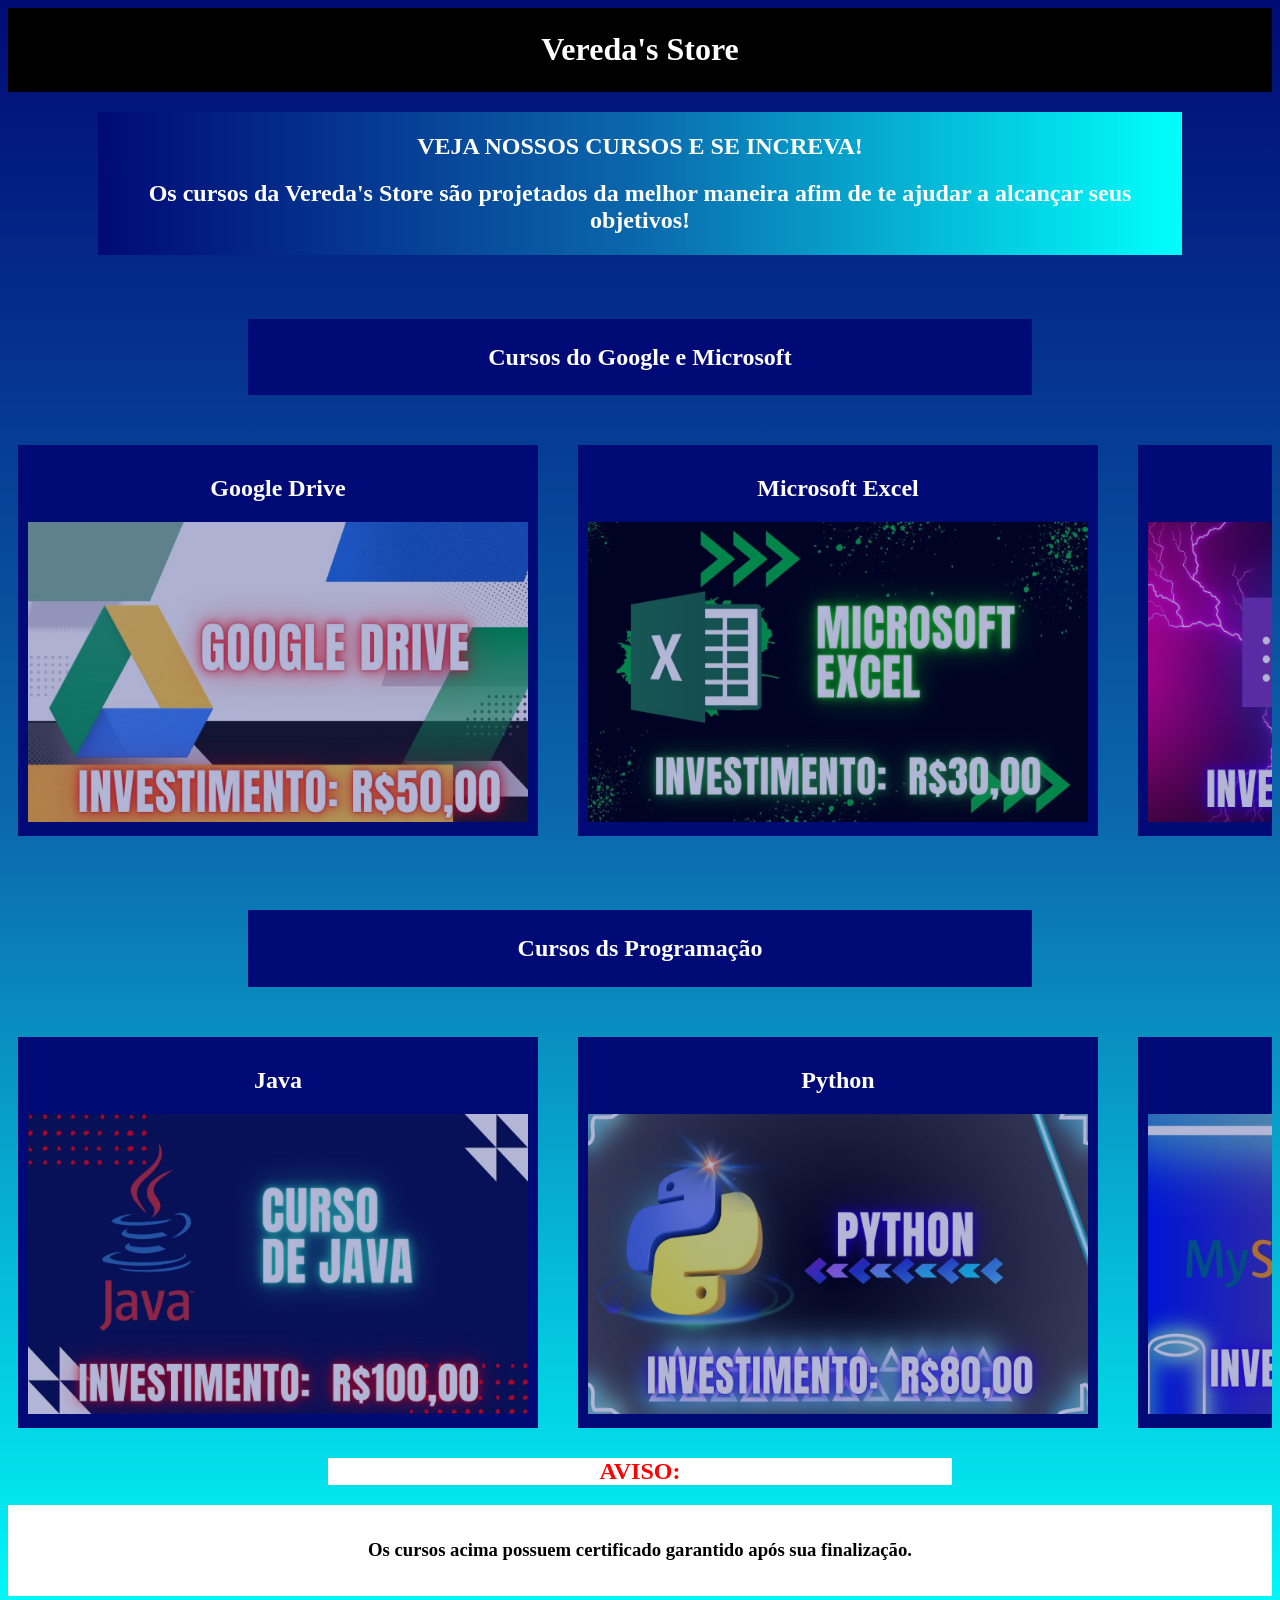
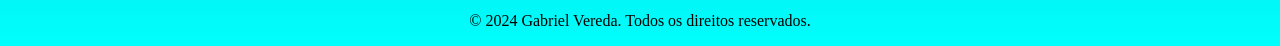
<file: codigos/index.html>
<!DOCTYPE html>
<html lang="pt-br">

<head>
  <meta charset="UTF-8" />
  <meta name="viewport" content="width=device-width, initial-scale=1.0" />
  <title>Vereda's Store</title>
  <link rel="stylesheet" , href="index.css" />
</head>


<body>

  <header>
    <h1>Vereda's Store</h1>
  </header>

  <section>
    <div class="intro">
      <h1>VEJA NOSSOS CURSOS E SE INCREVA!</h1>
      <h1>Os cursos da Vereda's Store são projetados da melhor maneira afim de te ajudar a alcançar seus objetivos!</h1>
    </div>
  </section>

  <section>
    <div class="tema">
      <h1>Cursos do Google e Microsoft</h1>
    </div>
  </section>

  <section>

    <div class="carrossel">
      <section>
        <div class="titulo">
          <h2>Google Drive</h2>
          <a href="drive.html">
            <img src="cursos/drive.jpg" alt="Google Drive">
          </a>
        </div>
      </section>

      <section>
        <div class="titulo">
          <h2>Microsoft Excel</h2>
          <a href="excel.html">
            <img src="cursos/excel.jpg" alt="Microsoft Excel">
          </a>
        </div>
      </section>

      <section>
        <div class="titulo">
          <h2>Google Forms</h2>
          <a href="forms.html">
            <img src="cursos/formularios.jpg" alt="Google Forms">
          </a>
        </div>
      </section>

      <section>
        <div class="titulo">
          <h2>Google Sheets</h2>
          <a href="sheets.html">
            <img src="cursos/planilhas.jpg" alt="Google Sheets">
          </a>
        </div>
      </section>

      <section>
        <div class="titulo">
          <h2>Microsoft PowerAutomate</h2>
          <a href="automate.html">
            <img src="cursos/powerautomate.jpg" alt="Microsoft PowerAutomate">
          </a>
        </div>
      </section>

      <section>
        <div class="titulo">
          <h2>Microsoft Power BI</h2>
          <div class="foto">
            <a href="powerbi.html">
              <img class="img-ft1" src="cursos/powerbi.jpg" alt="Microsoft Power BI">
            </a>
          </div>
        </div>
      </section>

      <section>
        <div class="titulo">
          <h2>Microsoft PowerPoint</h2>
          <a href="point.html">
            <img src="cursos/powerpoint.jpg" alt="Microsoft PowerPoint">
          </a>
        </div>
      </section>

      <section>
        <div class="titulo">
          <h2>Microsoft Word</h2>
          <a href="word.html">
            <img src="cursos/word.jpg" alt="Microsoft Word">
          </a>
        </div>
      </section>
  </section>

  <section>
    <div class="tema">
      <h1>Cursos ds Programação</h1>
    </div>
  </section>

  <section>

    <div class="carrossel">
      <section>
        <div class="titulo">
          <h2>Java</h2>
          <a href="java.html">
            <img src="cursos/java.jpg" alt="Java">
          </a>
        </div>
      </section>

      <section>
        <div class="titulo">
          <h2>Python</h2>
          <a href="python.html">
            <img src="cursos/python.jpg" alt="Python">
          </a>
        </div>
      </section>

      <section>
        <div class="titulo">
          <h2>MySQL</h2>
          <a href="mysql.html">
            <img src="cursos/mysql.jpg" alt="MySQL">
          </a>
        </div>
      </section>

      <section>
        <div class="titulo">
          <h2>CSS</h2>
          <a href="css.html">
            <img src="cursos/css.jpg" alt="CSS">
          </a>
        </div>
      </section>

      <section>
        <div class="titulo">
          <h2>HTML</h2>
          <a href="html.html" </a>
            <img src="cursos/html.jpg" alt="HTML">
          </a>
        </div>
      </section>

      <section>
        <div class="titulo">
          <h2>JavaScript</h2>
          <div class="foto">
            <a href="js.html">
              <img class="img-ft1" src="cursos/javascript.jpg" alt="Java Script">
            </a>
          </div>
        </div>
      </section>

      <section>
        <div class="titulo">
          <h2>Lógica de Programação</h2>
          <a href="lp.html">
            <img src="cursos/lp.jpg" alt="Lógica de Programação">
          </a>
        </div>
      </section>

      <section>
        <div class="titulo">
          <h2>Digitação</h2>
          <a href="digitacao.html">
            <img src="cursos/digitacao.jpg" alt="Digitação">
          </a>
        </div>
      </section>
    </div>
  </section>
  </section>
  <div class="aviso">
    <h2>AVISO:</h2>
  </div>
  <div class="mensagem">
    <h3>
      Os cursos acima possuem certificado garantido após sua
      finalização.
    </h3>
  </div>
  </section>

  <footer>
    <p>&copy; 2024 Gabriel Vereda. Todos os direitos reservados.</p>
  </footer>

</body>

</html>
</file>
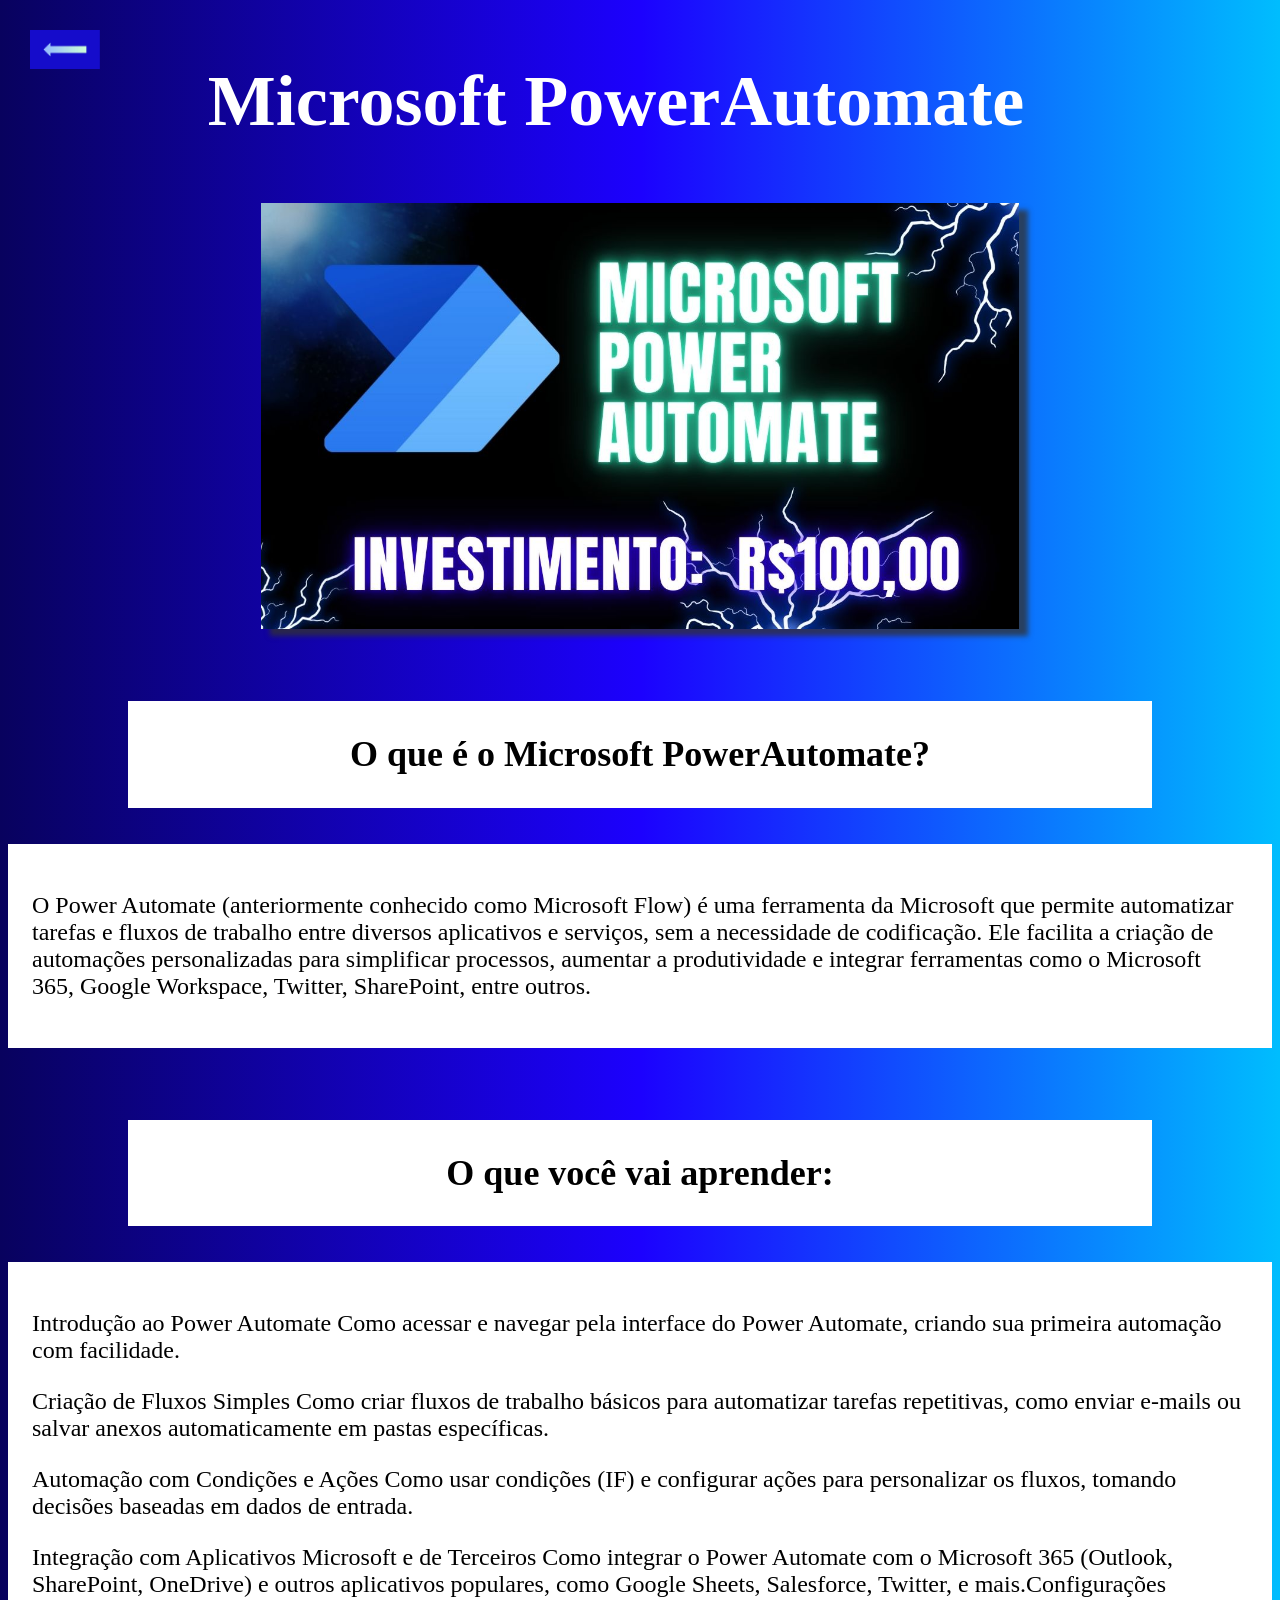
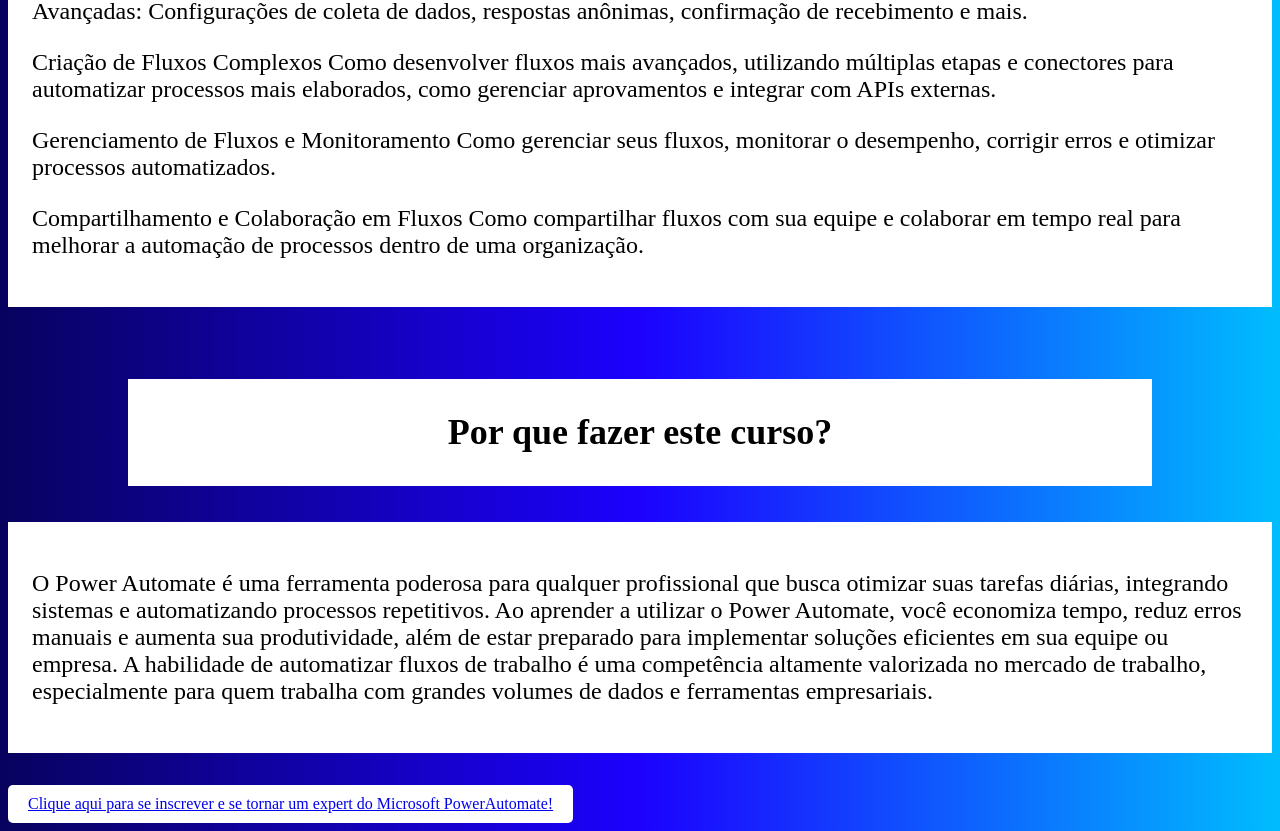
<file: codigos/automate.html>
<!DOCTYPE html>
<html lang="pt-br">

<head>
    <meta charset="UTF-8">
    <meta name="viewport" content="width=device-width, initial-scale=1.0">
    <title>Microsoft PowerAutomate</title>
    <link rel="stylesheet" href="automate.css" />
</head>

<body>

    <div class="seta">
        <a href="index.html">
            <img src="seta.jpg" alt="Voltar">
        </a>
    </div>

    <section>
        <div class="titulo">
            <h1>Microsoft PowerAutomate</h1>
        </div>
    </section>

    <section>
        <img src="cursos/powerautomate.jpg" alt="Curso: Microsoft PowerAutomate" class="imagem_centro">
    </section>

    <section>
        <div class="pergunta">
            <h2>O que é o Microsoft PowerAutomate?</h2>
        </div>
        <div class="explicacao">
            <p>O Power Automate (anteriormente conhecido como Microsoft Flow) é uma ferramenta da Microsoft que permite
                automatizar tarefas e fluxos de trabalho entre diversos aplicativos e serviços, sem a necessidade de
                codificação. Ele facilita a criação de automações personalizadas para simplificar processos, aumentar a
                produtividade e integrar ferramentas como o Microsoft 365, Google Workspace, Twitter, SharePoint, entre
                outros.</p>
        </div>
    </section>

    <section>
        <div class="pergunta">
            <h2>O que você vai aprender:</h2>
        </div>
        <div class="explicacao">

            <p>Introdução ao Power Automate
                Como acessar e navegar pela interface do Power Automate, criando sua primeira automação com facilidade.
            </p>

            <p>Criação de Fluxos Simples
                Como criar fluxos de trabalho básicos para automatizar tarefas repetitivas, como enviar e-mails ou
                salvar anexos automaticamente em pastas específicas.</p>

            <p>Automação com Condições e Ações
                Como usar condições (IF) e configurar ações para personalizar os fluxos, tomando decisões baseadas em
                dados de entrada.</p>

            <p>Integração com Aplicativos Microsoft e de Terceiros
                Como integrar o Power Automate com o Microsoft 365 (Outlook, SharePoint, OneDrive) e outros aplicativos
                populares, como Google Sheets, Salesforce, Twitter, e mais.Configurações Avançadas: Configurações de
                coleta de dados, respostas anônimas, confirmação de recebimento
                e mais.</p>

            <p>Criação de Fluxos Complexos
                Como desenvolver fluxos mais avançados, utilizando múltiplas etapas e conectores para automatizar
                processos mais elaborados, como gerenciar aprovamentos e integrar com APIs externas.</p>

            <p>Gerenciamento de Fluxos e Monitoramento
                Como gerenciar seus fluxos, monitorar o desempenho, corrigir erros e otimizar processos automatizados.
            </p>

            <p>Compartilhamento e Colaboração em Fluxos
                Como compartilhar fluxos com sua equipe e colaborar em tempo real para melhorar a automação de processos
                dentro de uma organização.</p>

        </div>
    </section>

    <section>
        <div class="pergunta">
            <h2>Por que fazer este curso?</h2>
        </div>
        <div class="explicacao">
            <p>O Power Automate é uma ferramenta poderosa para qualquer profissional que busca otimizar suas tarefas
                diárias, integrando sistemas e automatizando processos repetitivos. Ao aprender a utilizar o Power
                Automate, você economiza tempo, reduz erros manuais e aumenta sua produtividade, além de estar preparado
                para implementar soluções eficientes em sua equipe ou empresa. A habilidade de automatizar fluxos de
                trabalho é uma competência altamente valorizada no mercado de trabalho, especialmente para quem trabalha
                com grandes volumes de dados e ferramentas empresariais.</p>
        </div>
    </section>

    <section>
        <div class="botao">
            <a href="formulario.html" class="botao-link">Clique aqui para se inscrever e se tornar um expert do
                Microsoft PowerAutomate!</a>
        </div>
    </section>

</body>

</html>
</file>
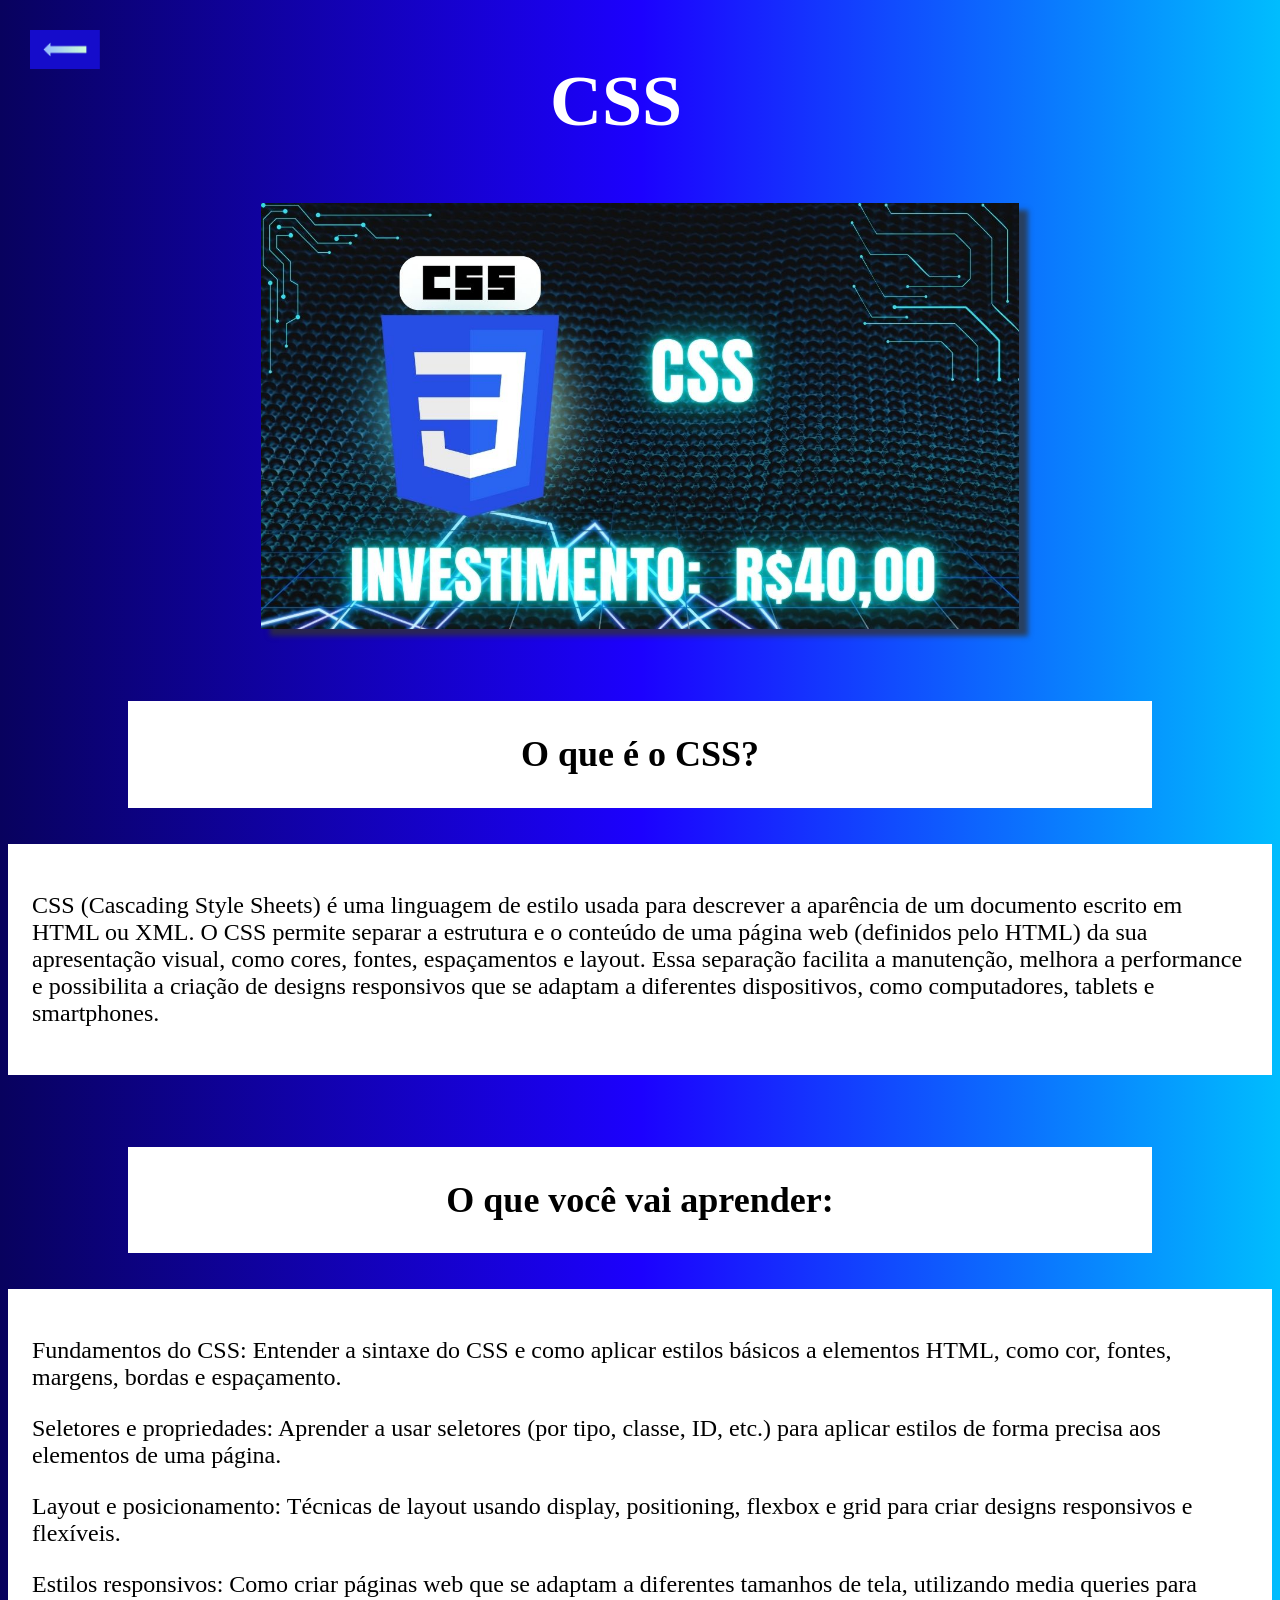
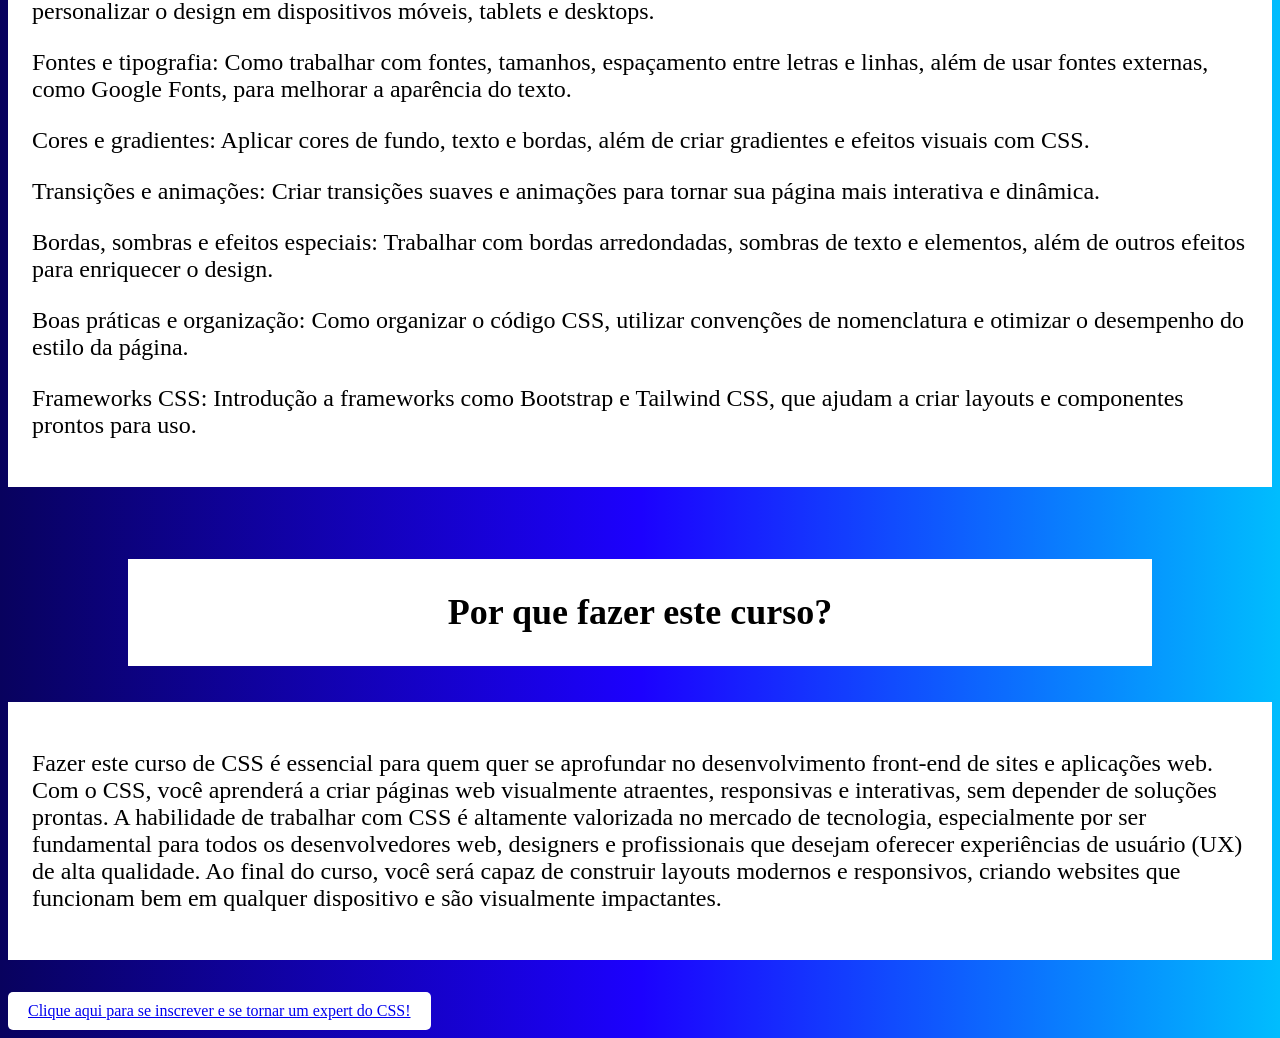
<file: codigos/css.html>
<!DOCTYPE html>
<html lang="pt-br">

<head>
    <meta charset="UTF-8">
    <meta name="viewport" content="width=device-width, initial-scale=1.0">
    <title>CSS</title>
    <link rel="stylesheet" href="css.css" />
</head>

<body>

    <div class="seta">
        <a href="index.html">
            <img src="seta.jpg" alt="Voltar">
        </a>
    </div>

    <section>
        <div class="titulo">
            <h1>CSS</h1>
        </div>
    </section>

    <section>
        <img src="cursos/css.jpg" alt="Curso: CSS" class="imagem_centro">
    </section>

    <section>
        <div class="pergunta">
            <h2>O que é o CSS?</h2>
        </div>
        <div class="explicacao">
            <p>CSS (Cascading Style Sheets) é uma linguagem de estilo usada para descrever a aparência de um documento
                escrito em HTML ou XML. O CSS permite separar a estrutura e o conteúdo de uma página web (definidos pelo
                HTML) da sua apresentação visual, como cores, fontes, espaçamentos e layout. Essa separação facilita a
                manutenção, melhora a performance e possibilita a criação de designs responsivos que se adaptam a
                diferentes dispositivos, como computadores, tablets e smartphones.</p>
        </div>
    </section>

    <section>
        <div class="pergunta">
            <h2>O que você vai aprender:</h2>
        </div>
        <div class="explicacao">

            <p>Fundamentos do CSS: Entender a sintaxe do CSS e como aplicar estilos básicos a elementos HTML, como cor,
                fontes, margens, bordas e espaçamento.</p>

            <p>Seletores e propriedades: Aprender a usar seletores (por tipo, classe, ID, etc.) para aplicar estilos de
                forma precisa aos elementos de uma página.</p>

            <p>Layout e posicionamento: Técnicas de layout usando display, positioning, flexbox e grid para criar
                designs responsivos e flexíveis.</p>

            <p>Estilos responsivos: Como criar páginas web que se adaptam a diferentes tamanhos de tela, utilizando
                media queries para personalizar o design em dispositivos móveis, tablets e desktops.</p>

            <p>Fontes e tipografia: Como trabalhar com fontes, tamanhos, espaçamento entre letras e linhas, além de usar
                fontes externas, como Google Fonts, para melhorar a aparência do texto.</p>

            <p>Cores e gradientes: Aplicar cores de fundo, texto e bordas, além de criar gradientes e efeitos visuais
                com CSS.</p>

            <p>Transições e animações: Criar transições suaves e animações para tornar sua página mais interativa e
                dinâmica.</p>

            <p>Bordas, sombras e efeitos especiais: Trabalhar com bordas arredondadas, sombras de texto e elementos,
                além de outros efeitos para enriquecer o design.</p>

            <p>Boas práticas e organização: Como organizar o código CSS, utilizar convenções de nomenclatura e otimizar
                o desempenho do estilo da página.</p>

            <p>Frameworks CSS: Introdução a frameworks como Bootstrap e Tailwind CSS, que ajudam a criar layouts e
                componentes prontos para uso.</p>

        </div>
    </section>

    <section>
        <div class="pergunta">
            <h2>Por que fazer este curso?</h2>
        </div>
        <div class="explicacao">
            <p>Fazer este curso de CSS é essencial para quem quer se aprofundar no desenvolvimento front-end de sites e
                aplicações web. Com o CSS, você aprenderá a criar páginas web visualmente atraentes, responsivas e
                interativas, sem depender de soluções prontas. A habilidade de trabalhar com CSS é altamente valorizada
                no mercado de tecnologia, especialmente por ser fundamental para todos os desenvolvedores web, designers
                e profissionais que desejam oferecer experiências de usuário (UX) de alta qualidade. Ao final do curso,
                você será capaz de construir layouts modernos e responsivos, criando websites que funcionam bem em
                qualquer dispositivo e são visualmente impactantes.</p>
        </div>
    </section>

    <section>
        <div class="botao">
            <a href="formulario.html" class="botao-link">Clique aqui para se inscrever e se tornar um expert do
                CSS!</a>
        </div>
    </section>

</body>

</html>
</file>
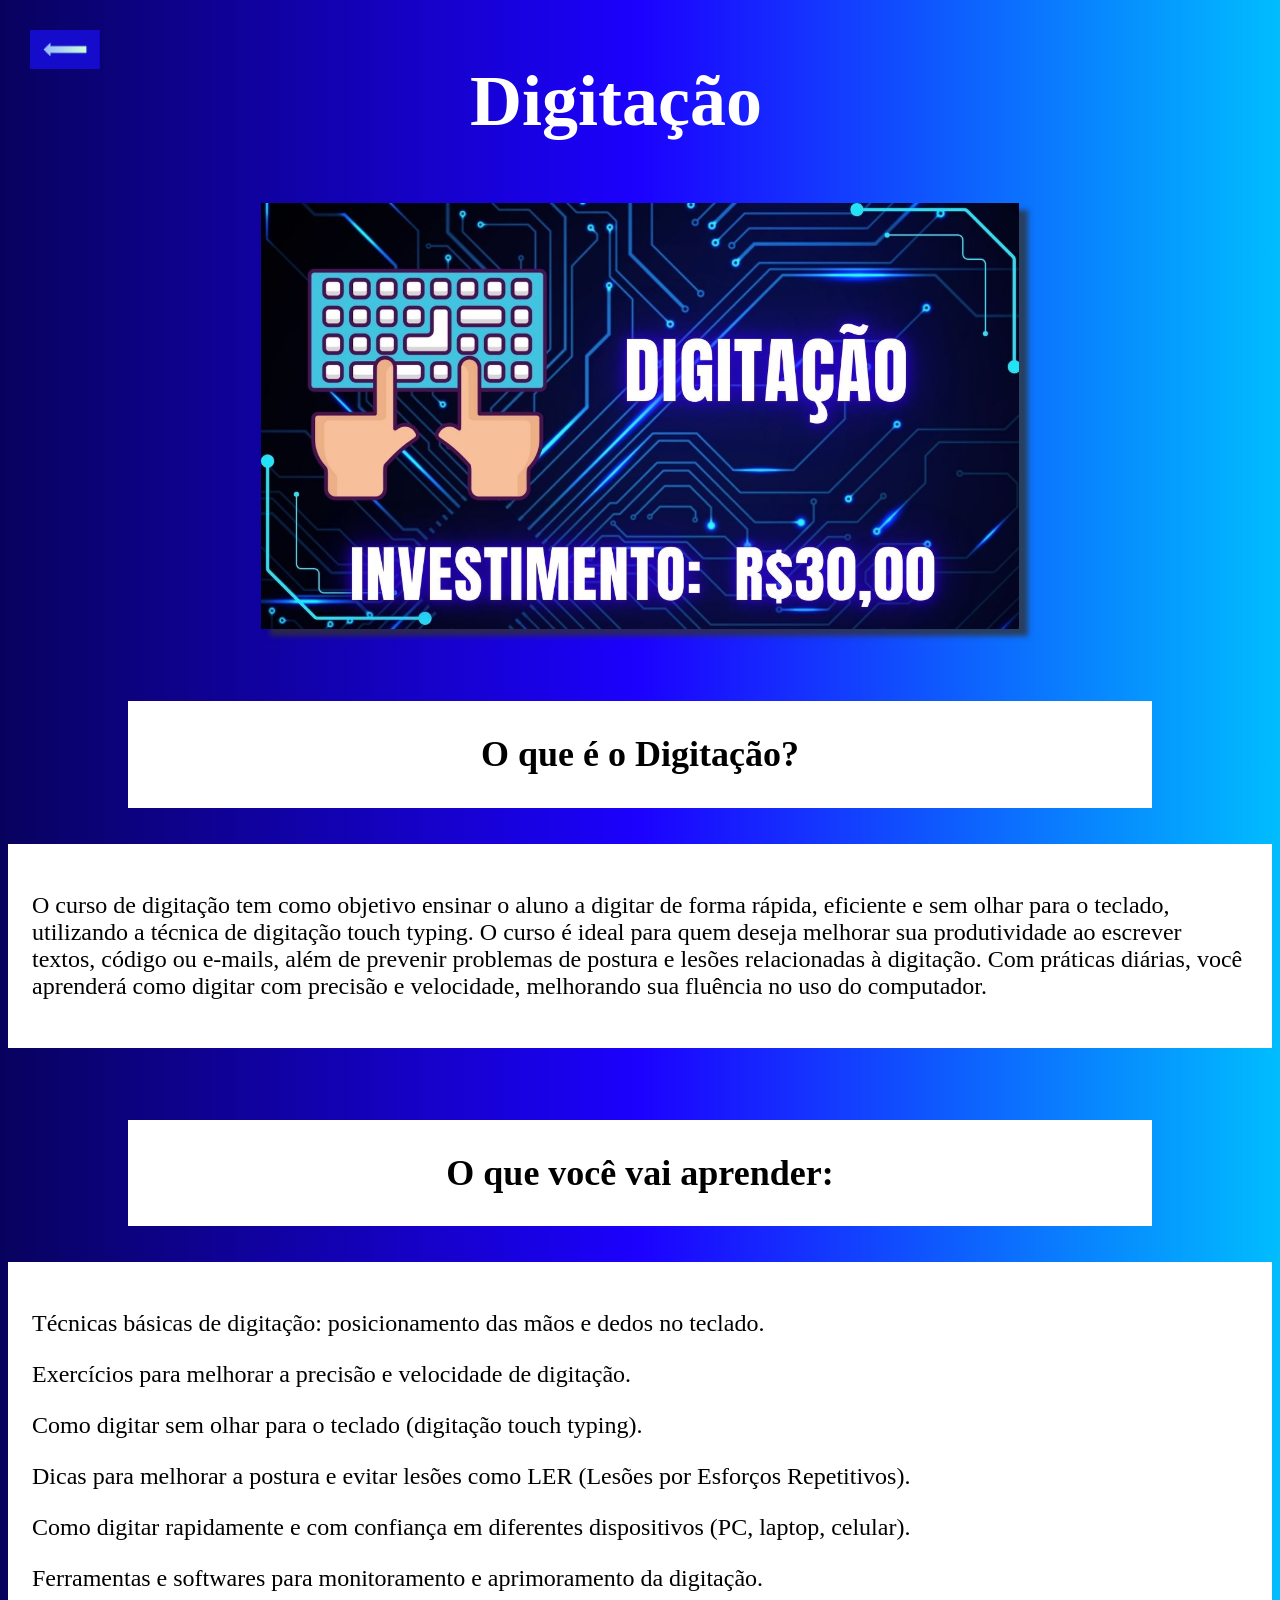
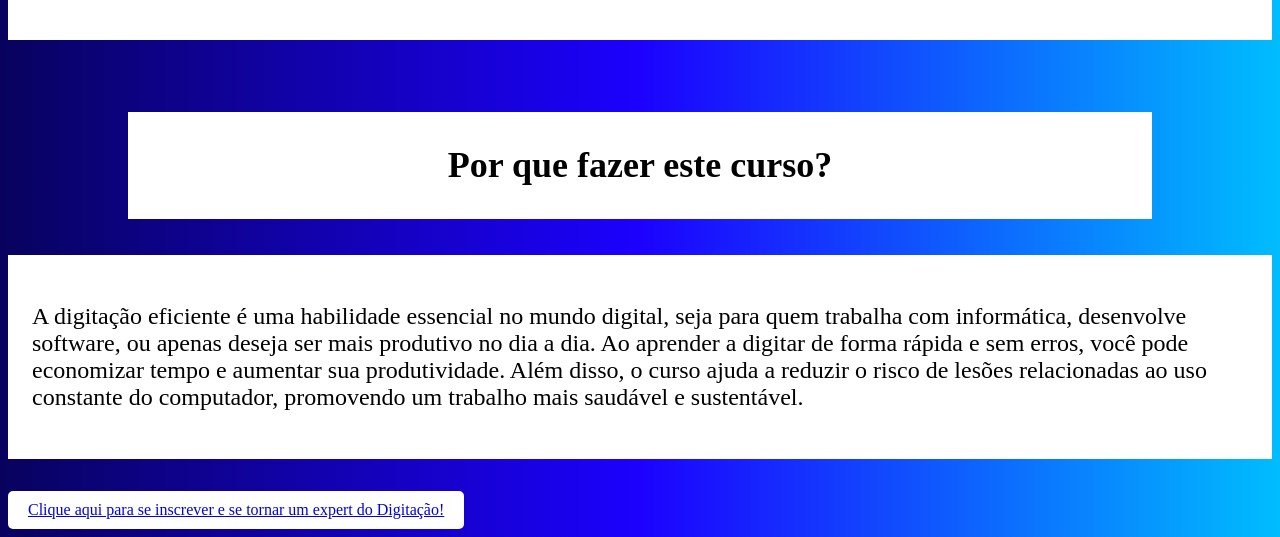
<file: codigos/digitacao.html>
<!DOCTYPE html>
<html lang="pt-br">

<head>
    <meta charset="UTF-8">
    <meta name="viewport" content="width=device-width, initial-scale=1.0">
    <title>Digitação</title>
    <link rel="stylesheet" href="digitacao.css" />
</head>

<body>

    <div class="seta">
        <a href="index.html">
            <img src="seta.jpg" alt="Voltar">
        </a>
    </div>

    <section>
        <div class="titulo">
            <h1>Digitação</h1>
        </div>
    </section>

    <section>
        <img src="cursos/digitacao.jpg" alt="Curso: HTML" class="imagem_centro">
    </section>

    <section>
        <div class="pergunta">
            <h2>O que é o Digitação?</h2>
        </div>
        <div class="explicacao">
            <p>O curso de digitação tem como objetivo ensinar o aluno a digitar de forma rápida, eficiente e sem
                olhar para o teclado, utilizando a técnica de digitação touch typing. O curso é ideal para quem deseja
                melhorar sua produtividade ao escrever textos, código ou e-mails, além de prevenir problemas de postura
                e lesões relacionadas à digitação. Com práticas diárias, você aprenderá como digitar com precisão e
                velocidade, melhorando sua fluência no uso do computador.</p>
        </div>
    </section>

    <section>
        <div class="pergunta">
            <h2>O que você vai aprender:</h2>
        </div>
        <div class="explicacao">

            <p>Técnicas básicas de digitação: posicionamento das mãos e dedos no teclado.</p>

            <p>Exercícios para melhorar a precisão e velocidade de digitação.</p>

            <p>Como digitar sem olhar para o teclado (digitação touch typing).</p>

            <p>Dicas para melhorar a postura e evitar lesões como LER (Lesões por Esforços Repetitivos).
            </p>

            <p>Como digitar rapidamente e com confiança em diferentes dispositivos (PC, laptop, celular).
            </p>

            <p>Ferramentas e softwares para monitoramento e aprimoramento da digitação.
            </p>

        </div>
    </section>

    <section>
        <div class="pergunta">
            <h2>Por que fazer este curso?</h2>
        </div>
        <div class="explicacao">
            <p>A digitação eficiente é uma habilidade essencial no mundo digital, seja para quem trabalha com
                informática, desenvolve software, ou apenas deseja ser mais produtivo no dia a dia. Ao aprender a
                digitar de forma rápida e sem erros, você pode economizar tempo e aumentar sua produtividade. Além
                disso, o curso ajuda a reduzir o risco de lesões relacionadas ao uso constante do computador, promovendo
                um trabalho mais saudável e sustentável.</p>
        </div>
    </section>

    <section>
        <div class="botao">
            <a href="formulario.html" class="botao-link">Clique aqui para se inscrever e se tornar um expert do
                Digitação!</a>
        </div>
    </section>

</body>

</html>
</file>
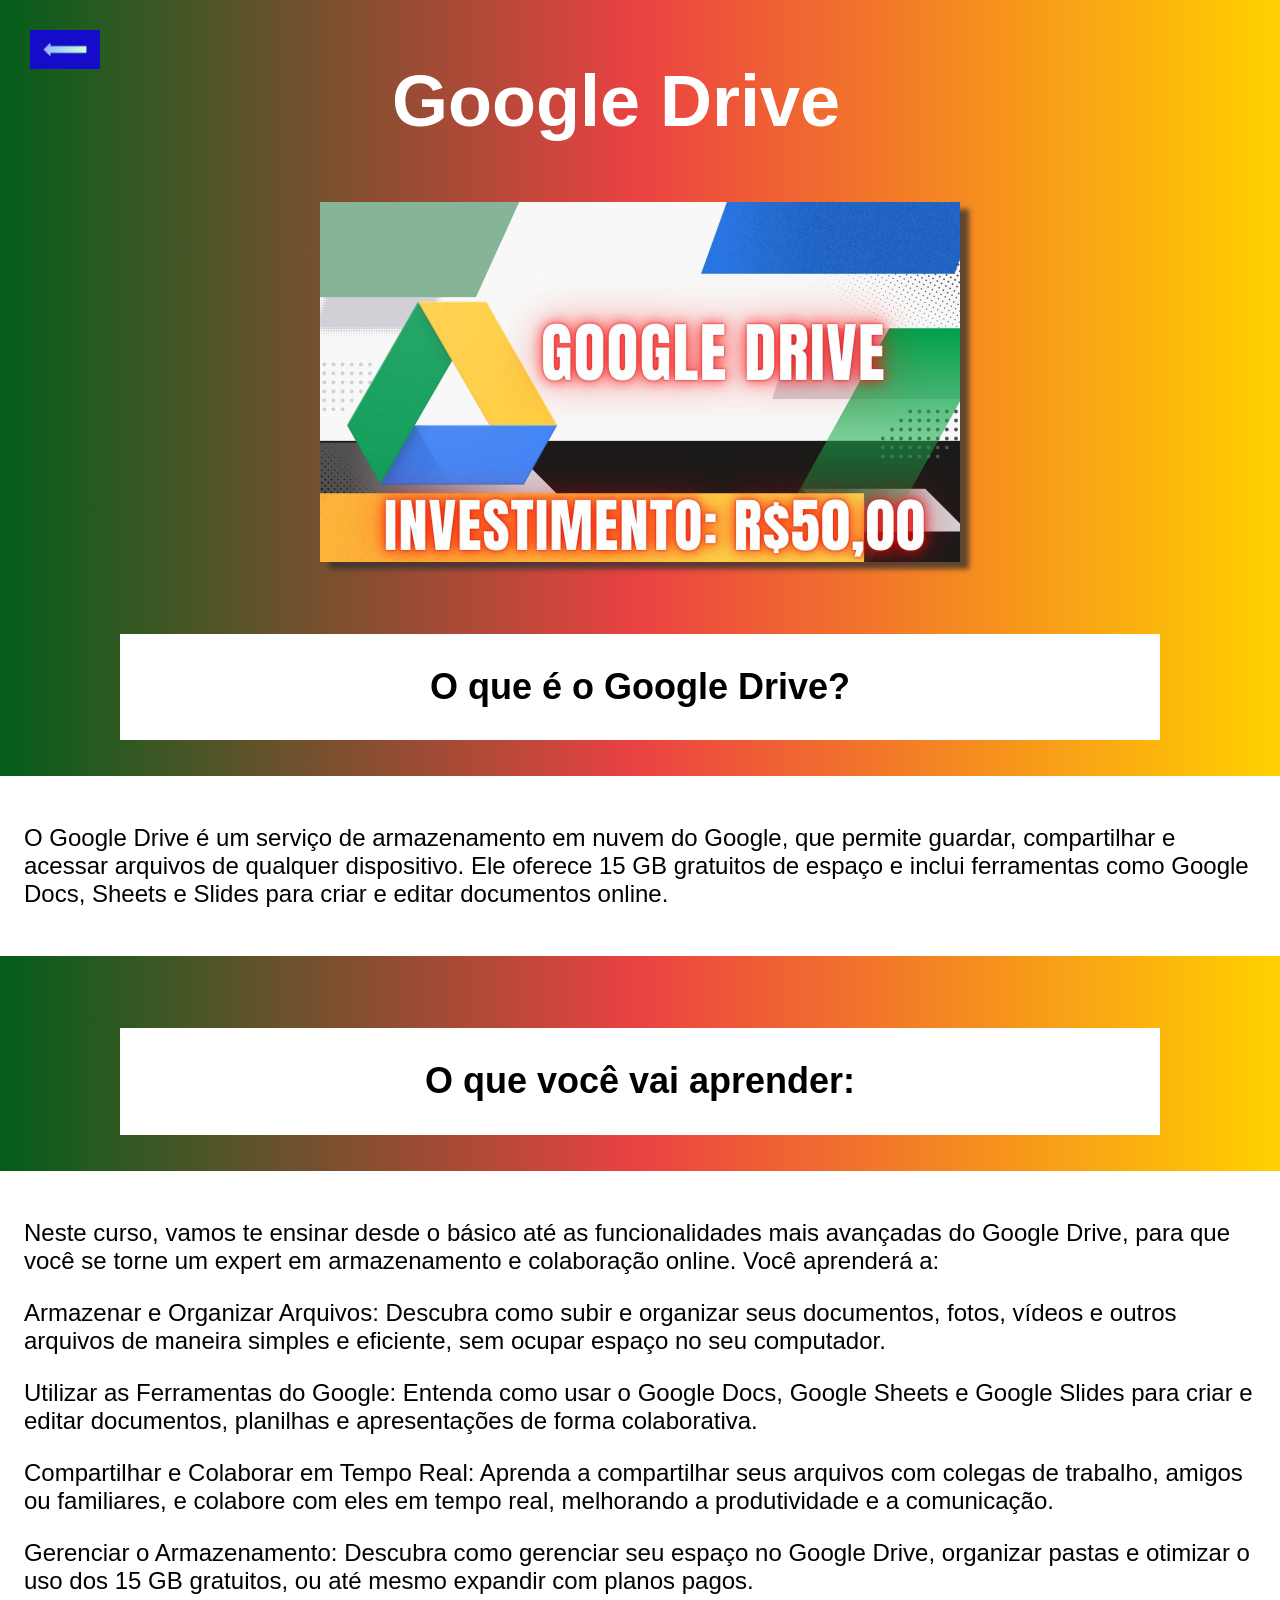
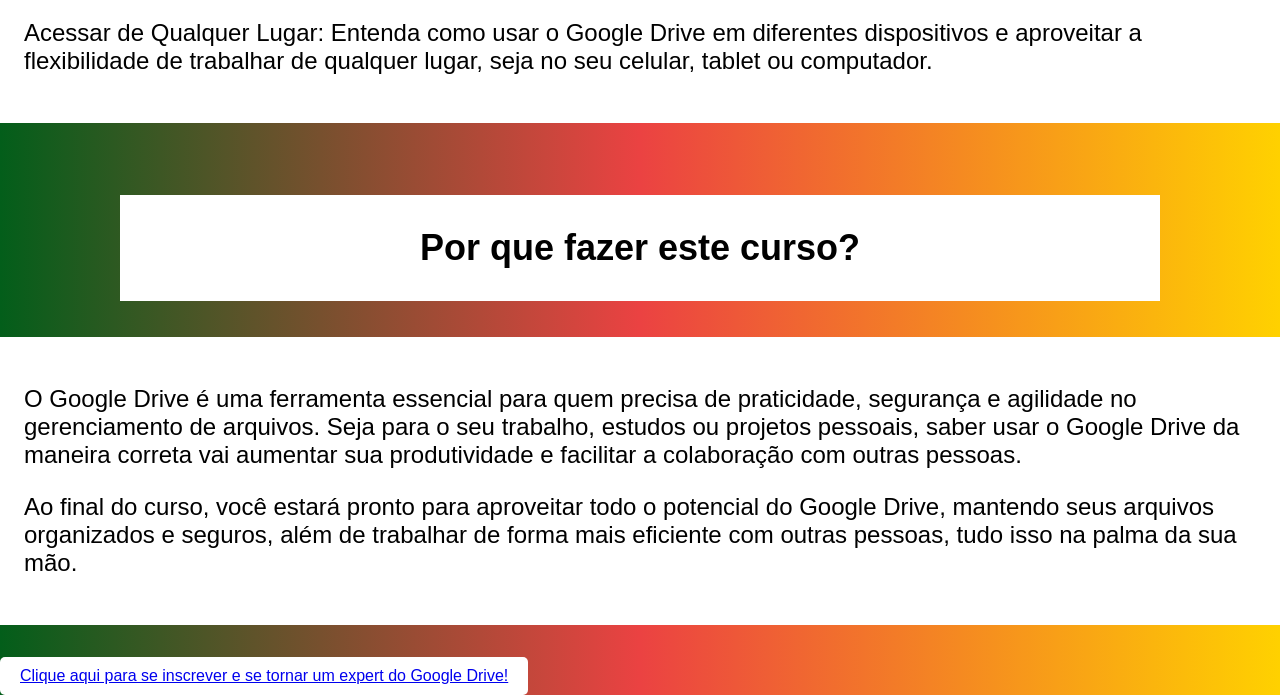
<file: codigos/drive.html>
<!DOCTYPE html>
<html lang="pt-br">

<head>
    <meta charset="UTF-8">
    <meta name="viewport" content="width=device-width, initial-scale=1.0">
    <title>Document</title>
    <link rel="stylesheet" href="drive.css" />
</head>

<body>

    <div class="seta">
        <a href="index.html">
            <img src="seta.jpg" alt="Voltar">
        </a>
    </div>

    <section>
        <div class="titulo">
            <h1>Google Drive</h1>
        </div>
    </section>

    <section>
        <img src="cursos/drive.jpg" alt="Cuso: Google Drive" class="imagem_centro">
    </section>

    <section>
        <div class="pergunta">
            <h2>O que é o Google Drive?</h2>
        </div>
        <div class="explicacao">
            <p>O Google Drive é um serviço de armazenamento em nuvem do Google, que permite guardar, compartilhar e
                acessar arquivos de qualquer dispositivo. Ele oferece 15 GB gratuitos de espaço e inclui ferramentas
                como Google Docs, Sheets e Slides para criar e editar documentos online.</p>
        </div>
    </section>

    <section>
        <div class="pergunta">
            <h2>O que você vai aprender:</h2>
        </div>
        <div class="explicacao">
            <p>Neste curso, vamos te ensinar desde o básico até as funcionalidades mais avançadas do Google Drive, para
                que você se torne um expert em armazenamento e colaboração online. Você aprenderá a:</p>
            <p>Armazenar e Organizar Arquivos: Descubra como subir e organizar seus documentos, fotos, vídeos e outros
                arquivos de maneira simples e eficiente, sem ocupar espaço no seu computador.</p>

            <p>Utilizar as Ferramentas do Google: Entenda como usar o Google Docs, Google Sheets e Google Slides para
                criar e editar documentos, planilhas e apresentações de forma colaborativa.</p>

            <p>Compartilhar e Colaborar em Tempo Real: Aprenda a compartilhar seus arquivos com colegas de trabalho,
                amigos ou familiares, e colabore com eles em tempo real, melhorando a produtividade e a comunicação.</p>

            <p>Gerenciar o Armazenamento: Descubra como gerenciar seu espaço no Google Drive, organizar pastas e
                otimizar o uso dos 15 GB gratuitos, ou até mesmo expandir com planos pagos.</p>

            <p>Acessar de Qualquer Lugar: Entenda como usar o Google Drive em diferentes dispositivos e aproveitar a
                flexibilidade de trabalhar de qualquer lugar, seja no seu celular, tablet ou computador.</p>
        </div>
    </section>

    <section>
        <div class="pergunta">
            <h2>Por que fazer este curso?</h2>
        </div>
        <div class="explicacao">
            <p>O Google Drive é uma ferramenta essencial para quem precisa de praticidade, segurança e agilidade no
                gerenciamento de arquivos. Seja para o seu trabalho, estudos ou projetos pessoais, saber usar o Google
                Drive da maneira correta vai aumentar sua produtividade e facilitar a colaboração com outras pessoas.
            </p>

            <p>Ao final do curso, você estará pronto para aproveitar todo o potencial do Google Drive, mantendo seus
                arquivos organizados e seguros, além de trabalhar de forma mais eficiente com outras pessoas, tudo isso
                na palma da sua mão.</p>
        </div>
    </section>

    <section>
        <div class="botao">
            <a href="formulario.html" class="botao-link">Clique aqui para se inscrever e se tornar um expert do Google Drive!</a>
        </div>
    </section>

</body>

</html>
</file>
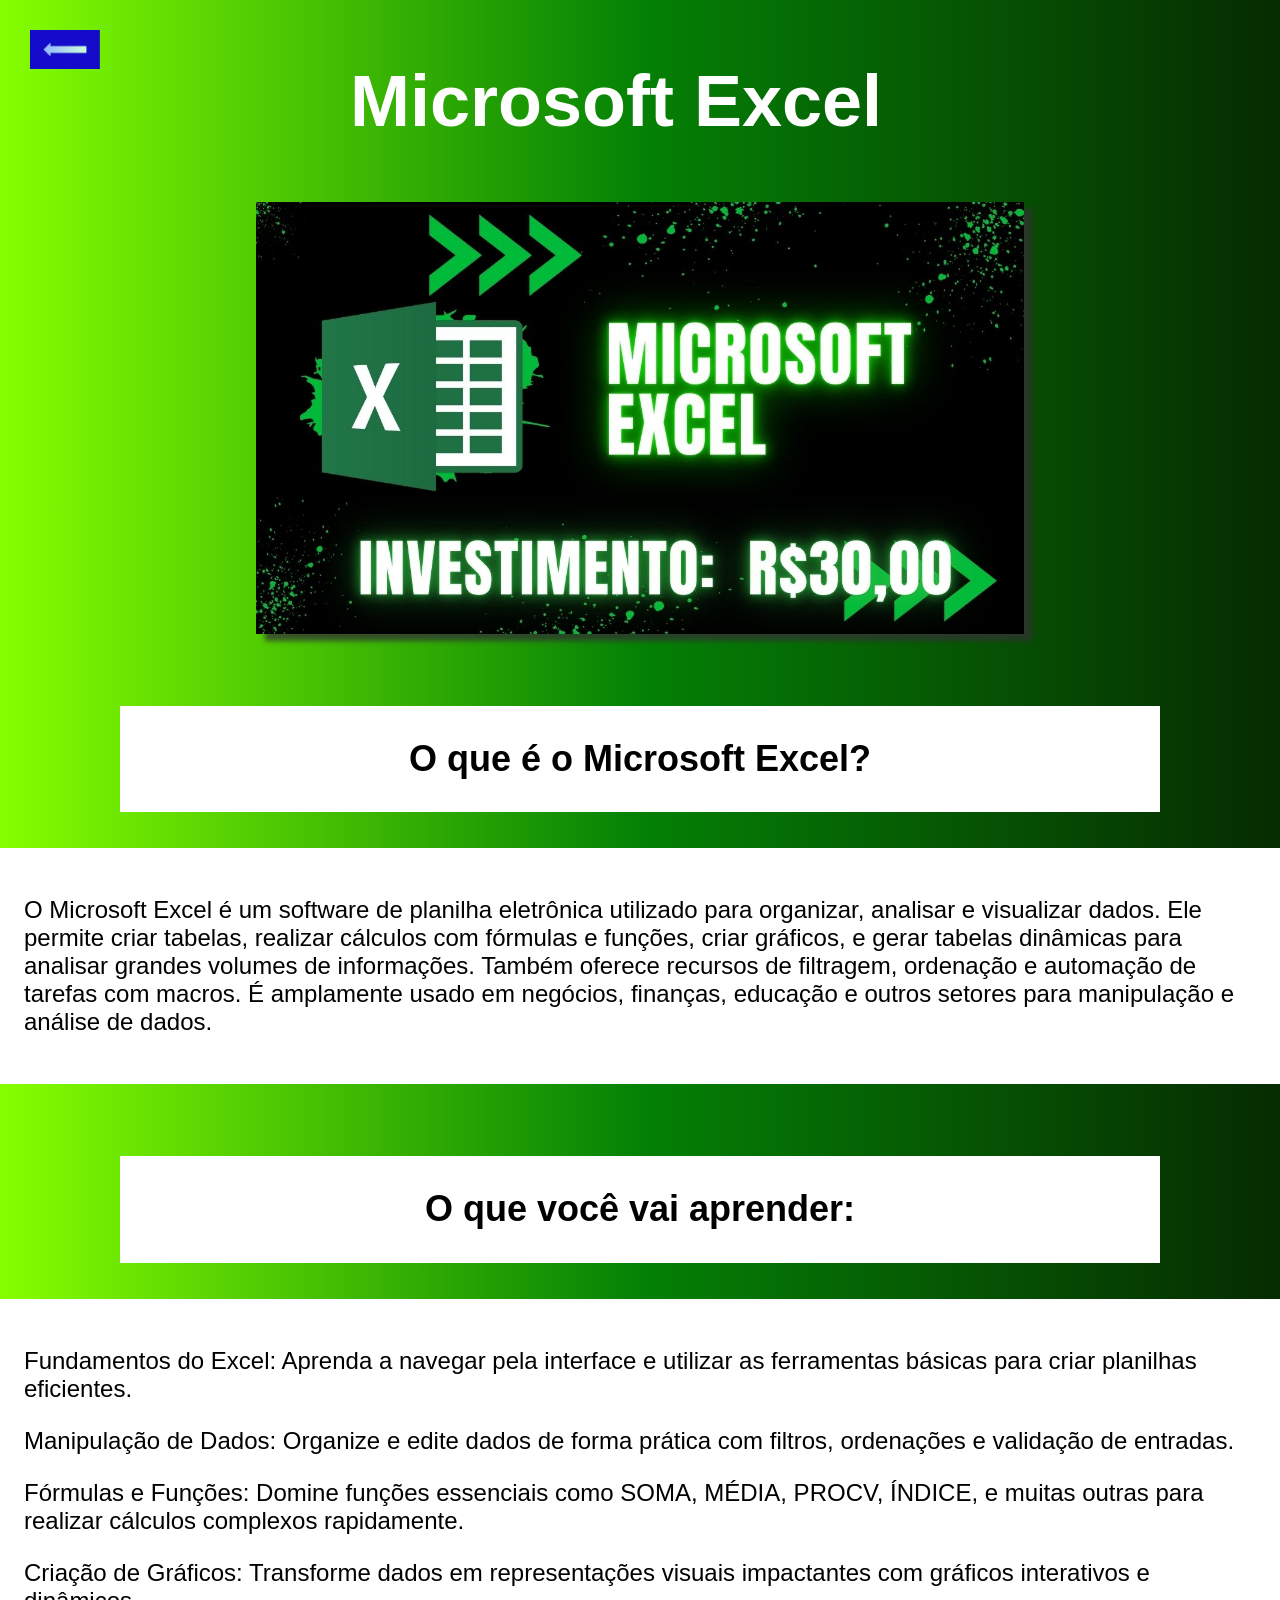
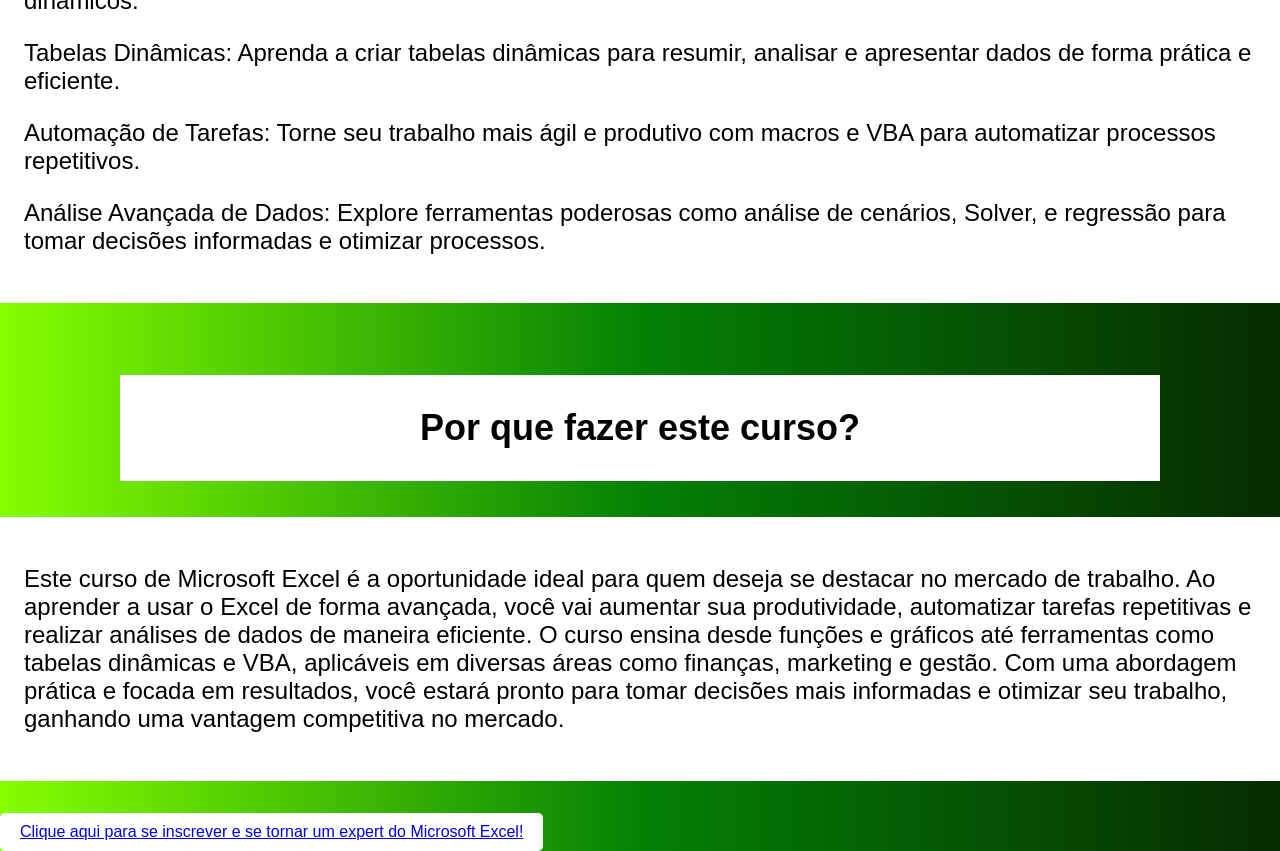
<file: codigos/excel.html>
<!DOCTYPE html>
<html lang="pt-br">

<head>
    <meta charset="UTF-8">
    <meta name="viewport" content="width=device-width, initial-scale=1.0">
    <title>Microsoft Excel</title>
    <link rel="stylesheet" href="excel.css" />
</head>

<body>

    <div class="seta">
        <a href="index.html">
            <img src="seta.jpg" alt="Voltar">
        </a>
    </div>

    <section>
        <div class="titulo">
            <h1>Microsoft Excel</h1>
        </div>
    </section>

    <section>
        <img src="cursos/excel.jpg" alt="Curso: Microsoft Excel" class="imagem_centro">
    </section>

    <section>
        <div class="pergunta">
            <h2>O que é o Microsoft Excel?</h2>
        </div>
        <div class="explicacao">
            <p>O Microsoft Excel é um software de planilha eletrônica utilizado para organizar, analisar e visualizar
                dados. Ele permite criar tabelas, realizar cálculos com fórmulas e funções, criar gráficos, e gerar
                tabelas dinâmicas para analisar grandes volumes de informações. Também oferece recursos de filtragem,
                ordenação e automação de tarefas com macros. É amplamente usado em negócios, finanças, educação e outros
                setores para manipulação e análise de dados.</p>
        </div>
    </section>

    <section>
        <div class="pergunta">
            <h2>O que você vai aprender:</h2>
        </div>
        <div class="explicacao">
            <p>Fundamentos do Excel: Aprenda a navegar pela interface e utilizar as ferramentas básicas para criar
                planilhas eficientes.</p>
            <p>Manipulação de Dados: Organize e edite dados de forma prática com filtros, ordenações e validação de
                entradas.</p>

            <p>Fórmulas e Funções: Domine funções essenciais como SOMA, MÉDIA, PROCV, ÍNDICE, e muitas outras para
                realizar cálculos complexos rapidamente.</p>

            <p>Criação de Gráficos: Transforme dados em representações visuais impactantes com gráficos interativos e
                dinâmicos.</p>

            <p>Tabelas Dinâmicas: Aprenda a criar tabelas dinâmicas para resumir, analisar e apresentar dados de forma
                prática e eficiente.</p>

            <p>Automação de Tarefas: Torne seu trabalho mais ágil e produtivo com macros e VBA para automatizar
                processos repetitivos.</p>

            <p>Análise Avançada de Dados: Explore ferramentas poderosas como análise de cenários, Solver, e regressão
                para tomar decisões informadas e otimizar processos.</p>
        </div>
    </section>

    <section>
        <div class="pergunta">
            <h2>Por que fazer este curso?</h2>
        </div>
        <div class="explicacao">
            <p>Este curso de Microsoft Excel é a oportunidade ideal para quem deseja se destacar no mercado de trabalho.
                Ao aprender a usar o Excel de forma avançada, você vai aumentar sua produtividade, automatizar tarefas
                repetitivas e realizar análises de dados de maneira eficiente. O curso ensina desde funções e gráficos
                até ferramentas como tabelas dinâmicas e VBA, aplicáveis em diversas áreas como finanças, marketing e
                gestão. Com uma abordagem prática e focada em resultados, você estará pronto para tomar decisões mais
                informadas e otimizar seu trabalho, ganhando uma vantagem competitiva no mercado.
            </p>

        </div>
    </section>

    <section>
        <div class="botao">
            <a href="formulario.html" class="botao-link">Clique aqui para se inscrever e se tornar um expert do
                Microsoft Excel!</a>
        </div>
    </section>

</body>
</file>
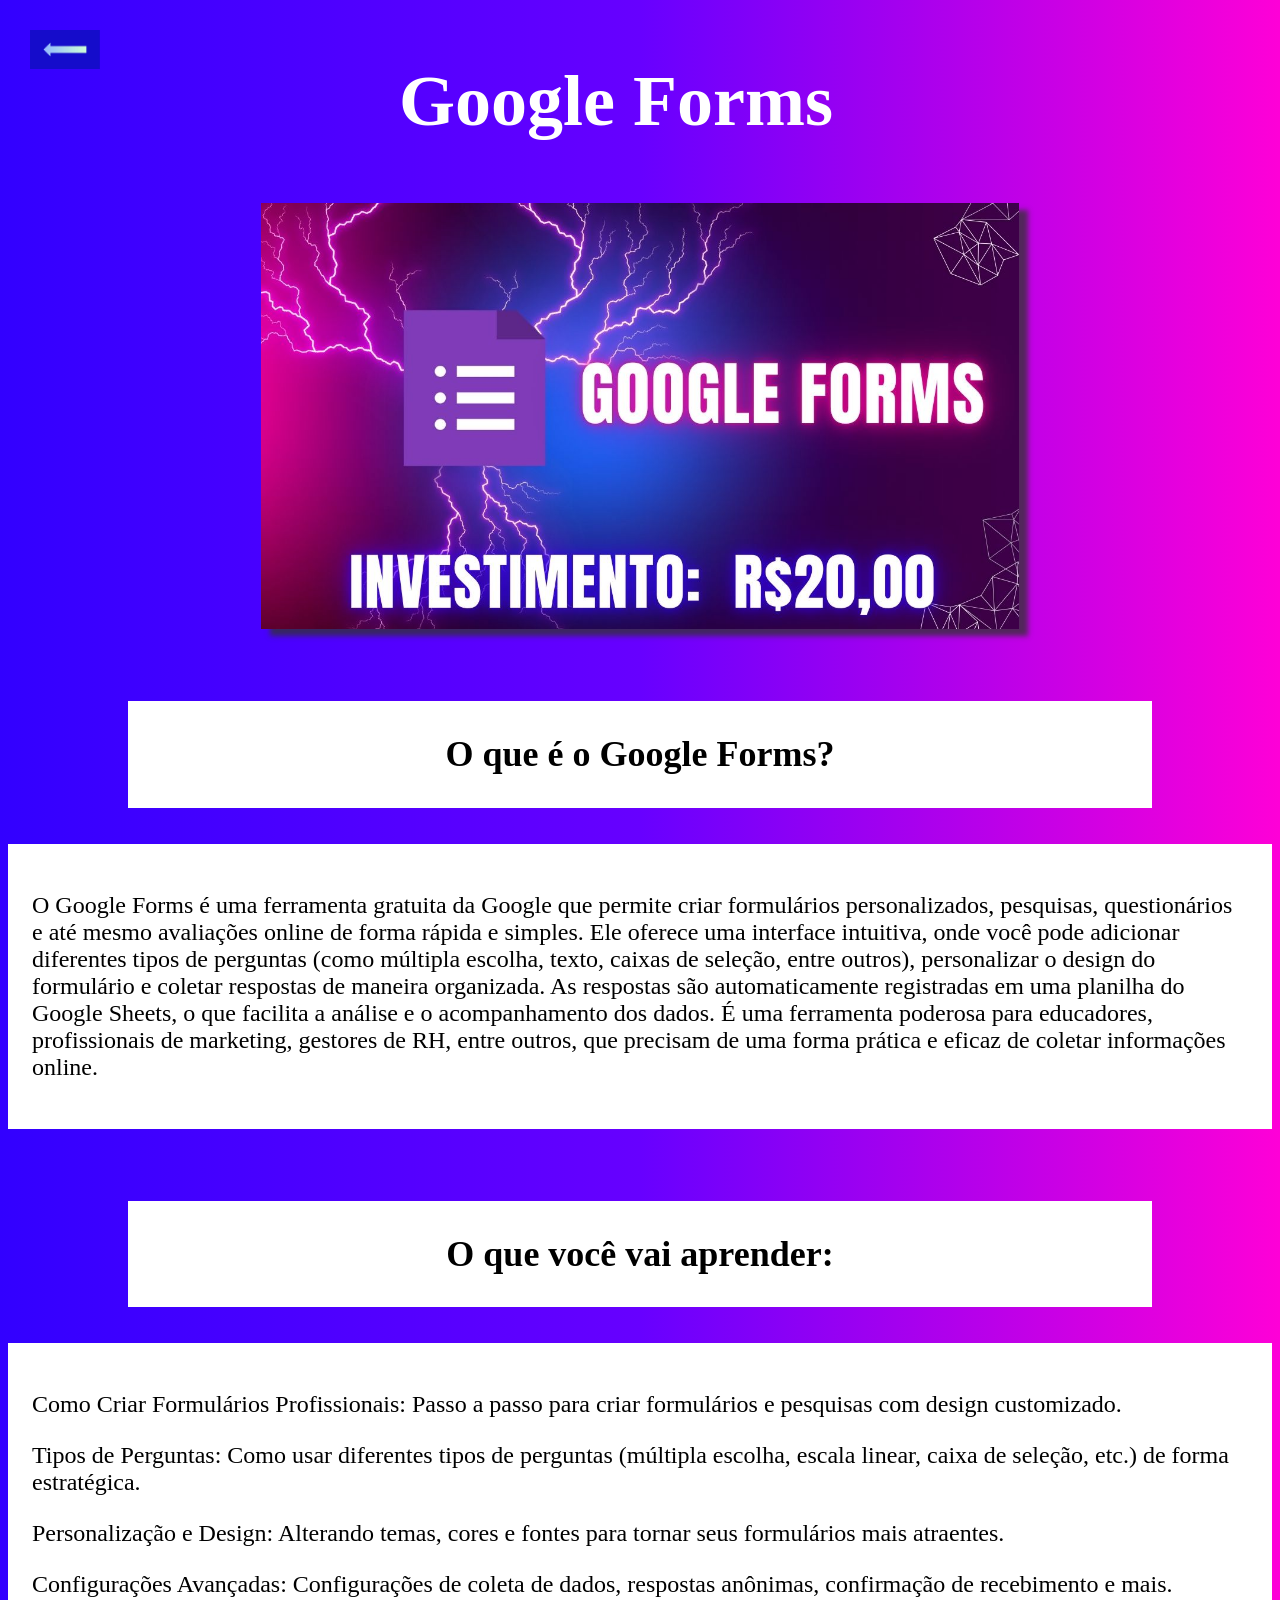
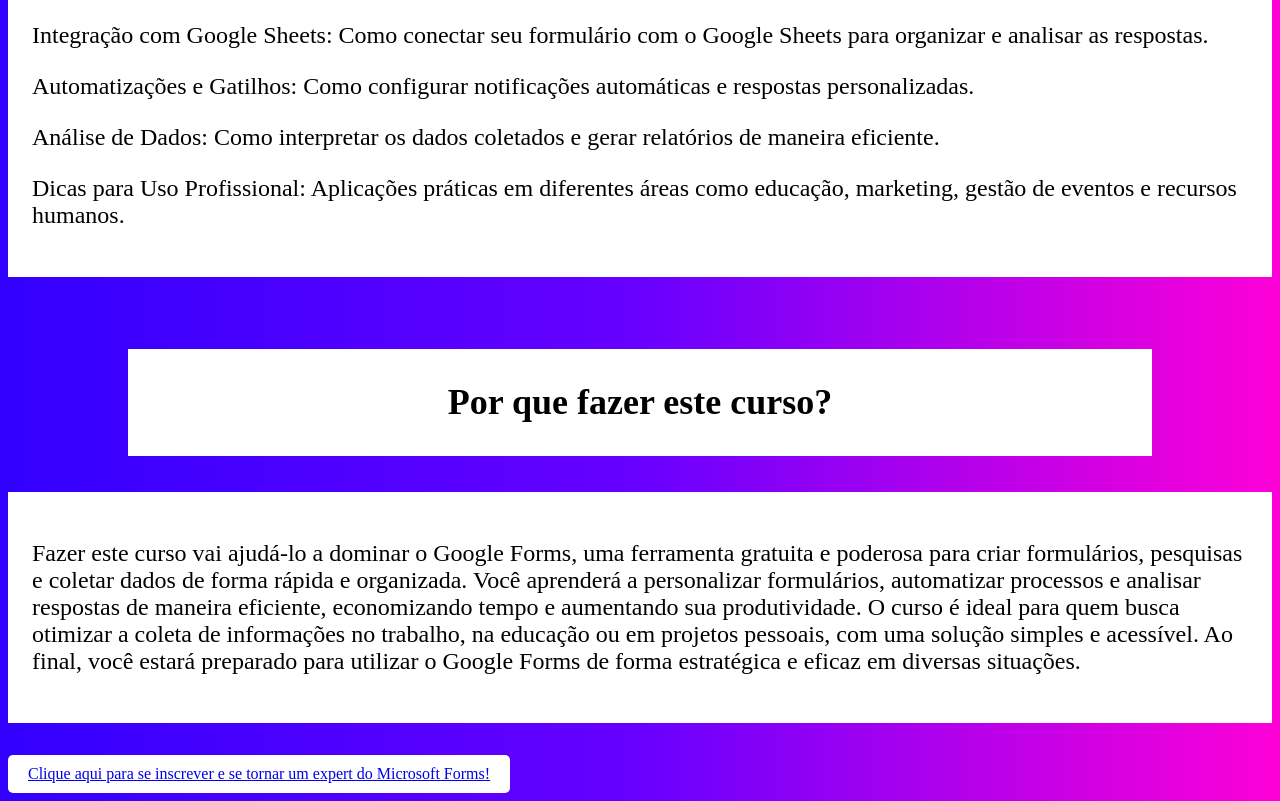
<file: codigos/forms.html>
<!DOCTYPE html>
<html lang="pt-br">

<head>
    <meta charset="UTF-8">
    <meta name="viewport" content="width=device-width, initial-scale=1.0">
    <title>Google Forms</title>
    <link rel="stylesheet" href="forms.css" />
</head>

<body>

    <div class="seta">
        <a href="index.html">
            <img src="seta.jpg" alt="Voltar">
        </a>
    </div>

    <section>
        <div class="titulo">
            <h1>Google Forms</h1>
        </div>
    </section>

    <section>
        <img src="cursos/formularios.jpg" alt="Curso: Google Forms" class="imagem_centro">
    </section>

    <section>
        <div class="pergunta">
            <h2>O que é o Google Forms?</h2>
        </div>
        <div class="explicacao">
            <p>O Google Forms é uma ferramenta gratuita da Google que permite criar formulários personalizados,
                pesquisas, questionários e até mesmo avaliações online de forma rápida e simples. Ele oferece uma
                interface intuitiva, onde você pode adicionar diferentes tipos de perguntas (como múltipla escolha,
                texto, caixas de seleção, entre outros), personalizar o design do formulário e coletar respostas de
                maneira organizada. As respostas são automaticamente registradas em uma planilha do Google Sheets, o que
                facilita a análise e o acompanhamento dos dados. É uma ferramenta poderosa para educadores,
                profissionais de marketing, gestores de RH, entre outros, que precisam de uma forma prática e eficaz de
                coletar informações online.</p>
        </div>
    </section>

    <section>
        <div class="pergunta">
            <h2>O que você vai aprender:</h2>
        </div>
        <div class="explicacao">
            
            <p>Como Criar Formulários Profissionais: Passo a passo para criar formulários e pesquisas com design
                customizado.
            </p>

            <p>Tipos de Perguntas: Como usar diferentes tipos de perguntas (múltipla escolha, escala linear, caixa de
                seleção, etc.) de forma estratégica.</p>

            <p>Personalização e Design: Alterando temas, cores e fontes para tornar seus formulários mais atraentes.</p>

            <p>Configurações Avançadas: Configurações de coleta de dados, respostas anônimas, confirmação de recebimento
                e mais.</p>

            <p>Integração com Google Sheets: Como conectar seu formulário com o Google Sheets para organizar e analisar
                as respostas.</p>

            <p>Automatizações e Gatilhos: Como configurar notificações automáticas e respostas personalizadas.</p>

            <p>Análise de Dados: Como interpretar os dados coletados e gerar relatórios de maneira eficiente.</p>

            <p>Dicas para Uso Profissional: Aplicações práticas em diferentes áreas como educação, marketing, gestão de
                eventos e recursos humanos.</p>

        </div>
    </section>

    <section>
        <div class="pergunta">
            <h2>Por que fazer este curso?</h2>
        </div>
        <div class="explicacao">
            <p>Fazer este curso vai ajudá-lo a dominar o Google Forms, uma ferramenta gratuita e poderosa para criar
                formulários, pesquisas e coletar dados de forma rápida e organizada. Você aprenderá a personalizar
                formulários, automatizar processos e analisar respostas de maneira eficiente, economizando tempo e
                aumentando sua produtividade. O curso é ideal para quem busca otimizar a coleta de informações no
                trabalho, na educação ou em projetos pessoais, com uma solução simples e acessível. Ao final, você
                estará preparado para utilizar o Google Forms de forma estratégica e eficaz em diversas situações.</p>
        </div>
    </section>

    <section>
        <div class="botao">
            <a href="formulario.html" class="botao-link">Clique aqui para se inscrever e se tornar um expert do
                Microsoft Forms!</a>
        </div>
    </section>

</body>

</html>
</file>
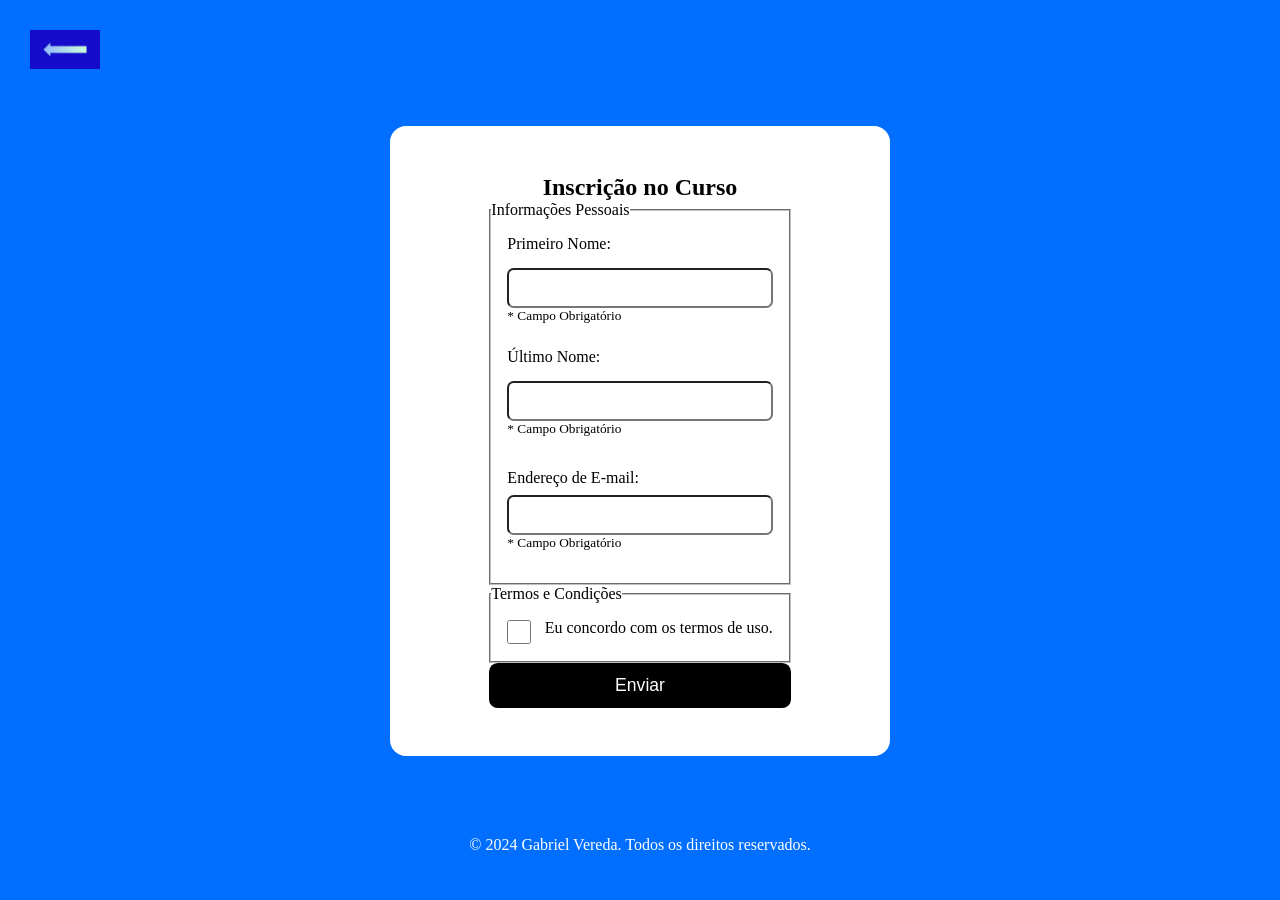
<file: codigos/formulario.html>
<!DOCTYPE html>
<html lang="pt-br">

<head>
  <meta charset="UTF-8">
  <meta name="viewport" content="width=device-width, initial-scale=1.0">
  <link rel="icon" type="image/png" sizes="32x32" href="./assets/images/favicon-32x32.png">
  <title>Inscrição no Curso</title>
  <link rel="stylesheet" href="formulario.css">
</head>

<body>

  <div class="seta">
    <a href="index.html">
      <img src="seta.jpg" alt="Voltar">
    </a>
  </div>

  <section class="formulario">
    <h1>Inscrição no Curso</h1>

    <!-- Alerta de erro -->
    <div id="errorAlert" class="alertaErro" style="display: none;">
      <strong>Erro!</strong> Todos os campos obrigatórios devem ser preenchidos.
    </div>

    <form id="contactForm">
      <fieldset>
        <legend>Informações Pessoais</legend>

        <div class="campoNome">
          <div class="primeiroNome">
            <label for="firstName">Primeiro Nome:</label>
            <input type="text" id="firstName" name="firstName" required>
            <small>* Campo Obrigatório</small>
          </div>

          <div class="segundoNome">
            <label for="lastName">Último Nome:</label>
            <input type="text" id="lastName" name="lastName" required>
            <small>* Campo Obrigatório</small>
          </div>
        </div>

        <div class="campoEmail">
          <label for="email">Endereço de E-mail:</label>
          <input type="email" id="email" name="email" required>
          <small>* Campo Obrigatório</small>
        </div>
      </fieldset>

      <fieldset>
        <legend>Termos e Condições</legend>
        <div class="termos">
          <input type="checkbox" id="terms" name="terms" required>
          <label for="terms">Eu concordo com os termos de uso.</label>
        </div>
      </fieldset>

      <button type="submit" id="submitBtn">Enviar</button>
    </form>
  </section>

  <footer>
    <p>&copy; 2024 Gabriel Vereda. Todos os direitos reservados.</p>
  </footer>

  <script>
    // Referência aos elementos do formulário e do botão
    const form = document.getElementById('contactForm');
    const submitButton = document.getElementById('submitBtn');
    const errorAlert = document.getElementById('errorAlert');

    // Função para verificar se todos os campos obrigatórios foram preenchidos
    function checkFormValidity() {
      // Verifica se o formulário é válido
      const allFieldsFilled = form.checkValidity();

      // Habilita ou desabilita o botão de envio dependendo da validade
      submitButton.disabled = !allFieldsFilled;
    }

    // Função para exibir o alerta de erro
    function showErrorAlert() {
      errorAlert.style.display = 'block'; // Exibe o alerta
    }

    // Função para esconder o alerta de erro
    function hideErrorAlert() {
      errorAlert.style.display = 'none'; // Esconde o alerta
    }

    // Adiciona um evento para verificar se os campos estão sendo preenchidos
    form.addEventListener('input', function () {
      checkFormValidity(); // Verifica a validade do formulário enquanto o usuário digita
      if (form.checkValidity()) {
        hideErrorAlert(); // Esconde o alerta quando todos os campos estiverem preenchidos
      }
    });

    // Quando o formulário for enviado, verifica se os campos obrigatórios estão preenchidos
    form.addEventListener('submit', function (event) {
      event.preventDefault(); // Impede o envio do formulário para fazer a validação manual

      if (!form.checkValidity()) {
        showErrorAlert(); // Exibe o alerta de erro se algum campo obrigatório estiver vazio
      } else {
        // Se todos os campos estiverem válidos, podemos "enviar" o formulário (simulado)
        alert('Formulário enviado com sucesso!');
        form.reset(); // Limpa o formulário
        submitButton.disabled = true; // Desabilita o botão de envio novamente
        hideErrorAlert(); // Esconde o alerta de erro, se necessário
      }
    });

    // Chama a função de validação para garantir que o botão comece desabilitado
    checkFormValidity();


  </script>

</body>

</html>
</file>
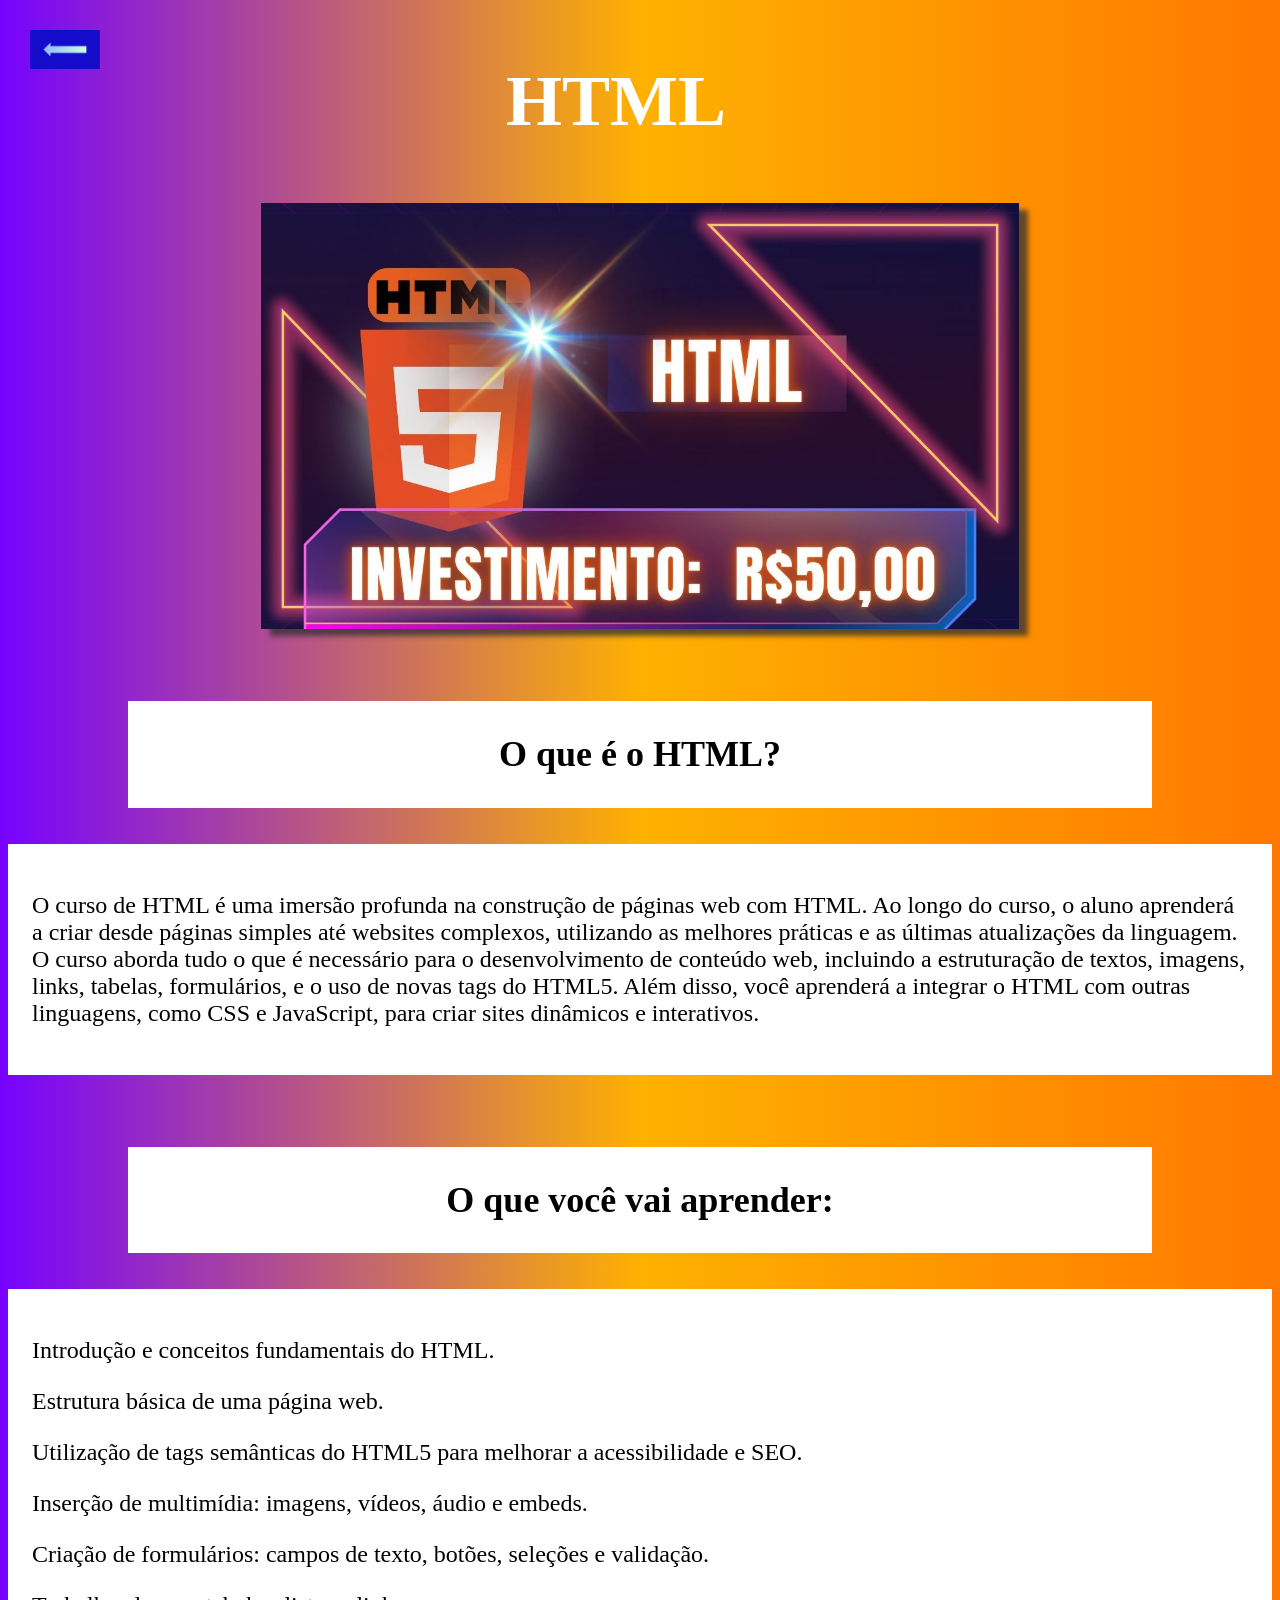
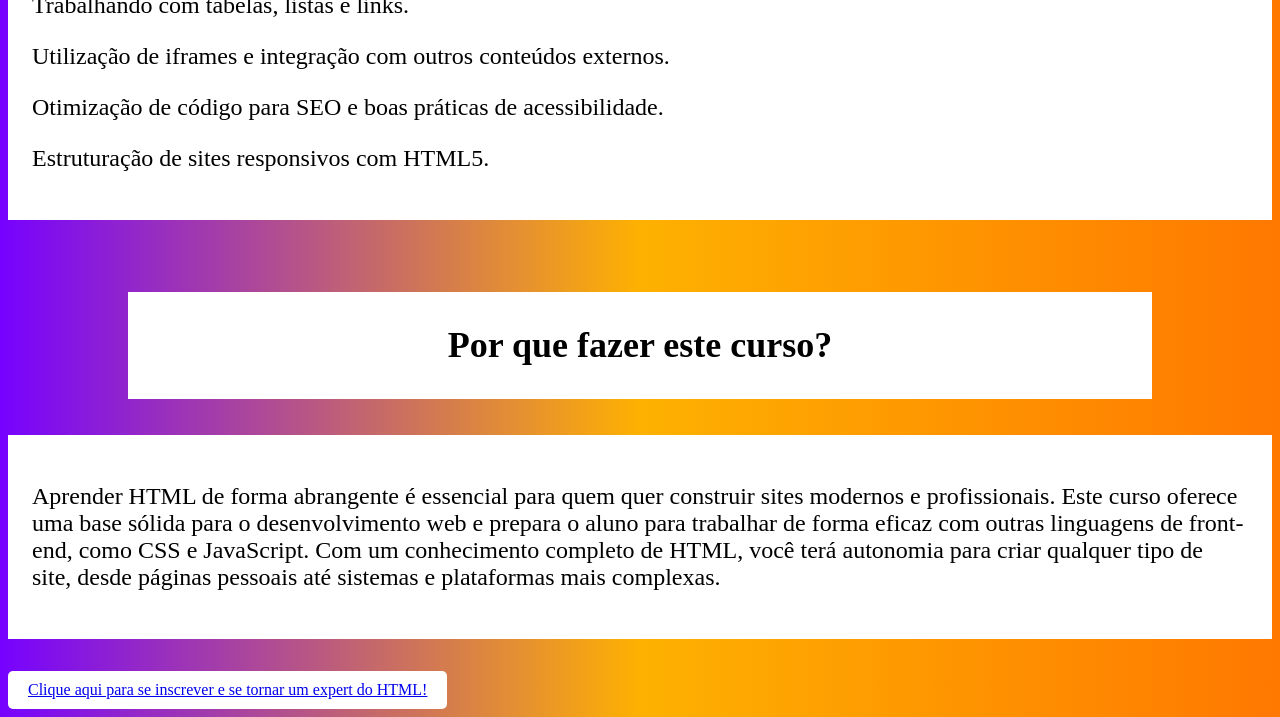
<file: codigos/html.html>
<!DOCTYPE html>
<html lang="pt-br">

<head>
    <meta charset="UTF-8">
    <meta name="viewport" content="width=device-width, initial-scale=1.0">
    <title>HTML</title>
    <link rel="stylesheet" href="html.css" />
</head>

<body>

    <div class="seta">
        <a href="index.html">
            <img src="seta.jpg" alt="Voltar">
        </a>
    </div>

    <section>
        <div class="titulo">
            <h1>HTML</h1>
        </div>
    </section>

    <section>
        <img src="cursos/html.jpg" alt="Curso: HTML" class="imagem_centro">
    </section>

    <section>
        <div class="pergunta">
            <h2>O que é o HTML?</h2>
        </div>
        <div class="explicacao">
            <p>O curso de HTML é uma imersão profunda na construção de páginas web com HTML. Ao longo do curso, o aluno
                aprenderá a criar desde páginas simples até websites complexos, utilizando as melhores práticas e as
                últimas atualizações da linguagem. O curso aborda tudo o que é necessário para o desenvolvimento de
                conteúdo web, incluindo a estruturação de textos, imagens, links, tabelas, formulários, e o uso de novas
                tags do HTML5. Além disso, você aprenderá a integrar o HTML com outras linguagens, como CSS e
                JavaScript, para criar sites dinâmicos e interativos.</p>
        </div>
    </section>

    <section>
        <div class="pergunta">
            <h2>O que você vai aprender:</h2>
        </div>
        <div class="explicacao">

            <p>Introdução e conceitos fundamentais do HTML.</p>

            <p>Estrutura básica de uma página web.</p>

            <p>Utilização de tags semânticas do HTML5 para melhorar a acessibilidade e SEO.</p>

            <p>Inserção de multimídia: imagens, vídeos, áudio e embeds.</p>

            <p>Criação de formulários: campos de texto, botões, seleções e validação.</p>

            <p>Trabalhando com tabelas, listas e links.</p>

            <p>Utilização de iframes e integração com outros conteúdos externos.</p>

            <p>Otimização de código para SEO e boas práticas de acessibilidade.</p>

            <p>Estruturação de sites responsivos com HTML5.</p>

        </div>
    </section>

    <section>
        <div class="pergunta">
            <h2>Por que fazer este curso?</h2>
        </div>
        <div class="explicacao">
            <p>Aprender HTML de forma abrangente é essencial para quem quer construir sites modernos e profissionais.
                Este curso oferece uma base sólida para o desenvolvimento web e prepara o aluno para trabalhar de forma
                eficaz com outras linguagens de front-end, como CSS e JavaScript. Com um conhecimento completo de HTML,
                você terá autonomia para criar qualquer tipo de site, desde páginas pessoais até sistemas e plataformas
                mais complexas.</p>
        </div>
    </section>

    <section>
        <div class="botao">
            <a href="formulario.html" class="botao-link">Clique aqui para se inscrever e se tornar um expert do
                HTML!</a>
        </div>
    </section>

</body>

</html>
</file>
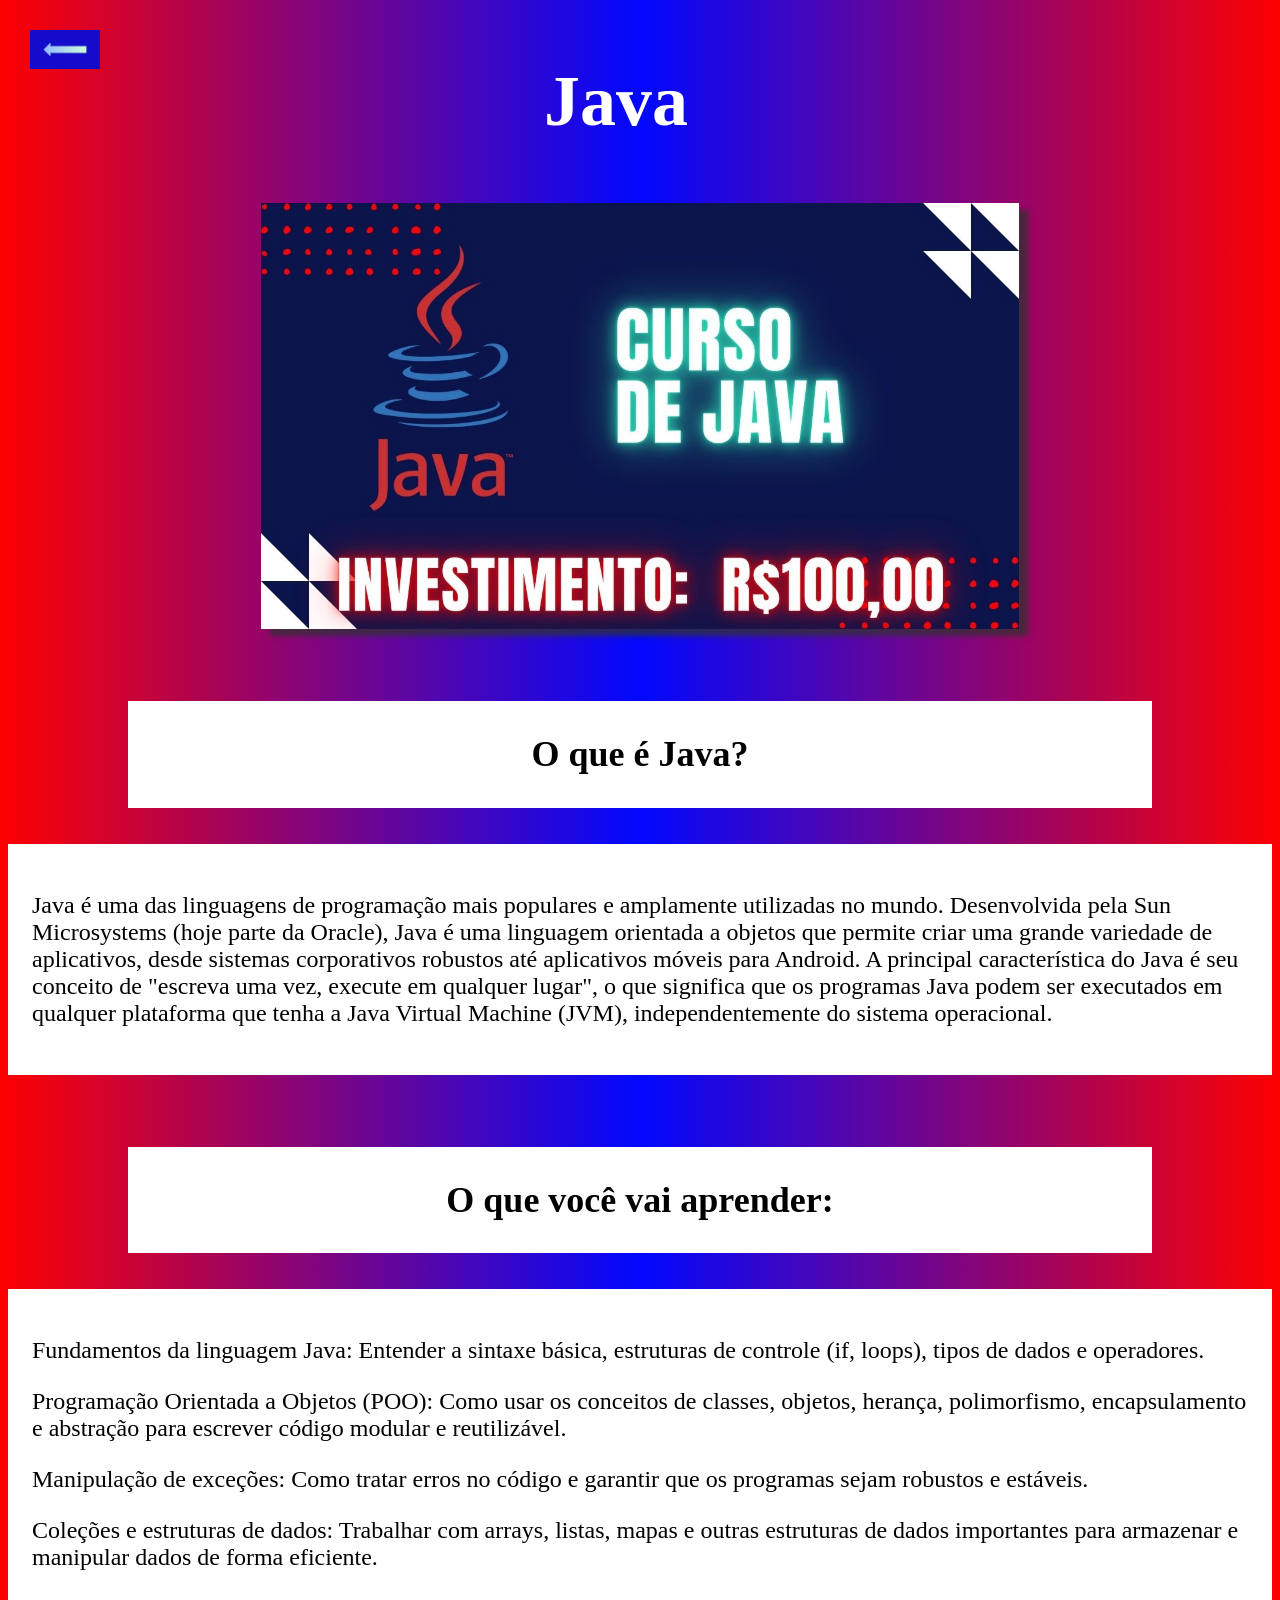
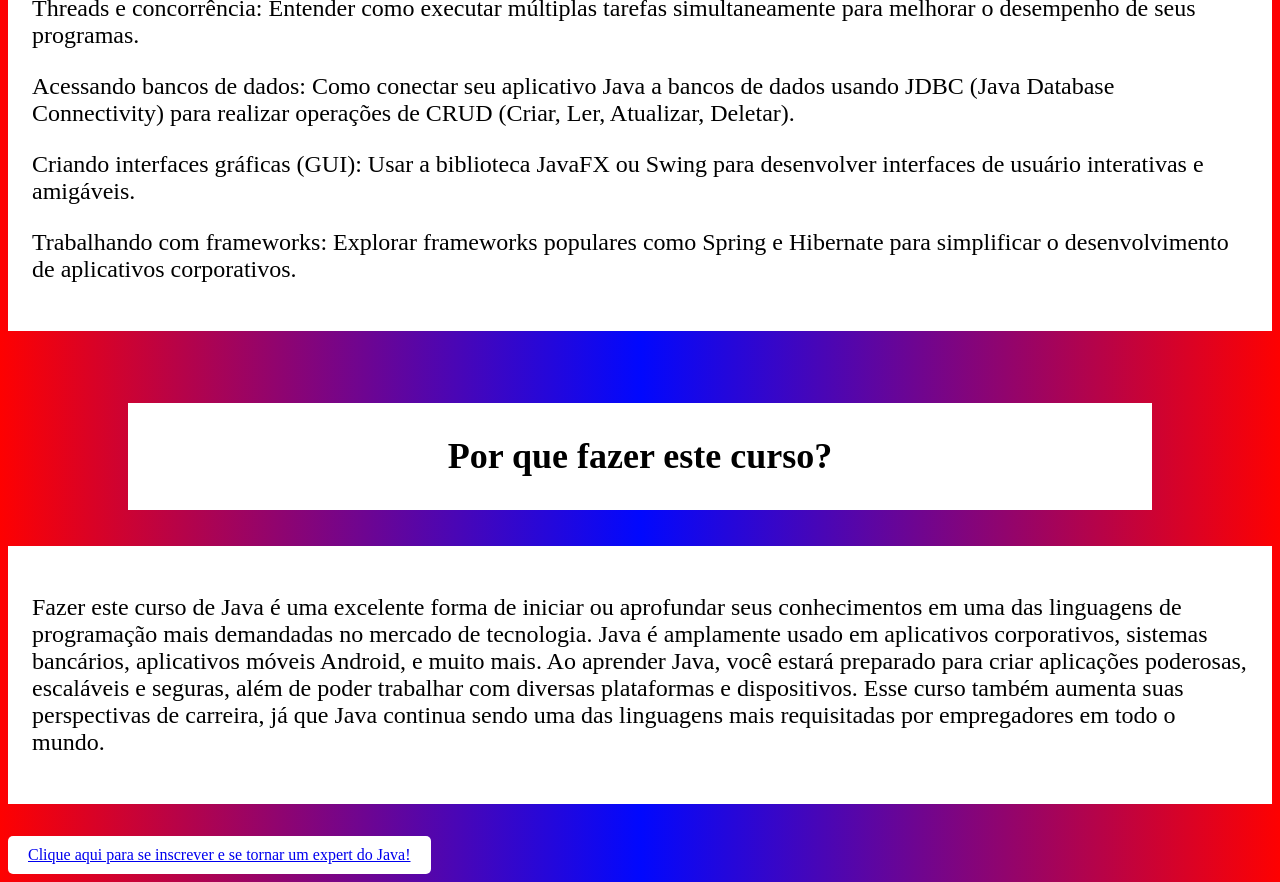
<file: codigos/java.html>
<!DOCTYPE html>
<html lang="pt-br">

<head>
    <meta charset="UTF-8">
    <meta name="viewport" content="width=device-width, initial-scale=1.0">
    <title>Java</title>
    <link rel="stylesheet" href="java.css" />
</head>

<body>

    <div class="seta">
        <a href="index.html">
            <img src="seta.jpg" alt="Voltar">
        </a>
    </div>

    <section>
        <div class="titulo">
            <h1>Java</h1>
        </div>
    </section>

    <section>
        <img src="cursos/java.jpg" alt="Curso: Java" class="imagem_centro">
    </section>

    <section>
        <div class="pergunta">
            <h2>O que é Java?</h2>
        </div>
        <div class="explicacao">
            <p>Java é uma das linguagens de programação mais populares e amplamente utilizadas no mundo. Desenvolvida
                pela Sun Microsystems (hoje parte da Oracle), Java é uma linguagem orientada a objetos que permite criar
                uma grande variedade de aplicativos, desde sistemas corporativos robustos até aplicativos móveis para
                Android. A principal característica do Java é seu conceito de "escreva uma vez, execute em qualquer
                lugar", o que significa que os programas Java podem ser executados em qualquer plataforma que tenha a
                Java Virtual Machine (JVM), independentemente do sistema operacional.</p>
        </div>
    </section>

    <section>
        <div class="pergunta">
            <h2>O que você vai aprender:</h2>
        </div>
        <div class="explicacao">

            <p>Fundamentos da linguagem Java: Entender a sintaxe básica, estruturas de controle (if, loops), tipos de
                dados e operadores.</p>

            <p>Programação Orientada a Objetos (POO): Como usar os conceitos de classes, objetos, herança, polimorfismo,
                encapsulamento e abstração para escrever código modular e reutilizável.</p>

            <p>Manipulação de exceções: Como tratar erros no código e garantir que os programas sejam robustos e
                estáveis.</p>

            <p>Coleções e estruturas de dados: Trabalhar com arrays, listas, mapas e outras estruturas de dados
                importantes para armazenar e manipular dados de forma eficiente.</p>

            <p>Threads e concorrência: Entender como executar múltiplas tarefas simultaneamente para melhorar o
                desempenho de seus programas.</p>

            <p>Acessando bancos de dados: Como conectar seu aplicativo Java a bancos de dados usando JDBC (Java Database
                Connectivity) para realizar operações de CRUD (Criar, Ler, Atualizar, Deletar).</p>

            <p>Criando interfaces gráficas (GUI): Usar a biblioteca JavaFX ou Swing para desenvolver interfaces de
                usuário interativas e amigáveis.</p>

            <p>Trabalhando com frameworks: Explorar frameworks populares como Spring e Hibernate para simplificar o
                desenvolvimento de aplicativos corporativos.</p>

        </div>
    </section>

    <section>
        <div class="pergunta">
            <h2>Por que fazer este curso?</h2>
        </div>
        <div class="explicacao">
            <p>Fazer este curso de Java é uma excelente forma de iniciar ou aprofundar seus conhecimentos em uma das
                linguagens de programação mais demandadas no mercado de tecnologia. Java é amplamente usado em
                aplicativos corporativos, sistemas bancários, aplicativos móveis Android, e muito mais. Ao aprender
                Java, você estará preparado para criar aplicações poderosas, escaláveis e seguras, além de poder
                trabalhar com diversas plataformas e dispositivos. Esse curso também aumenta suas perspectivas de
                carreira, já que Java continua sendo uma das linguagens mais requisitadas por empregadores em todo o
                mundo.
            </p>
        </div>
    </section>

    <section>
        <div class="botao">
            <a href="formulario.html" class="botao-link">Clique aqui para se inscrever e se tornar um expert do
                Java!</a>
        </div>
    </section>

</body>

</html>
</file>
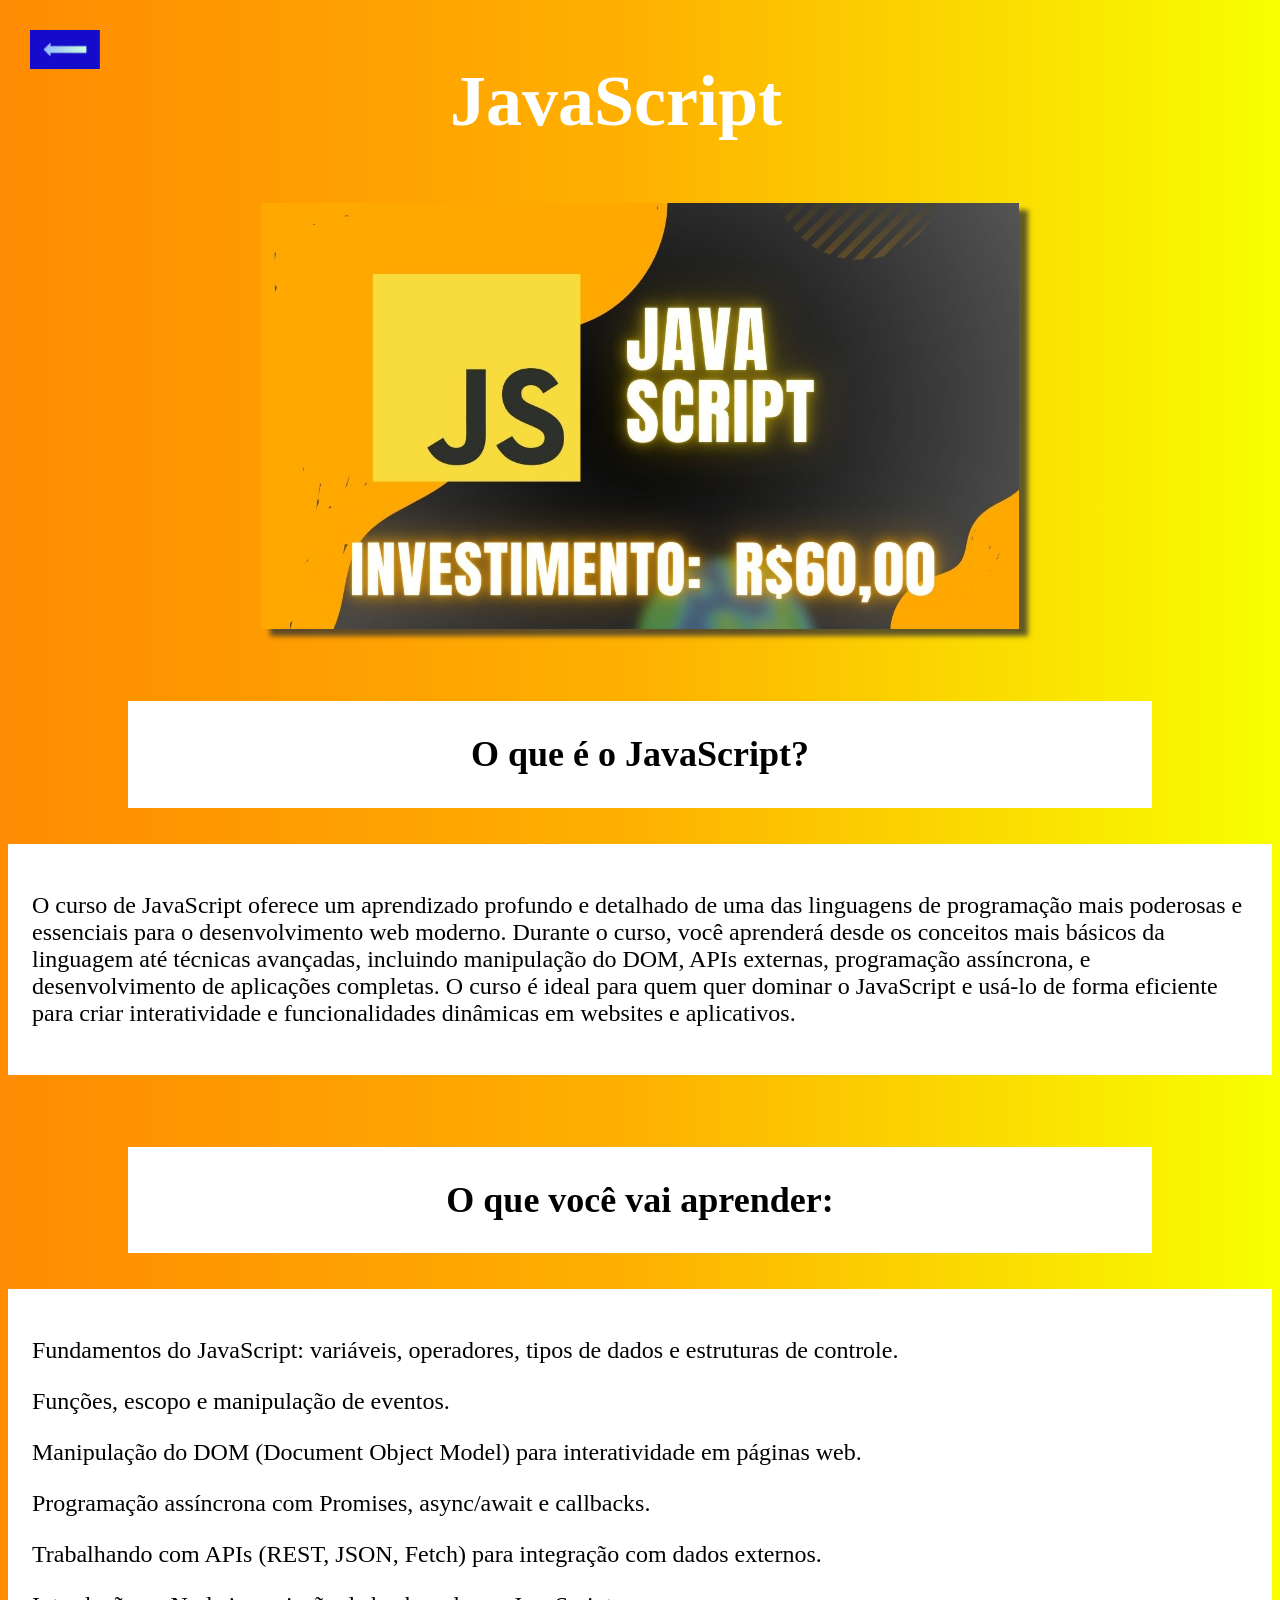
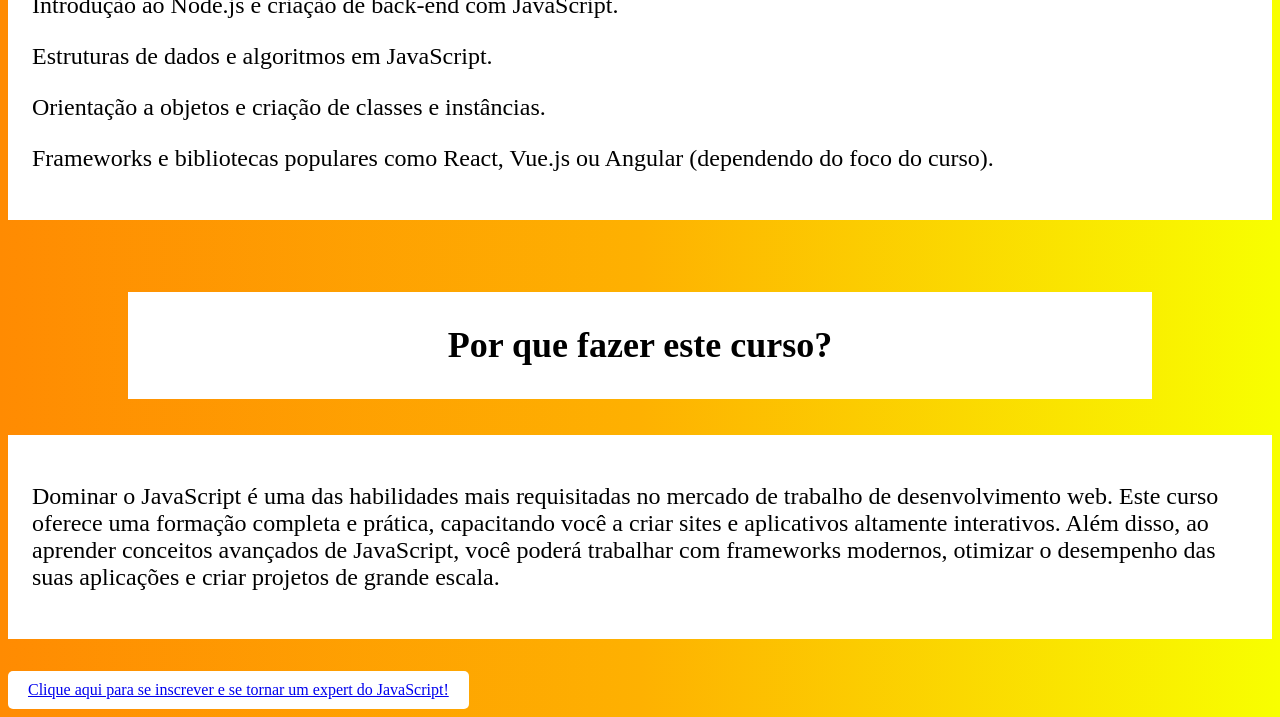
<file: codigos/js.html>
<!DOCTYPE html>
<html lang="pt-br">

<head>
    <meta charset="UTF-8">
    <meta name="viewport" content="width=device-width, initial-scale=1.0">
    <title>JavaScript</title>
    <link rel="stylesheet" href="js.css" />
</head>

<body>

    <div class="seta">
        <a href="index.html">
            <img src="seta.jpg" alt="Voltar">
        </a>
    </div>

    <section>
        <div class="titulo">
            <h1>JavaScript</h1>
        </div>
    </section>

    <section>
        <img src="cursos/javascript.jpg" alt="Curso: HTML" class="imagem_centro">
    </section>

    <section>
        <div class="pergunta">
            <h2>O que é o JavaScript?</h2>
        </div>
        <div class="explicacao">
            <p>O curso de JavaScript oferece um aprendizado profundo e detalhado de uma das linguagens de programação mais
                poderosas e essenciais para o desenvolvimento web moderno. Durante o curso, você aprenderá desde os
                conceitos mais básicos da linguagem até técnicas avançadas, incluindo manipulação do DOM, APIs externas,
                programação assíncrona, e desenvolvimento de aplicações completas. O curso é ideal para quem quer
                dominar o JavaScript e usá-lo de forma eficiente para criar interatividade e funcionalidades dinâmicas
                em websites e aplicativos.</p>
        </div>
    </section>

    <section>
        <div class="pergunta">
            <h2>O que você vai aprender:</h2>
        </div>
        <div class="explicacao">

            <p>Fundamentos do JavaScript: variáveis, operadores, tipos de dados e estruturas de controle.</p>

            <p>Funções, escopo e manipulação de eventos.</p>

            <p>Manipulação do DOM (Document Object Model) para interatividade em páginas web.</p>

            <p>Programação assíncrona com Promises, async/await e callbacks.</p>

            <p>Trabalhando com APIs (REST, JSON, Fetch) para integração com dados externos.</p>

            <p>Introdução ao Node.js e criação de back-end com JavaScript.</p>

            <p>Estruturas de dados e algoritmos em JavaScript.</p>

            <p>Orientação a objetos e criação de classes e instâncias.</p>

            <p>Frameworks e bibliotecas populares como React, Vue.js ou Angular (dependendo do foco do curso).</p>

        </div>
    </section>

    <section>
        <div class="pergunta">
            <h2>Por que fazer este curso?</h2>
        </div>
        <div class="explicacao">
            <p>Dominar o JavaScript é uma das habilidades mais requisitadas no mercado de trabalho de desenvolvimento
                web. Este curso oferece uma formação completa e prática, capacitando você a criar sites e aplicativos
                altamente interativos. Além disso, ao aprender conceitos avançados de JavaScript, você poderá trabalhar
                com frameworks modernos, otimizar o desempenho das suas aplicações e criar projetos de grande escala.
            </p>
        </div>
    </section>

    <section>
        <div class="botao">
            <a href="formulario.html" class="botao-link">Clique aqui para se inscrever e se tornar um expert do
                JavaScript!</a>
        </div>
    </section>

</body>

</html>
</file>
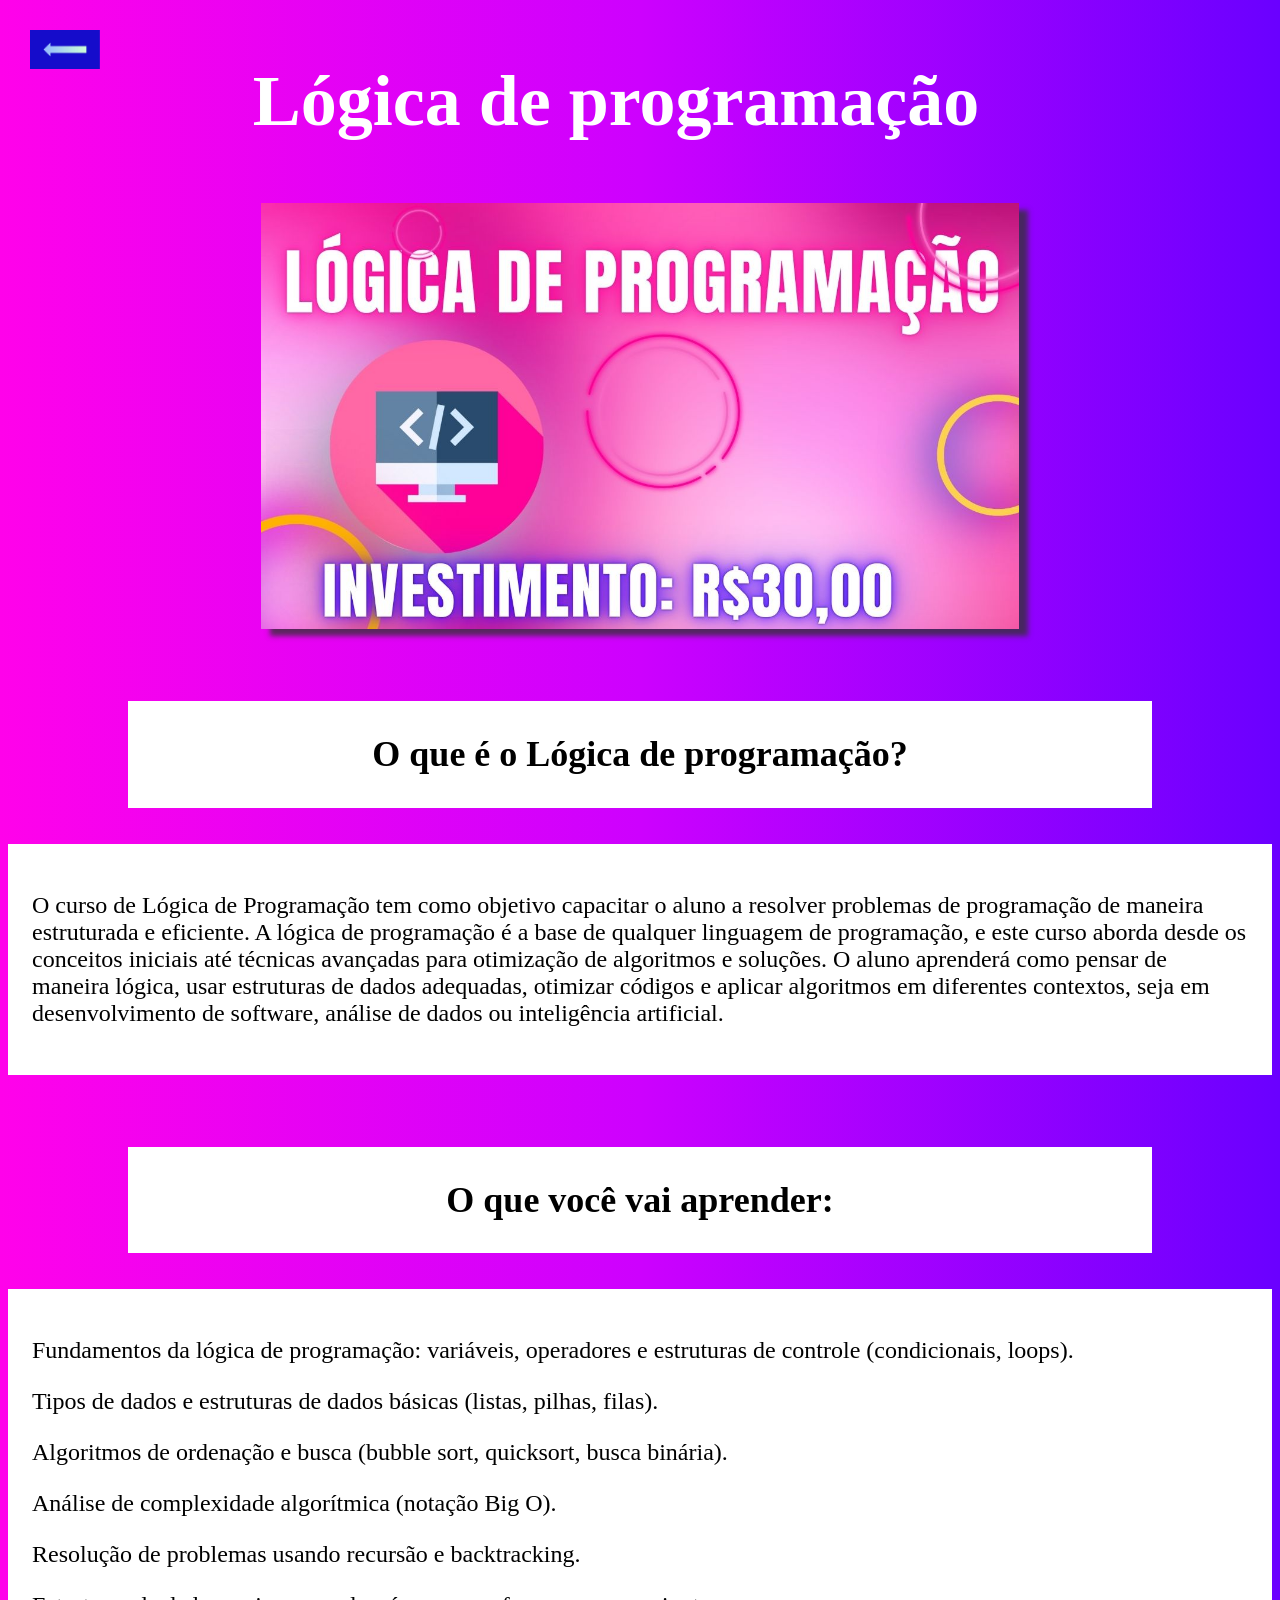
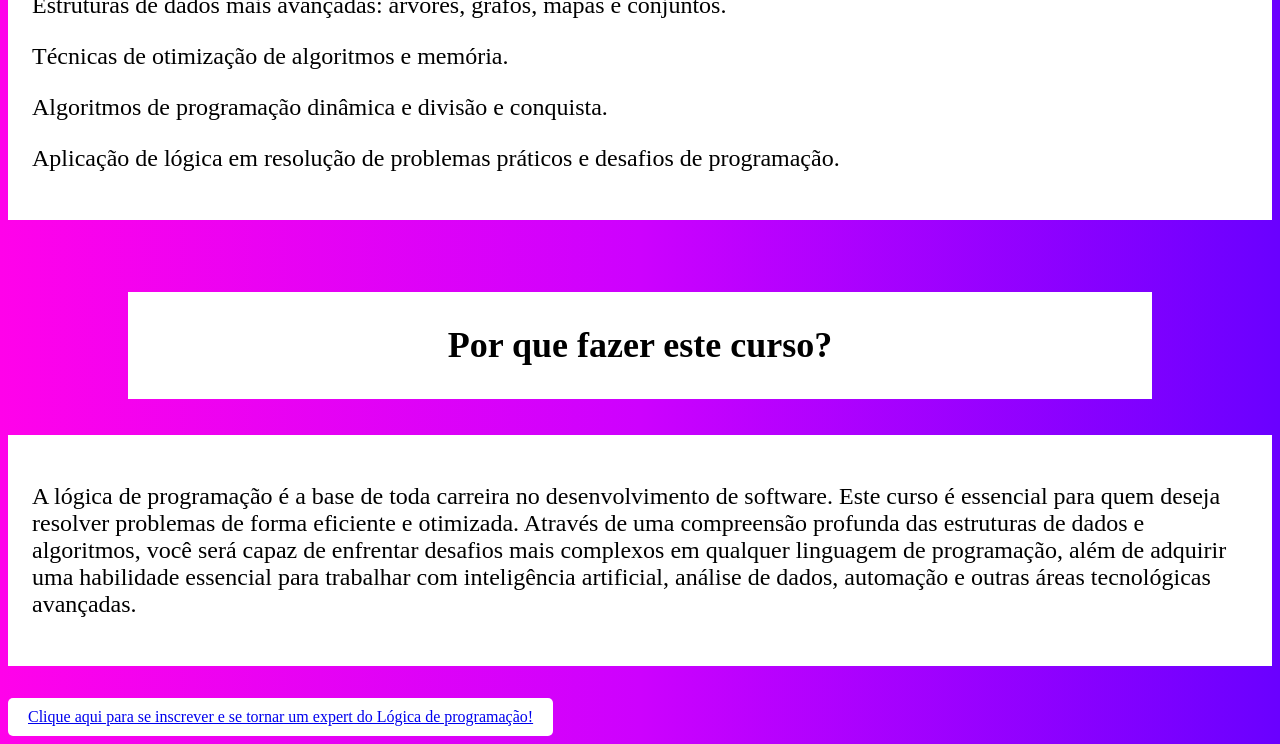
<file: codigos/lp.html>
<!DOCTYPE html>
<html lang="pt-br">

<head>
    <meta charset="UTF-8">
    <meta name="viewport" content="width=device-width, initial-scale=1.0">
    <title>Lógica de programação</title>
    <link rel="stylesheet" href="lp.css" />
</head>

<body>

    <div class="seta">
        <a href="index.html">
            <img src="seta.jpg" alt="Voltar">
        </a>
    </div>

    <section>
        <div class="titulo">
            <h1>Lógica de programação</h1>
        </div>
    </section>

    <section>
        <img src="cursos/lp.jpg" alt="Curso: HTML" class="imagem_centro">
    </section>

    <section>
        <div class="pergunta">
            <h2>O que é o Lógica de programação?</h2>
        </div>
        <div class="explicacao">
            <p>O curso de Lógica de Programação tem como objetivo capacitar o aluno a resolver problemas de
                programação de maneira estruturada e eficiente. A lógica de programação é a base de qualquer linguagem
                de programação, e este curso aborda desde os conceitos iniciais até técnicas avançadas para otimização
                de algoritmos e soluções. O aluno aprenderá como pensar de maneira lógica, usar estruturas de dados
                adequadas, otimizar códigos e aplicar algoritmos em diferentes contextos, seja em desenvolvimento de
                software, análise de dados ou inteligência artificial.</p>
        </div>
    </section>

    <section>
        <div class="pergunta">
            <h2>O que você vai aprender:</h2>
        </div>
        <div class="explicacao">

            <p>Fundamentos da lógica de programação: variáveis, operadores e estruturas de controle (condicionais,
                loops).</p>

            <p>Tipos de dados e estruturas de dados básicas (listas, pilhas, filas).</p>

            <p>Algoritmos de ordenação e busca (bubble sort, quicksort, busca binária).</p>

            <p>Análise de complexidade algorítmica (notação Big O).</p>

            <p>Resolução de problemas usando recursão e backtracking.</p>

            <p>Estruturas de dados mais avançadas: árvores, grafos, mapas e conjuntos.</p>

            <p>Técnicas de otimização de algoritmos e memória.</p>

            <p>Algoritmos de programação dinâmica e divisão e conquista.</p>

            <p>Aplicação de lógica em resolução de problemas práticos e desafios de programação.</p>

        </div>
    </section>

    <section>
        <div class="pergunta">
            <h2>Por que fazer este curso?</h2>
        </div>
        <div class="explicacao">
            <p>A lógica de programação é a base de toda carreira no desenvolvimento de software. Este curso é essencial
                para quem deseja resolver problemas de forma eficiente e otimizada. Através de uma compreensão profunda
                das estruturas de dados e algoritmos, você será capaz de enfrentar desafios mais complexos em qualquer
                linguagem de programação, além de adquirir uma habilidade essencial para trabalhar com inteligência
                artificial, análise de dados, automação e outras áreas tecnológicas avançadas.</p>
        </div>
    </section>

    <section>
        <div class="botao">
            <a href="formulario.html" class="botao-link">Clique aqui para se inscrever e se tornar um expert do
                Lógica de programação!</a>
        </div>
    </section>

</body>

</html>
</file>
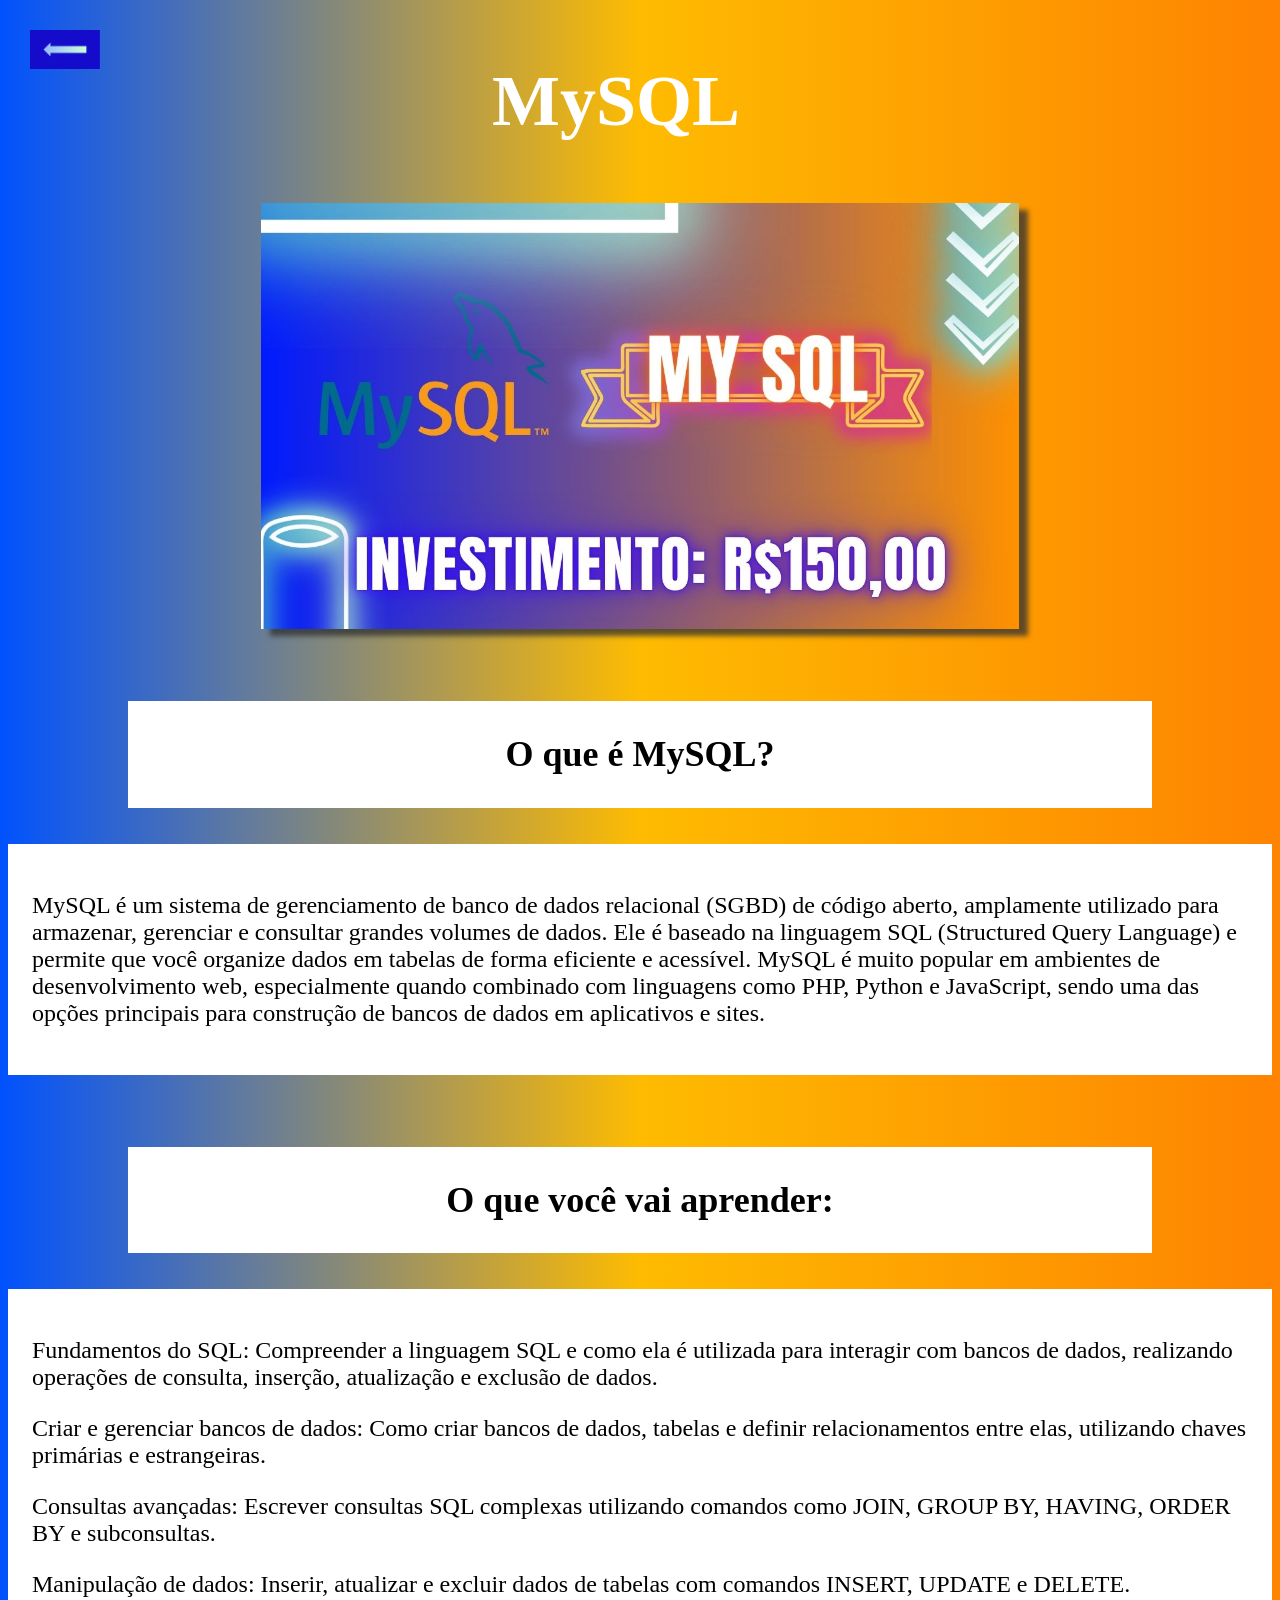
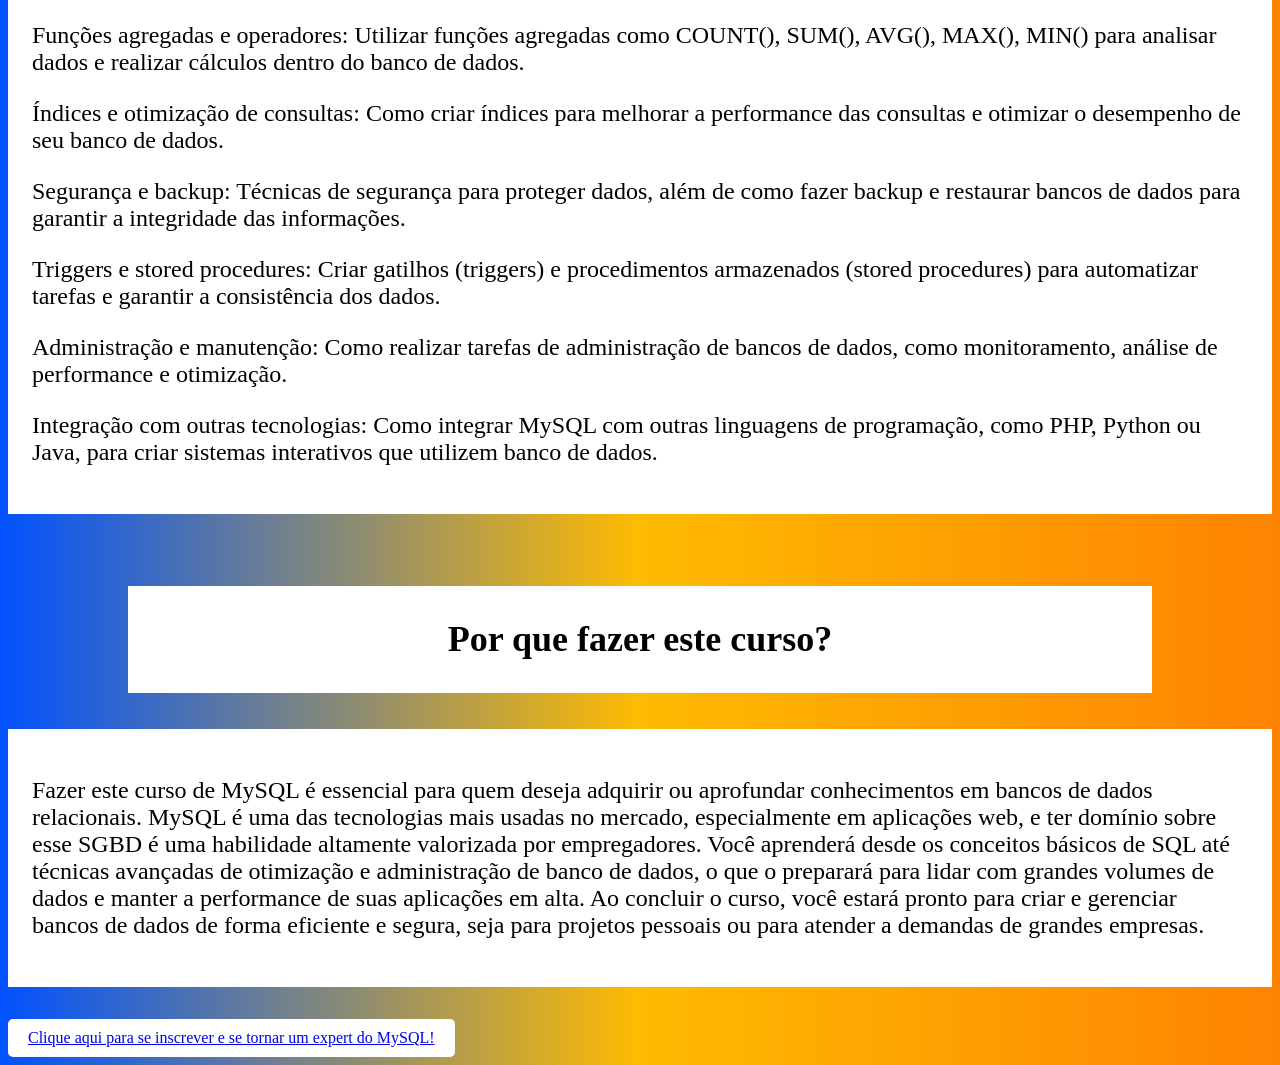
<file: codigos/mysql.html>
<!DOCTYPE html>
<html lang="pt-br">

<head>
    <meta charset="UTF-8">
    <meta name="viewport" content="width=device-width, initial-scale=1.0">
    <title>MySQL</title>
    <link rel="stylesheet" href="mysql.css" />
</head>

<body>

    <div class="seta">
        <a href="index.html">
            <img src="seta.jpg" alt="Voltar">
        </a>
    </div>

    <section>
        <div class="titulo">
            <h1>MySQL</h1>
        </div>
    </section>

    <section>
        <img src="cursos/mysql.jpg" alt="Curso: MySQL" class="imagem_centro">
    </section>

    <section>
        <div class="pergunta">
            <h2>O que é MySQL?</h2>
        </div>
        <div class="explicacao">
            <p>MySQL é um sistema de gerenciamento de banco de dados relacional (SGBD) de código aberto, amplamente
                utilizado para armazenar, gerenciar e consultar grandes volumes de dados. Ele é baseado na linguagem SQL
                (Structured Query Language) e permite que você organize dados em tabelas de forma eficiente e acessível.
                MySQL é muito popular em ambientes de desenvolvimento web, especialmente quando combinado com linguagens
                como PHP, Python e JavaScript, sendo uma das opções principais para construção de bancos de dados em
                aplicativos e sites.</p>
        </div>
    </section>

    <section>
        <div class="pergunta">
            <h2>O que você vai aprender:</h2>
        </div>
        <div class="explicacao">

            <p>Fundamentos do SQL: Compreender a linguagem SQL e como ela é utilizada para interagir com bancos de
                dados, realizando operações de consulta, inserção, atualização e exclusão de dados.</p>

            <p>Criar e gerenciar bancos de dados: Como criar bancos de dados, tabelas e definir relacionamentos entre
                elas, utilizando chaves primárias e estrangeiras.</p>

            <p>Consultas avançadas: Escrever consultas SQL complexas utilizando comandos como JOIN, GROUP BY, HAVING,
                ORDER BY e subconsultas.</p>

            <p>Manipulação de dados: Inserir, atualizar e excluir dados de tabelas com comandos INSERT, UPDATE e DELETE.
            </p>

            <p>Funções agregadas e operadores: Utilizar funções agregadas como COUNT(), SUM(), AVG(), MAX(), MIN() para
                analisar dados e realizar cálculos dentro do banco de dados.</p>

            <p>Índices e otimização de consultas: Como criar índices para melhorar a performance das consultas e
                otimizar o desempenho de seu banco de dados.</p>

            <p>Segurança e backup: Técnicas de segurança para proteger dados, além de como fazer backup e restaurar
                bancos de dados para garantir a integridade das informações.</p>

            <p>Triggers e stored procedures: Criar gatilhos (triggers) e procedimentos armazenados (stored procedures)
                para automatizar tarefas e garantir a consistência dos dados.</p>

            <p>Administração e manutenção: Como realizar tarefas de administração de bancos de dados, como
                monitoramento, análise de performance e otimização.</p>

            <p>Integração com outras tecnologias: Como integrar MySQL com outras linguagens de programação, como PHP,
                Python ou Java, para criar sistemas interativos que utilizem banco de dados.</p>

        </div>
    </section>

    <section>
        <div class="pergunta">
            <h2>Por que fazer este curso?</h2>
        </div>
        <div class="explicacao">
            <p>Fazer este curso de MySQL é essencial para quem deseja adquirir ou aprofundar conhecimentos em bancos de
                dados relacionais. MySQL é uma das tecnologias mais usadas no mercado, especialmente em aplicações web,
                e ter domínio sobre esse SGBD é uma habilidade altamente valorizada por empregadores. Você aprenderá
                desde os conceitos básicos de SQL até técnicas avançadas de otimização e administração de banco de
                dados, o que o preparará para lidar com grandes volumes de dados e manter a performance de suas
                aplicações em alta. Ao concluir o curso, você estará pronto para criar e gerenciar bancos de dados de
                forma eficiente e segura, seja para projetos pessoais ou para atender a demandas de grandes empresas.
            </p>
        </div>
    </section>

    <section>
        <div class="botao">
            <a href="formulario.html" class="botao-link">Clique aqui para se inscrever e se tornar um expert do
                MySQL!</a>
        </div>
    </section>

</body>

</html>
</file>
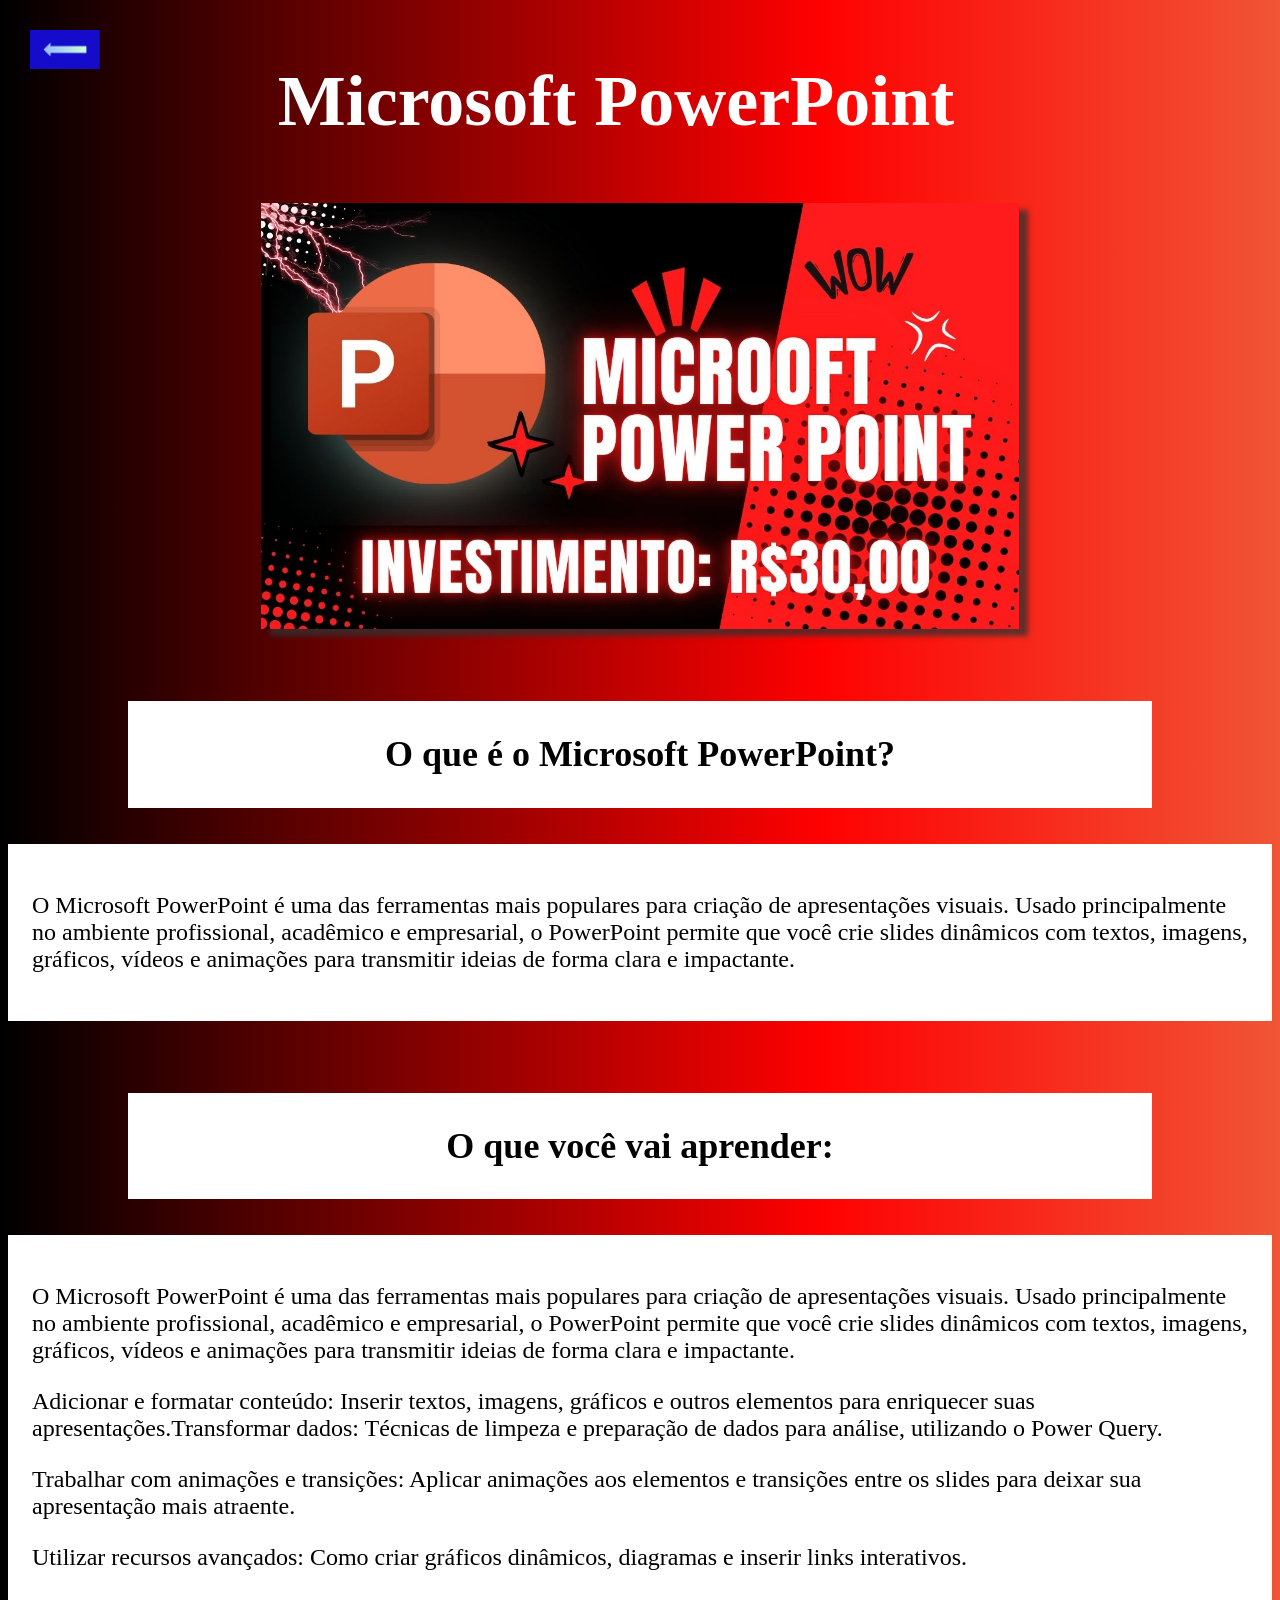
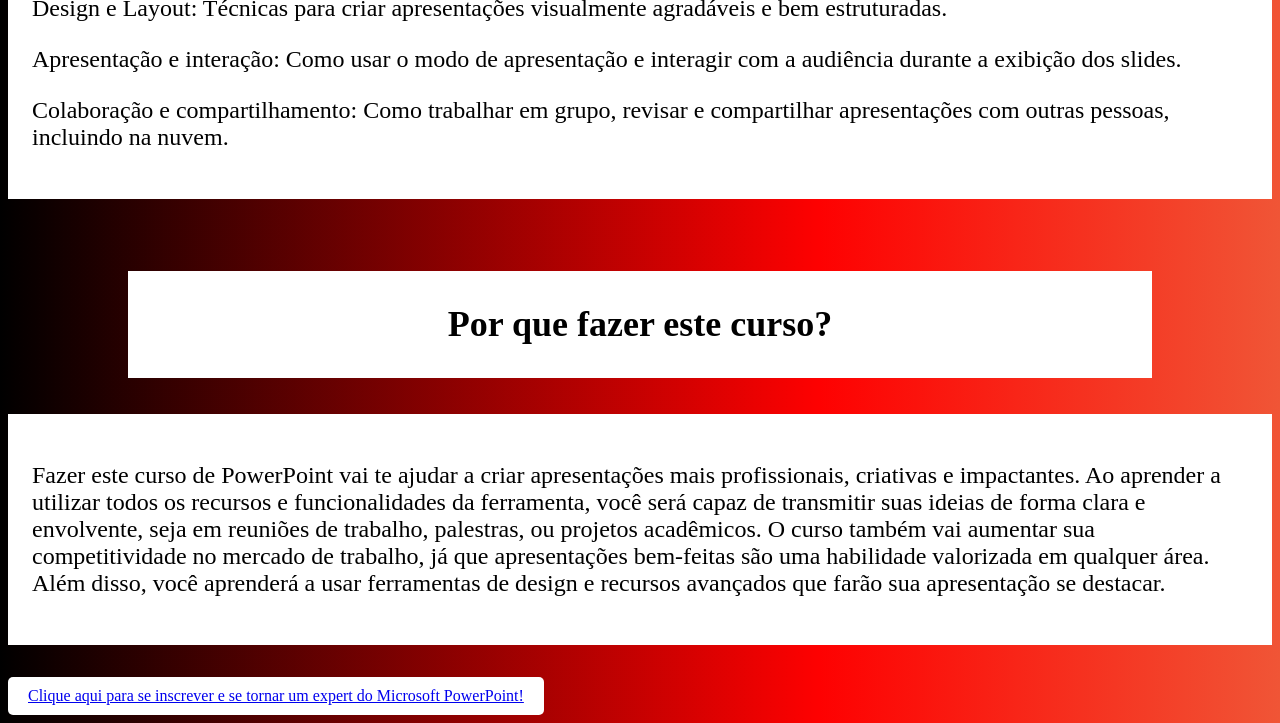
<file: codigos/point.html>
<!DOCTYPE html>
<html lang="pt-br">

<head>
    <meta charset="UTF-8">
    <meta name="viewport" content="width=device-width, initial-scale=1.0">
    <title>Microsoft PowerPoint</title>
    <link rel="stylesheet" href="point.css" />
</head>

<body>

    <div class="seta">
        <a href="index.html">
            <img src="seta.jpg" alt="Voltar">
        </a>
    </div>

    <section>
        <div class="titulo">
            <h1>Microsoft PowerPoint</h1>
        </div>
    </section>

    <section>
        <img src="cursos/powerpoint.jpg" alt="Curso: Microsoft PowerPoint" class="imagem_centro">
    </section>

    <section>
        <div class="pergunta">
            <h2>O que é o Microsoft PowerPoint?</h2>
        </div>
        <div class="explicacao">
            <p>O Microsoft PowerPoint é uma das ferramentas mais populares para criação de apresentações visuais. Usado
                principalmente no ambiente profissional, acadêmico e empresarial, o PowerPoint permite que você crie
                slides dinâmicos com textos, imagens, gráficos, vídeos e animações para transmitir ideias de forma clara
                e impactante.</p>
        </div>
    </section>

    <section>
        <div class="pergunta">
            <h2>O que você vai aprender:</h2>
        </div>
        <div class="explicacao">

            <p>O Microsoft PowerPoint é uma das ferramentas mais populares para criação de apresentações visuais. Usado
                principalmente no ambiente profissional, acadêmico e empresarial, o PowerPoint permite que você crie
                slides dinâmicos com textos, imagens, gráficos, vídeos e animações para transmitir ideias de forma clara
                e impactante.</p>

            <p>Adicionar e formatar conteúdo: Inserir textos, imagens, gráficos e outros elementos para enriquecer suas
                apresentações.Transformar dados: Técnicas de limpeza e preparação de dados para análise, utilizando o
                Power Query.</p>

            <p>Trabalhar com animações e transições: Aplicar animações aos elementos e transições entre os slides para
                deixar sua apresentação mais atraente.</p>

            <p>Utilizar recursos avançados: Como criar gráficos dinâmicos, diagramas e inserir links interativos.</p>

            <p>Design e Layout: Técnicas para criar apresentações visualmente agradáveis e bem estruturadas.</p>

            <p>Apresentação e interação: Como usar o modo de apresentação e interagir com a audiência durante a exibição
                dos slides.</p>

            <p>Colaboração e compartilhamento: Como trabalhar em grupo, revisar e compartilhar apresentações com outras
                pessoas, incluindo na nuvem.</p>

        </div>
    </section>

    <section>
        <div class="pergunta">
            <h2>Por que fazer este curso?</h2>
        </div>
        <div class="explicacao">
            <p>Fazer este curso de PowerPoint vai te ajudar a criar apresentações mais profissionais, criativas e
                impactantes. Ao aprender a utilizar todos os recursos e funcionalidades da ferramenta, você será capaz
                de transmitir suas ideias de forma clara e envolvente, seja em reuniões de trabalho, palestras, ou
                projetos acadêmicos. O curso também vai aumentar sua competitividade no mercado de trabalho, já que
                apresentações bem-feitas são uma habilidade valorizada em qualquer área. Além disso, você aprenderá a
                usar ferramentas de design e recursos avançados que farão sua apresentação se destacar.</p>
        </div>
    </section>

    <section>
        <div class="botao">
            <a href="formulario.html" class="botao-link">Clique aqui para se inscrever e se tornar um expert do
                Microsoft PowerPoint!</a>
        </div>
    </section>

</body>

</html>
</file>
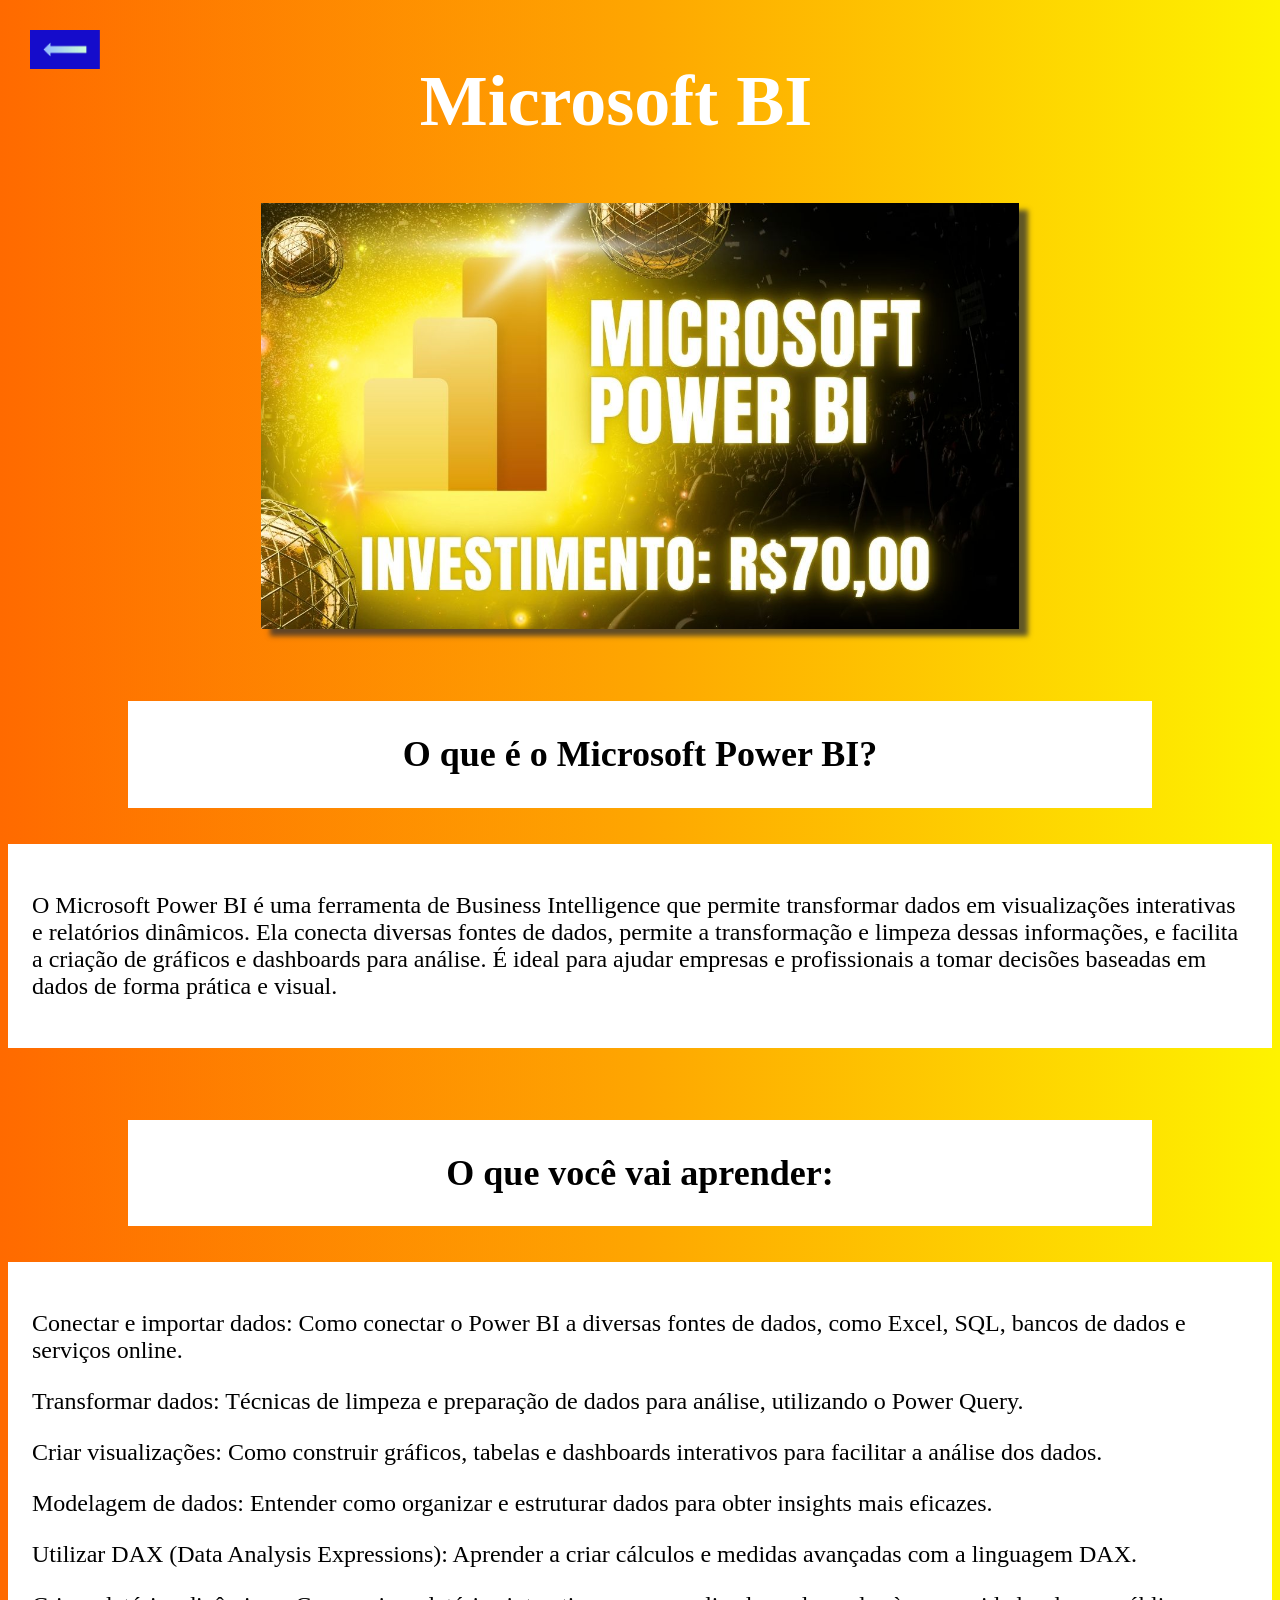
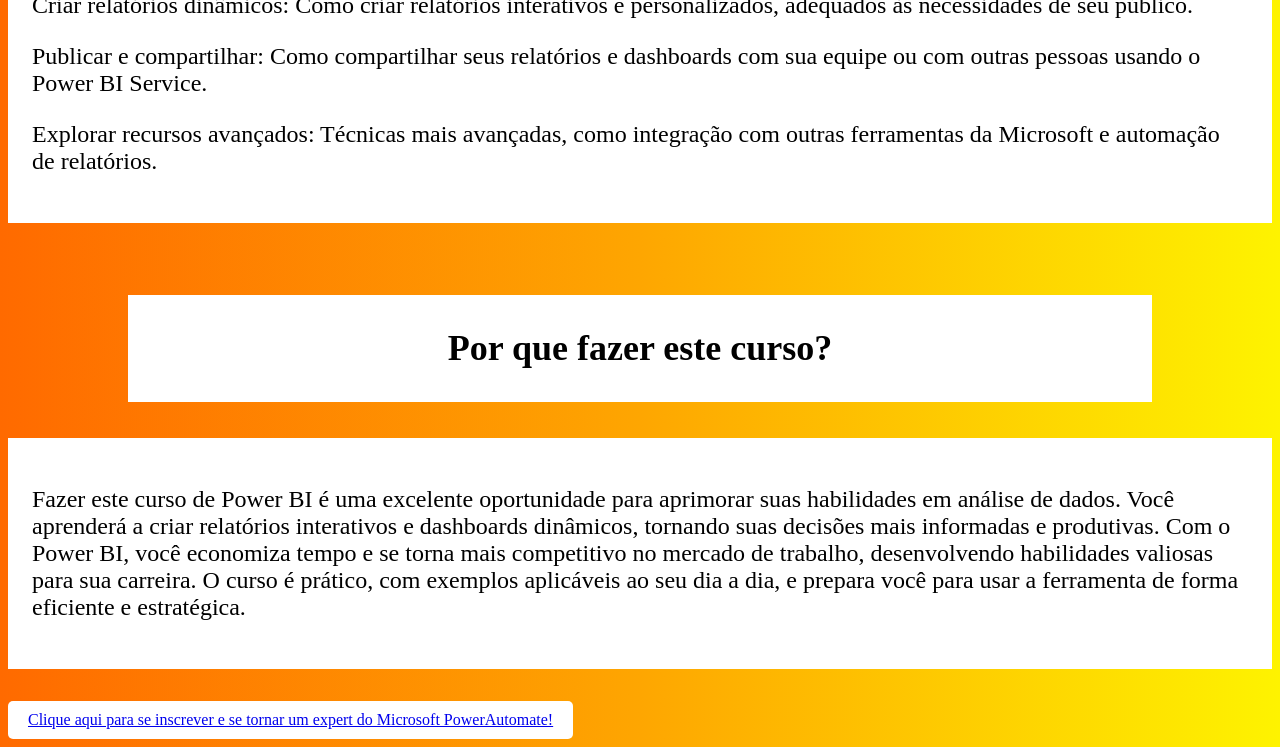
<file: codigos/powerbi.html>
<!DOCTYPE html>
<html lang="pt-br">

<head>
    <meta charset="UTF-8">
    <meta name="viewport" content="width=device-width, initial-scale=1.0">
    <title>Microsoft Power BI</title>
    <link rel="stylesheet" href="powerbi.css" />
</head>

<body>

    <div class="seta">
        <a href="index.html">
            <img src="seta.jpg" alt="Voltar">
        </a>
    </div>

    <section>
        <div class="titulo">
            <h1>Microsoft BI</h1>
        </div>
    </section>

    <section>
        <img src="cursos/powerbi.jpg" alt="Curso: Microsoft Power BI" class="imagem_centro">
    </section>

    <section>
        <div class="pergunta">
            <h2>O que é o Microsoft Power BI?</h2>
        </div>
        <div class="explicacao">
            <p>O Microsoft Power BI é uma ferramenta de Business Intelligence que permite transformar dados em
                visualizações interativas e relatórios dinâmicos. Ela conecta diversas fontes de dados, permite a
                transformação e limpeza dessas informações, e facilita a criação de gráficos e dashboards para análise.
                É ideal para ajudar empresas e profissionais a tomar decisões baseadas em dados de forma prática e
                visual.</p>
        </div>
    </section>

    <section>
        <div class="pergunta">
            <h2>O que você vai aprender:</h2>
        </div>
        <div class="explicacao">

            <p>Conectar e importar dados: Como conectar o Power BI a diversas fontes de dados, como Excel, SQL, bancos
                de dados e serviços online.</p>

            <p>Transformar dados: Técnicas de limpeza e preparação de dados para análise, utilizando o Power Query.</p>

            <p>Criar visualizações: Como construir gráficos, tabelas e dashboards interativos para facilitar a análise
                dos dados.</p>

            <p>Modelagem de dados: Entender como organizar e estruturar dados para obter insights mais eficazes.</p>

            <p>Utilizar DAX (Data Analysis Expressions): Aprender a criar cálculos e medidas avançadas com a linguagem
                DAX.</p>

            <p>Criar relatórios dinâmicos: Como criar relatórios interativos e personalizados, adequados às necessidades
                de seu público.</p>

            <p>Publicar e compartilhar: Como compartilhar seus relatórios e dashboards com sua equipe ou com outras
                pessoas usando o Power BI Service.</p>

            <p>Explorar recursos avançados: Técnicas mais avançadas, como integração com outras ferramentas da Microsoft
                e automação de relatórios.</p>

        </div>
    </section>

    <section>
        <div class="pergunta">
            <h2>Por que fazer este curso?</h2>
        </div>
        <div class="explicacao">
            <p>Fazer este curso de Power BI é uma excelente oportunidade para aprimorar suas habilidades em análise de
                dados. Você aprenderá a criar relatórios interativos e dashboards dinâmicos, tornando suas decisões mais
                informadas e produtivas. Com o Power BI, você economiza tempo e se torna mais competitivo no mercado de
                trabalho, desenvolvendo habilidades valiosas para sua carreira. O curso é prático, com exemplos
                aplicáveis ao seu dia a dia, e prepara você para usar a ferramenta de forma eficiente e estratégica.</p>
        </div>
    </section>

    <section>
        <div class="botao">
            <a href="formulario.html" class="botao-link">Clique aqui para se inscrever e se tornar um expert do
                Microsoft PowerAutomate!</a>
        </div>
    </section>

</body>

</html>
</file>
<file: codigos/index.css>
/* Estilos principais do corpo */
body {
    background-color: rgb(0, 10, 119);
    background: linear-gradient(180deg, rgba(0, 10, 119, 1) 0%, rgba(11, 104, 172, 1) 50%, rgba(0, 255, 252, 1) 100%);
}

/* Cabeçalho */
header {
    background-color: black;
    color: white;
    padding: 2px;
    text-align: center;
}

/* Seção de introdução */
.intro {
    text-align: center;
    color: rgb(255, 255, 255);
    background: rgb(0, 10, 119);
    background: linear-gradient(90deg, rgba(0, 10, 119, 1) 0%, rgba(11, 104, 172, 1) 50%, rgba(0, 255, 252, 1) 100%);
    padding: 1px;
    margin-left: 90px;
    margin-right: 90px;
    margin-top: 20px;
}

/* Mensagem de aviso */
.mensagem {
    background-color: white;
    text-align: center;
    padding-top: 1em;
    padding-bottom: 1em;
}

/* Alerta de aviso */
.aviso {
    color: red;
    background-color: white;
    text-align: center;
    margin-left: 20em;
    margin-right: 20em;
}

/* Estilo do título dos cursos */
.titulo {
    text-align: center;
    margin: 10px;
    margin-top: 50px;
    color: white;
    background-color: rgb(0, 10, 119);
    padding: 10px;
}

/* Imagens dos cursos */
img {
    width: 500px;
    height: 300px;
    opacity: 0.7;
}

/* Carrossel de cursos */
.carrossel {
    display: flex;
    overflow-x: auto;
    gap: 20px;
    align-items: center;
}

/* Efeito de hover nas imagens */
img:hover {
    opacity: 1;
    border: 2px solid white;
}

/* Estilo do tema (títulos dos blocos de cursos) */
.tema {
    text-align: center;
    margin-top: 4em;
    color: white;
    background-color: rgb(0, 10, 119);
    margin-left: 15em;
    margin-right: 15em;
    padding-top: 5px;
    padding-bottom: 5px;
}

/* Media Queries para tornar o layout responsivo */

/* Para telas menores que 768px (tablets e dispositivos móveis) */
@media (max-width: 768px) {
    .intro {
        margin-left: 20px;
        margin-right: 20px;
    }

    .carrossel {
        display: block;
        overflow: hidden;
    }

    .titulo {
        font-size: 16px;
    }

    img {
        width: 100%;
        height: auto;
    }

    .tema {
        margin-left: 5em;
        margin-right: 5em;
        padding: 10px;
    }

    .aviso {
        margin-left: 5em;
        margin-right: 5em;
    }

    .mensagem {
        padding: 0.5em;
    }
}

/* Para telas menores que 480px (smartphones) */
@media (max-width: 480px) {
    .intro h1 {
        font-size: 16px;
        line-height: 1.2;
    }

    .tema h1 {
        font-size: 18px;
    }

    header h1 {
        font-size: 20px;
    }

    .carrossel {
        display: block;
        text-align: center;
    }

    .titulo {
        margin-top: 30px;
        font-size: 14px;
    }

    img {
        width: 100%;
        height: auto;
    }

    .aviso {
        margin-left: 2em;
        margin-right: 2em;
    }

    .mensagem h3 {
        font-size: 14px;
    }
}

footer{
    text-align: center;
}
</file>
<file: codigos/automate.css>
.seta {
    position: fixed; 
    top: 30px;        
    left: 30px;       
    z-index: 100;     
}

.seta img {
    width: 70px;    
    height: auto;    
}

body {
    background: rgb(8,2,94);
background: linear-gradient(90deg, rgba(8,2,94,1) 0%, rgba(28,1,254,1) 50%, rgba(0,189,254,1) 100%);
}

.titulo {
    font-size: 3em;
    text-align: center;
    color: white;
    margin-right: 1em;
}

.imagem_centro {
    display: block;
    margin: auto;
    max-width: 60%; 
    height: auto;   
    box-shadow: 9px 7px 5px rgba(50, 50, 50, 0.77);
}

.pergunta {
    font-size: 1.5em;
    text-align: center;
    margin-top: 3em;
    margin-bottom: 1.5em;
    background-color: white;
    margin-left: 5em;
    margin-right: 5em;
    padding: 0.1em;
}

.explicacao {
    font-size: 1.5em;
    background-color: white;
    padding: 1em;
}

.botao {
    display: inline-block;
    padding: 10px 20px;
    background-color: #ffffff;
    color: white;
    text-align: center;
    text-decoration: solid;
    border-radius: 5px;
    font-size: 16px;
    margin-top: 2em;
}

.botao:hover {
    background-color: #37ff05;
}

@media (max-width: 768px) {
    .titulo {
        font-size: 2.5em;
    }

    .imagem_centro {
        width: 70%;
    }

    .pergunta, .explicacao {
        font-size: 1.2em;
        margin-left: 2em;
        margin-right: 2em;
    }

    .botao {
        font-size: 14px;
        padding: 10px 15px;
    }
}

@media (max-width: 480px) {
    .titulo {
        font-size: 2em;
    }

    .imagem_centro {
        width: 90%;
    }

    .pergunta, .explicacao {
        font-size: 1.1em;
        margin-left: 1.5em;
        margin-right: 1.5em;
    }

    .botao {
        font-size: 13px;
        padding: 8px 15px;
    }
}
</file>
<file: codigos/css.css>
.seta {
    position: fixed; 
    top: 30px;        
    left: 30px;       
    z-index: 100;     
}

.seta img {
    width: 70px;    
    height: auto;    
}

body {
    background: rgb(8,2,94);
background: linear-gradient(90deg, rgba(8,2,94,1) 0%, rgba(28,1,254,1) 50%, rgba(0,189,254,1) 100%);
}

.titulo {
    font-size: 3em;
    text-align: center;
    color: white;
    margin-right: 1em;
}

.imagem_centro {
    display: block;
    margin: auto;
    max-width: 60%; 
    height: auto;   
    box-shadow: 9px 7px 5px rgba(50, 50, 50, 0.77);
}

.pergunta {
    font-size: 1.5em;
    text-align: center;
    margin-top: 3em;
    margin-bottom: 1.5em;
    background-color: white;
    margin-left: 5em;
    margin-right: 5em;
    padding: 0.1em;
}

.explicacao {
    font-size: 1.5em;
    background-color: white;
    padding: 1em;
}

.botao {
    display: inline-block;
    padding: 10px 20px;
    background-color: #ffffff;
    color: white;
    text-align: center;
    text-decoration: solid;
    border-radius: 5px;
    font-size: 16px;
    margin-top: 2em;
}

.botao:hover {
    background-color: #37ff05;
}

@media (max-width: 768px) {
    .titulo {
        font-size: 2.5em;
    }

    .imagem_centro {
        width: 70%;
    }

    .pergunta, .explicacao {
        font-size: 1.2em;
        margin-left: 2em;
        margin-right: 2em;
    }

    .botao {
        font-size: 14px;
        padding: 10px 15px;
    }
}

@media (max-width: 480px) {
    .titulo {
        font-size: 2em;
    }

    .imagem_centro {
        width: 90%;
    }

    .pergunta, .explicacao {
        font-size: 1.1em;
        margin-left: 1.5em;
        margin-right: 1.5em;
    }

    .botao {
        font-size: 13px;
        padding: 8px 15px;
    }
}
</file>
<file: codigos/digitacao.css>
.seta {
    position: fixed; 
    top: 30px;        
    left: 30px;       
    z-index: 100;     
}

.seta img {
    width: 70px;    
    height: auto;    
}

body {
    background: rgb(8,2,94);
background: linear-gradient(90deg, rgba(8,2,94,1) 0%, rgba(28,1,254,1) 50%, rgba(0,189,254,1) 100%);
}

.titulo {
    font-size: 3em;
    text-align: center;
    color: white;
    margin-right: 1em;
}

.imagem_centro {
    display: block;
    margin: auto;
    max-width: 60%; 
    height: auto;   
    box-shadow: 9px 7px 5px rgba(50, 50, 50, 0.77);
}

.pergunta {
    font-size: 1.5em;
    text-align: center;
    margin-top: 3em;
    margin-bottom: 1.5em;
    background-color: white;
    margin-left: 5em;
    margin-right: 5em;
    padding: 0.1em;
}

.explicacao {
    font-size: 1.5em;
    background-color: white;
    padding: 1em;
}

.botao {
    display: inline-block;
    padding: 10px 20px;
    background-color: #ffffff;
    color: white;
    text-align: center;
    text-decoration: solid;
    border-radius: 5px;
    font-size: 16px;
    margin-top: 2em;
}

.botao:hover {
    background-color: #37ff05;
}

@media (max-width: 768px) {
    .titulo {
        font-size: 2.5em;
    }

    .imagem_centro {
        width: 70%;
    }

    .pergunta, .explicacao {
        font-size: 1.2em;
        margin-left: 2em;
        margin-right: 2em;
    }

    .botao {
        font-size: 14px;
        padding: 10px 15px;
    }
}

@media (max-width: 480px) {
    .titulo {
        font-size: 2em;
    }

    .imagem_centro {
        width: 90%;
    }

    .pergunta, .explicacao {
        font-size: 1.1em;
        margin-left: 1.5em;
        margin-right: 1.5em;
    }

    .botao {
        font-size: 13px;
        padding: 8px 15px;
    }
}
</file>
<file: codigos/drive.css>
/* Configurações gerais de layout */
body {
    background-color: rgb(3, 94, 26);
    background: linear-gradient(90deg, rgba(3, 94, 26, 1) 0%, rgba(235, 66, 66, 1) 50%, rgba(255, 209, 0, 1) 100%);
    margin: 0;
    font-family: Arial, sans-serif;
}

/* Estilo da seta de voltar */
.seta {
    position: fixed;
    top: 30px;
    left: 30px;
    z-index: 100;
}

.seta img {
    width: 70px;
    height: auto;
}

/* Estilo do título principal */
.titulo {
    font-size: 3em;
    text-align: center;
    color: white;
    margin-right: 1em;
    margin-top: 1em;
}

/* Estilo da imagem centralizada */
.imagem_centro {
    display: block;
    margin: auto;
    width: 50%;
    box-shadow: 9px 7px 5px rgba(50, 50, 50, 0.77);
}

/* Estilo das seções de pergunta */
.pergunta {
    font-size: 1.5em;
    text-align: center;
    margin-top: 3em;
    margin-bottom: 1.5em;
    background-color: white;
    margin-left: 5em;
    margin-right: 5em;
    padding: 0.1em;
}

/* Estilo da explicação do conteúdo */
.explicacao {
    font-size: 1.5em;
    background-color: white;
    padding: 1em;
}

/* Estilo do botão de inscrição */
.botao {
    display: inline-block;
    padding: 10px 20px;
    background-color: #ffffff;
    color: white;
    text-align: center;
    text-decoration: none;
    border-radius: 5px;
    font-size: 16px;
    margin-top: 2em;
    width: auto;
}

.botao:hover {
    background-color: #37ff05;
}

/* Media Queries para responsividade */
@media (max-width: 768px) {
    .titulo {
        font-size: 2.5em;
    }

    .imagem_centro {
        width: 70%;
    }

    .pergunta, .explicacao {
        font-size: 1.2em;
        margin-left: 2em;
        margin-right: 2em;
    }

    .botao {
        font-size: 14px;
        padding: 10px 15px;
    }
}

@media (max-width: 480px) {
    .titulo {
        font-size: 2em;
    }

    .imagem_centro {
        width: 90%;
    }

    .pergunta, .explicacao {
        font-size: 1.1em;
        margin-left: 1.5em;
        margin-right: 1.5em;
    }

    .botao {
        font-size: 13px;
        padding: 8px 15px;
    }
}
</file>
<file: codigos/excel.css>
body {
    background: rgb(134, 255, 0);
    background: linear-gradient(90deg, rgba(134, 255, 0, 1) 0%, rgba(4, 129, 5, 1) 50%, rgba(6, 43, 1, 1) 100%);
    margin: 0;
    font-family: Arial, sans-serif;
}

.seta {
    position: fixed;
    top: 30px;
    left: 30px;
    z-index: 100;
}

.seta img {
    width: 70px;
    height: auto;
}

.titulo {
    font-size: 3em;
    text-align: center;
    color: white;
    margin-right: 1em;
    margin-top: 1em;
}

.imagem_centro {
    display: block;
    margin: auto;
    max-width: 60%;
    height: auto;
    box-shadow: 9px 7px 5px rgba(50, 50, 50, 0.77);
}

.pergunta {
    font-size: 1.5em;
    text-align: center;
    margin-top: 3em;
    margin-bottom: 1.5em;
    background-color: white;
    margin-left: 5em;
    margin-right: 5em;
    padding: 0.1em;
}

.explicacao {
    font-size: 1.5em;
    background-color: white;
    padding: 1em;
}

.botao {
    display: inline-block;
    padding: 10px 20px;
    background-color: #ffffff;
    color: white;
    text-align: center;
    text-decoration: none;
    border-radius: 5px;
    font-size: 16px;
    margin-top: 2em;
    width: auto;
}

.botao:hover {
    background-color: #37ff05;
}

@media (max-width: 768px) {
    .titulo {
        font-size: 2.5em;
    }

    .imagem_centro {
        max-width: 70%;
    }

    .pergunta, .explicacao {
        font-size: 1.2em;
        margin-left: 2em;
        margin-right: 2em;
    }

    .botao {
        font-size: 14px;
        padding: 10px 15px;
    }
}

@media (max-width: 480px) {
    .titulo {
        font-size: 2em;
    }

    .imagem_centro {
        max-width: 90%;
    }

    .pergunta, .explicacao {
        font-size: 1.1em;
        margin-left: 1.5em;
        margin-right: 1.5em;
    }

    .botao {
        font-size: 13px;
        padding: 8px 15px;
    }
}
</file>
<file: codigos/forms.css>
.seta {
    position: fixed; 
    top: 30px;        
    left: 30px;       
    z-index: 100;     
}

.seta img {
    width: 70px;    
    height: auto;    
}

body {
    background: rgb(50,0,255);
background: linear-gradient(90deg, rgba(50,0,255,1) 0%, rgba(103,0,255,1) 50%, rgba(254,0,215,1) 100%);
}

.titulo {
    font-size: 3em;
    text-align: center;
    color: white;
    margin-right: 1em;
}

.imagem_centro {
    display: block;
    margin: auto;
    max-width: 60%; 
    height: auto;   
    box-shadow: 9px 7px 5px rgba(50, 50, 50, 0.77);
}

.pergunta {
    font-size: 1.5em;
    text-align: center;
    margin-top: 3em;
    margin-bottom: 1.5em;
    background-color: white;
    margin-left: 5em;
    margin-right: 5em;
    padding: 0.1em;
}

.explicacao {
    font-size: 1.5em;
    background-color: white;
    padding: 1em;
}

.botao {
    display: inline-block;
    padding: 10px 20px;
    background-color: #ffffff;
    color: white;
    text-align: center;
    text-decoration: solid;
    border-radius: 5px;
    font-size: 16px;
    margin-top: 2em;
}

.botao:hover {
    background-color: #37ff05;
}

@media (max-width: 768px) {
    .titulo {
        font-size: 2.5em;
    }

    .imagem_centro {
        width: 70%;
    }

    .pergunta, .explicacao {
        font-size: 1.2em;
        margin-left: 2em;
        margin-right: 2em;
    }

    .botao {
        font-size: 14px;
        padding: 10px 15px;
    }
}

@media (max-width: 480px) {
    .titulo {
        font-size: 2em;
    }

    .imagem_centro {
        width: 90%;
    }

    .pergunta, .explicacao {
        font-size: 1.1em;
        margin-left: 1.5em;
        margin-right: 1.5em;
    }

    .botao {
        font-size: 13px;
        padding: 8px 15px;
    }
}
</file>
<file: codigos/formulario.css>
.seta {
    position: fixed; 
    top: 30px;        
    left: 30px;       
    z-index: 100;     
}

.seta img {
    width: 70px;    
    height: auto;    
}

* {
    margin: 0;
    padding: 0;
    box-sizing: border-box;
}

/* Centraliza todo o conteúdo da página */
html, body {
    height: 100%;
    margin: 0;
    display: flex;
    justify-content: center;  /* Centraliza horizontalmente */
    align-items: center;      /* Centraliza verticalmente */
    flex-direction: column;   /* Organiza os itens em coluna */
    background-color:#006fff
}

/* Estilo do formulário */
.formulario {
    background-color: white;
    padding: 3em;
    height: auto; /* A altura agora se adapta ao conteúdo */
    width: 50vw;
    max-width: 500px; /* Limita a largura máxima */
    margin: 5em 0; /* Adiciona uma margem superior e inferior */
    border-radius: 1em;
    display: flex;
    flex-direction: column;
    align-items: center;  /* Centraliza os itens dentro do formulário */
    justify-content: center;
}

/* Formatação dos campos de nome */
.primeiroNome, .segundoNome {
    display: flex;
    flex-direction: column;
    margin-bottom: 1.5em;
    padding-left: 1em;
    padding-right: 1em;
}

.primeiroNome{
    padding-top: 1em;
}

.primeiroNome input, .segundoNome input {
    border-radius: 0.5em;
    width: 100%;
    height: 3em;
    padding: 0 1em;
    margin-top: 0.5em;
}

/* Estilo dos rótulos */
label {
    font-size: 1rem;
    margin-bottom: 0.5em;
}

/* Estilo dos inputs */
input {
    width: 100%;
}

/* Estilo do campo de email */
.campoEmail {
    display: flex;
    flex-direction: column;
    margin-top: 2em;
    margin-bottom: 2em;
    padding-left: 1em;
    padding-right: 1em;
}

.campoEmail input {
    border-radius: 0.5em;
    width: 100%;
    height: 3em;
    padding: 0 1em;
}

/* Estilo do checkbox (termos) */
.termos input {
    width: 1.5rem;
    height: 1.5rem;
    border-radius: 100%;
    margin-right: 1em;
}

.termos {
    display: flex;
    align-items: center;
    margin: 1em;
    margin-bottom: 1em;
}

/* Estilo do botão */
button {
    width: 100%;
    background-color: rgb(0, 0, 0);
    color: white;
    border: none;
    border-radius: 0.5em;
    height: 5vh;
    font-size: 1.1rem;
    cursor: pointer;
    transition: background-color 0.3s;
}

button:hover {
    background-color: green;
}

/* Focus state for button */
button:focus {
    outline: 2px solid #00ff00;
    outline-offset: 2px;
}

/* Estilo de uma caixa de mensagem (como um feedback ou campo adicional) */
.caixa {
    border: 1px solid rgb(73, 72, 72);
    margin-right: 1em;
    border-radius: 0.5em;
    padding: 0.5em;
    margin-top: 1em;
    width: 100%;
}

/* Estilo do título (h4) */
h4 {
    margin: 4em 1em;
}

/* Estilo da atribuição (frase de créditos) */
.attribution {
    font-size: 0.75rem;
    text-align: center;
    margin-top: 20px;
    color: #333;
}

.attribution a {
    color: hsl(228, 45%, 44%);
    text-decoration: none;
}

.attribution a:hover {
    text-decoration: underline;
}

/* Responsiveness for small screens */
@media (max-width: 600px) {
    .formulario {
        width: 90vw; /* Ajusta o tamanho do formulário em telas menores */
    }
}

/* Alerta de erro */
.alertaErro {
    background-color: #ffdddd;
    color: #d8000c;
    border: 1px solid #d8000c;
    padding: 10px;
    margin-top: 20px;
    border-radius: 5px;
    font-size: 1rem;
    display: none; /* Inicialmente escondido */
  }
  
  .alertaErro strong {
    font-weight: bold;
  }    

footer{
    color: white;
}
</file>
<file: codigos/html.css>
.seta {
    position: fixed; 
    top: 30px;        
    left: 30px;       
    z-index: 100;     
}

.seta img {
    width: 70px;    
    height: auto;    
}

body {
    background: rgb(118,2,255);
background: linear-gradient(90deg, rgba(118,2,255,1) 0%, rgba(254,177,1,1) 50%, rgba(255,120,0,1) 100%);
}

.titulo {
    font-size: 3em;
    text-align: center;
    color: white;
    margin-right: 1em;
}

.imagem_centro {
    display: block;
    margin: auto;
    max-width: 60%; 
    height: auto;   
    box-shadow: 9px 7px 5px rgba(50, 50, 50, 0.77);
}

.pergunta {
    font-size: 1.5em;
    text-align: center;
    margin-top: 3em;
    margin-bottom: 1.5em;
    background-color: white;
    margin-left: 5em;
    margin-right: 5em;
    padding: 0.1em;
}

.explicacao {
    font-size: 1.5em;
    background-color: white;
    padding: 1em;
}

.botao {
    display: inline-block;
    padding: 10px 20px;
    background-color: #ffffff;
    color: white;
    text-align: center;
    text-decoration: solid;
    border-radius: 5px;
    font-size: 16px;
    margin-top: 2em;
}

.botao:hover {
    background-color: #37ff05;
}

@media (max-width: 768px) {
    .titulo {
        font-size: 2.5em;
    }

    .imagem_centro {
        width: 70%;
    }

    .pergunta, .explicacao {
        font-size: 1.2em;
        margin-left: 2em;
        margin-right: 2em;
    }

    .botao {
        font-size: 14px;
        padding: 10px 15px;
    }
}

@media (max-width: 480px) {
    .titulo {
        font-size: 2em;
    }

    .imagem_centro {
        width: 90%;
    }

    .pergunta, .explicacao {
        font-size: 1.1em;
        margin-left: 1.5em;
        margin-right: 1.5em;
    }

    .botao {
        font-size: 13px;
        padding: 8px 15px;
    }
}
</file>
<file: codigos/java.css>
.seta {
    position: fixed; 
    top: 30px;        
    left: 30px;       
    z-index: 100;     
}

.seta img {
    width: 70px;    
    height: auto;    
}

body {
    background: rgb(254,1,1);
background: linear-gradient(90deg, rgba(254,1,1,1) 0%, rgba(1,8,254,1) 50%, rgba(254,1,1,1) 100%);
}

.titulo {
    font-size: 3em;
    text-align: center;
    color: white;
    margin-right: 1em;
}

.imagem_centro {
    display: block;
    margin: auto;
    max-width: 60%; 
    height: auto;   
    box-shadow: 9px 7px 5px rgba(50, 50, 50, 0.77);
}

.pergunta {
    font-size: 1.5em;
    text-align: center;
    margin-top: 3em;
    margin-bottom: 1.5em;
    background-color: white;
    margin-left: 5em;
    margin-right: 5em;
    padding: 0.1em;
}

.explicacao {
    font-size: 1.5em;
    background-color: white;
    padding: 1em;
}

.botao {
    display: inline-block;
    padding: 10px 20px;
    background-color: #ffffff;
    color: white;
    text-align: center;
    text-decoration: solid;
    border-radius: 5px;
    font-size: 16px;
    margin-top: 2em;
}

.botao:hover {
    background-color: #37ff05;
}

@media (max-width: 768px) {
    .titulo {
        font-size: 2.5em;
    }

    .imagem_centro {
        width: 70%;
    }

    .pergunta, .explicacao {
        font-size: 1.2em;
        margin-left: 2em;
        margin-right: 2em;
    }

    .botao {
        font-size: 14px;
        padding: 10px 15px;
    }
}

@media (max-width: 480px) {
    .titulo {
        font-size: 2em;
    }

    .imagem_centro {
        width: 90%;
    }

    .pergunta, .explicacao {
        font-size: 1.1em;
        margin-left: 1.5em;
        margin-right: 1.5em;
    }

    .botao {
        font-size: 13px;
        padding: 8px 15px;
    }
}
</file>
<file: codigos/js.css>
.seta {
    position: fixed; 
    top: 30px;        
    left: 30px;       
    z-index: 100;     
}

.seta img {
    width: 70px;    
    height: auto;    
}

body {
    background: rgb(255,139,2);
background: linear-gradient(90deg, rgba(255,139,2,1) 0%, rgba(254,177,1,1) 50%, rgba(248,255,0,1) 100%);
}

.titulo {
    font-size: 3em;
    text-align: center;
    color: white;
    margin-right: 1em;
}

.imagem_centro {
    display: block;
    margin: auto;
    max-width: 60%; 
    height: auto;   
    box-shadow: 9px 7px 5px rgba(50, 50, 50, 0.77);
}

.pergunta {
    font-size: 1.5em;
    text-align: center;
    margin-top: 3em;
    margin-bottom: 1.5em;
    background-color: white;
    margin-left: 5em;
    margin-right: 5em;
    padding: 0.1em;
}

.explicacao {
    font-size: 1.5em;
    background-color: white;
    padding: 1em;
}

.botao {
    display: inline-block;
    padding: 10px 20px;
    background-color: #ffffff;
    color: white;
    text-align: center;
    text-decoration: solid;
    border-radius: 5px;
    font-size: 16px;
    margin-top: 2em;
}

.botao:hover {
    background-color: #37ff05;
}

@media (max-width: 768px) {
    .titulo {
        font-size: 2.5em;
    }

    .imagem_centro {
        width: 70%;
    }

    .pergunta, .explicacao {
        font-size: 1.2em;
        margin-left: 2em;
        margin-right: 2em;
    }

    .botao {
        font-size: 14px;
        padding: 10px 15px;
    }
}

@media (max-width: 480px) {
    .titulo {
        font-size: 2em;
    }

    .imagem_centro {
        width: 90%;
    }

    .pergunta, .explicacao {
        font-size: 1.1em;
        margin-left: 1.5em;
        margin-right: 1.5em;
    }

    .botao {
        font-size: 13px;
        padding: 8px 15px;
    }
}
</file>
<file: codigos/lp.css>
.seta {
    position: fixed; 
    top: 30px;        
    left: 30px;       
    z-index: 100;     
}

.seta img {
    width: 70px;    
    height: auto;    
}

body {
    background: rgb(255,2,234);
background: linear-gradient(90deg, rgba(255,2,234,1) 0%, rgba(205,1,254,1) 50%, rgba(106,0,255,1) 100%);
}

.titulo {
    font-size: 3em;
    text-align: center;
    color: white;
    margin-right: 1em;
}

.imagem_centro {
    display: block;
    margin: auto;
    max-width: 60%; 
    height: auto;   
    box-shadow: 9px 7px 5px rgba(50, 50, 50, 0.77);
}

.pergunta {
    font-size: 1.5em;
    text-align: center;
    margin-top: 3em;
    margin-bottom: 1.5em;
    background-color: white;
    margin-left: 5em;
    margin-right: 5em;
    padding: 0.1em;
}

.explicacao {
    font-size: 1.5em;
    background-color: white;
    padding: 1em;
}

.botao {
    display: inline-block;
    padding: 10px 20px;
    background-color: #ffffff;
    color: white;
    text-align: center;
    text-decoration: solid;
    border-radius: 5px;
    font-size: 16px;
    margin-top: 2em;
}

.botao:hover {
    background-color: #37ff05;
}

@media (max-width: 768px) {
    .titulo {
        font-size: 2.5em;
    }

    .imagem_centro {
        width: 70%;
    }

    .pergunta, .explicacao {
        font-size: 1.2em;
        margin-left: 2em;
        margin-right: 2em;
    }

    .botao {
        font-size: 14px;
        padding: 10px 15px;
    }
}

@media (max-width: 480px) {
    .titulo {
        font-size: 2em;
    }

    .imagem_centro {
        width: 90%;
    }

    .pergunta, .explicacao {
        font-size: 1.1em;
        margin-left: 1.5em;
        margin-right: 1.5em;
    }

    .botao {
        font-size: 13px;
        padding: 8px 15px;
    }
}
</file>
<file: codigos/mysql.css>
.seta {
    position: fixed; 
    top: 30px;        
    left: 30px;       
    z-index: 100;     
}

.seta img {
    width: 70px;    
    height: auto;    
}

body {
    background: rgb(1,82,254);
    background: linear-gradient(90deg, rgba(1,82,254,1) 0%, rgba(254,187,1,1) 50%, rgba(254,131,1,1) 100%);
}

.titulo {
    font-size: 3em;
    text-align: center;
    color: white;
    margin-right: 1em;
}

.imagem_centro {
    display: block;
    margin: auto;
    max-width: 60%; 
    height: auto;   
    box-shadow: 9px 7px 5px rgba(50, 50, 50, 0.77);
}

.pergunta {
    font-size: 1.5em;
    text-align: center;
    margin-top: 3em;
    margin-bottom: 1.5em;
    background-color: white;
    margin-left: 5em;
    margin-right: 5em;
    padding: 0.1em;
}

.explicacao {
    font-size: 1.5em;
    background-color: white;
    padding: 1em;
}

.botao {
    display: inline-block;
    padding: 10px 20px;
    background-color: #ffffff;
    color: white;
    text-align: center;
    text-decoration: solid;
    border-radius: 5px;
    font-size: 16px;
    margin-top: 2em;
}

.botao:hover {
    background-color: #37ff05;
}

@media (max-width: 768px) {
    .titulo {
        font-size: 2.5em;
    }

    .imagem_centro {
        width: 70%;
    }

    .pergunta, .explicacao {
        font-size: 1.2em;
        margin-left: 2em;
        margin-right: 2em;
    }

    .botao {
        font-size: 14px;
        padding: 10px 15px;
    }
}

@media (max-width: 480px) {
    .titulo {
        font-size: 2em;
    }

    .imagem_centro {
        width: 90%;
    }

    .pergunta, .explicacao {
        font-size: 1.1em;
        margin-left: 1.5em;
        margin-right: 1.5em;
    }

    .botao {
        font-size: 13px;
        padding: 8px 15px;
    }
}
</file>
<file: codigos/point.css>
.seta {
    position: fixed; 
    top: 30px;        
    left: 30px;       
    z-index: 100;     
}

.seta img {
    width: 70px;    
    height: auto;    
}

body {
    background: rgb(0,0,0);
background: linear-gradient(90deg, rgba(0,0,0,1) 0%, rgba(254,1,1,1) 64%, rgba(240,85,54,1) 100%);
}

.titulo {
    font-size: 3em;
    text-align: center;
    color: white;
    margin-right: 1em;
}

.imagem_centro {
    display: block;
    margin: auto;
    max-width: 60%; 
    height: auto;   
    box-shadow: 9px 7px 5px rgba(50, 50, 50, 0.77);
}

.pergunta {
    font-size: 1.5em;
    text-align: center;
    margin-top: 3em;
    margin-bottom: 1.5em;
    background-color: white;
    margin-left: 5em;
    margin-right: 5em;
    padding: 0.1em;
}

.explicacao {
    font-size: 1.5em;
    background-color: white;
    padding: 1em;
}

.botao {
    display: inline-block;
    padding: 10px 20px;
    background-color: #ffffff;
    color: white;
    text-align: center;
    text-decoration: solid;
    border-radius: 5px;
    font-size: 16px;
    margin-top: 2em;
}

.botao:hover {
    background-color: #37ff05;
}

@media (max-width: 768px) {
    .titulo {
        font-size: 2.5em;
    }

    .imagem_centro {
        width: 70%;
    }

    .pergunta, .explicacao {
        font-size: 1.2em;
        margin-left: 2em;
        margin-right: 2em;
    }

    .botao {
        font-size: 14px;
        padding: 10px 15px;
    }
}

@media (max-width: 480px) {
    .titulo {
        font-size: 2em;
    }

    .imagem_centro {
        width: 90%;
    }

    .pergunta, .explicacao {
        font-size: 1.1em;
        margin-left: 1.5em;
        margin-right: 1.5em;
    }

    .botao {
        font-size: 13px;
        padding: 8px 15px;
    }
}
</file>
<file: codigos/powerbi.css>
.seta {
    position: fixed; 
    top: 30px;        
    left: 30px;       
    z-index: 100;     
}

.seta img {
    width: 70px;    
    height: auto;    
}

body {
    background: rgb(255,106,0);
background: linear-gradient(90deg, rgba(255,106,0,1) 0%, rgba(254,166,1,1) 50%, rgba(254,243,0,1) 100%);
}

.titulo {
    font-size: 3em;
    text-align: center;
    color: white;
    margin-right: 1em;
}

.imagem_centro {
    display: block;
    margin: auto;
    max-width: 60%; 
    height: auto;   
    box-shadow: 9px 7px 5px rgba(50, 50, 50, 0.77);
}

.pergunta {
    font-size: 1.5em;
    text-align: center;
    margin-top: 3em;
    margin-bottom: 1.5em;
    background-color: white;
    margin-left: 5em;
    margin-right: 5em;
    padding: 0.1em;
}

.explicacao {
    font-size: 1.5em;
    background-color: white;
    padding: 1em;
}

.botao {
    display: inline-block;
    padding: 10px 20px;
    background-color: #ffffff;
    color: white;
    text-align: center;
    text-decoration: solid;
    border-radius: 5px;
    font-size: 16px;
    margin-top: 2em;
}

.botao:hover {
    background-color: #37ff05;
}

@media (max-width: 768px) {
    .titulo {
        font-size: 2.5em;
    }

    .imagem_centro {
        width: 70%;
    }

    .pergunta, .explicacao {
        font-size: 1.2em;
        margin-left: 2em;
        margin-right: 2em;
    }

    .botao {
        font-size: 14px;
        padding: 10px 15px;
    }
}

@media (max-width: 480px) {
    .titulo {
        font-size: 2em;
    }

    .imagem_centro {
        width: 90%;
    }

    .pergunta, .explicacao {
        font-size: 1.1em;
        margin-left: 1.5em;
        margin-right: 1.5em;
    }

    .botao {
        font-size: 13px;
        padding: 8px 15px;
    }
}
</file>
